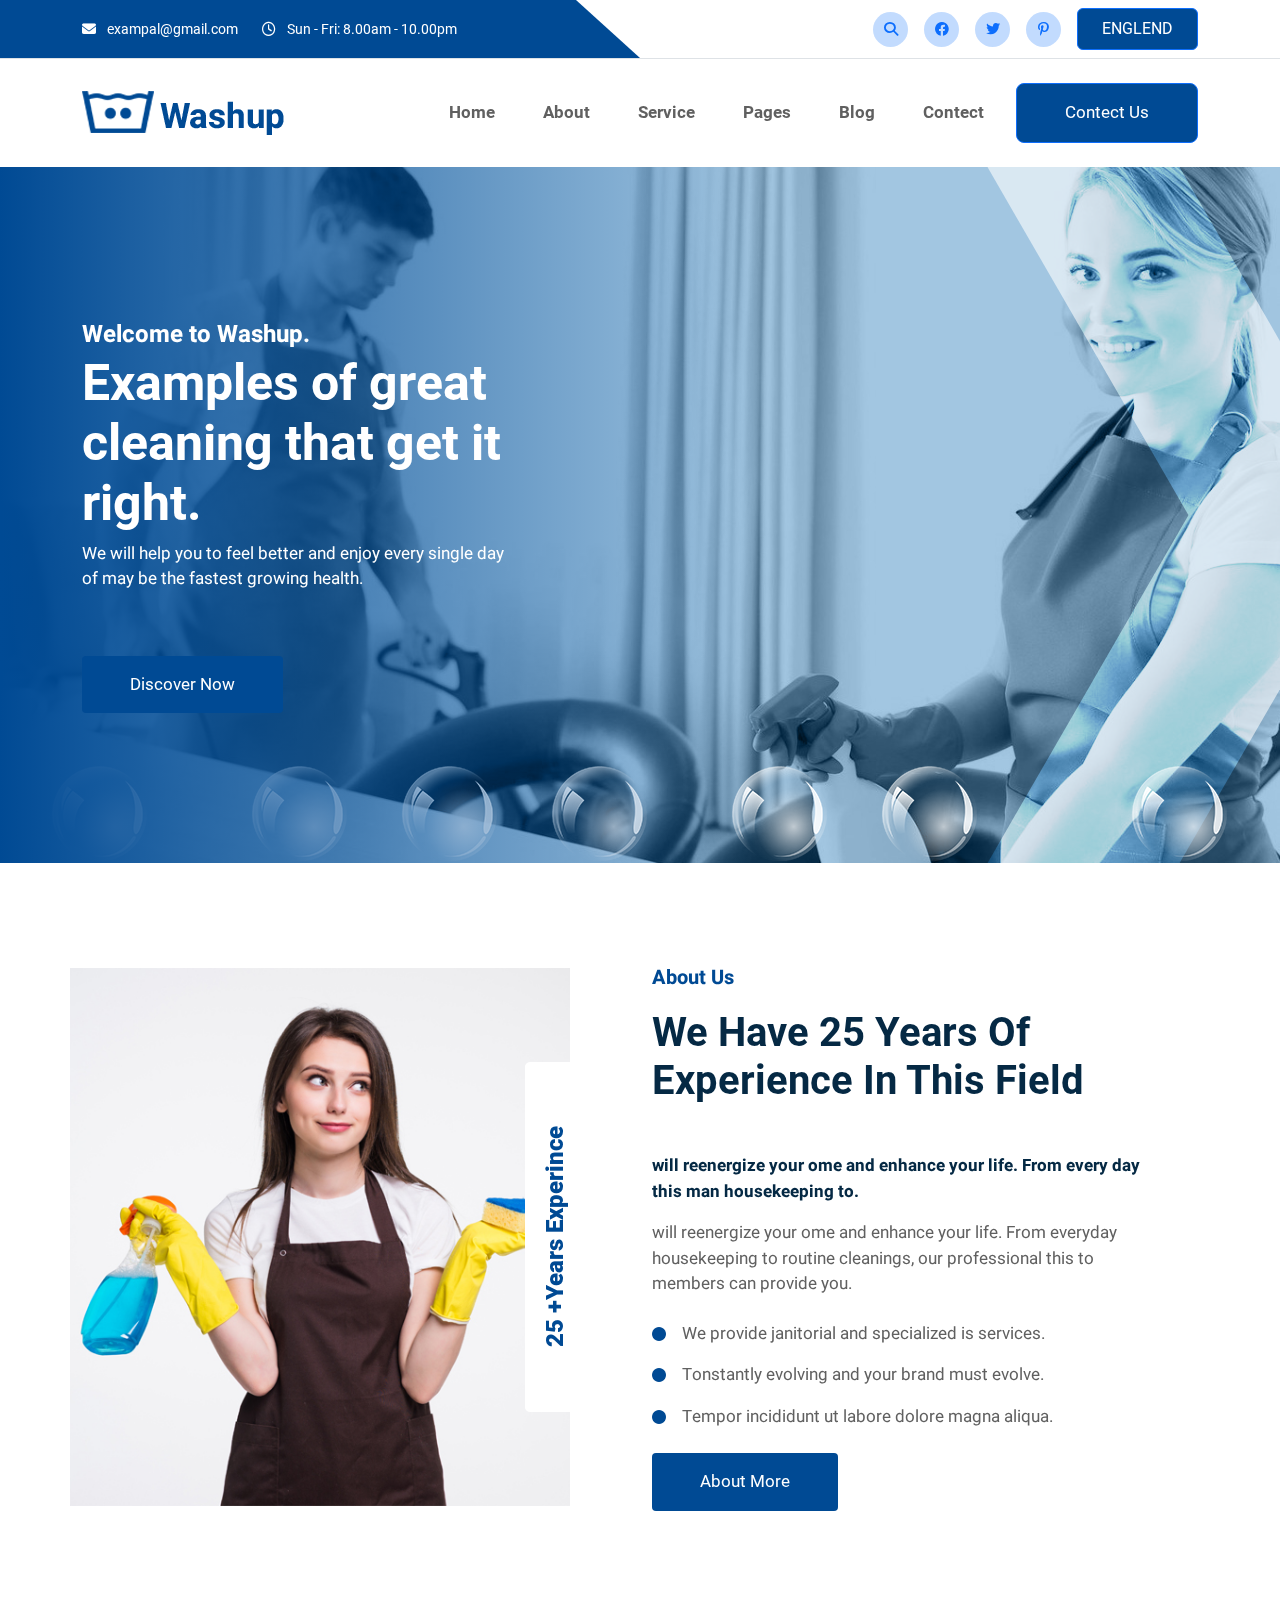
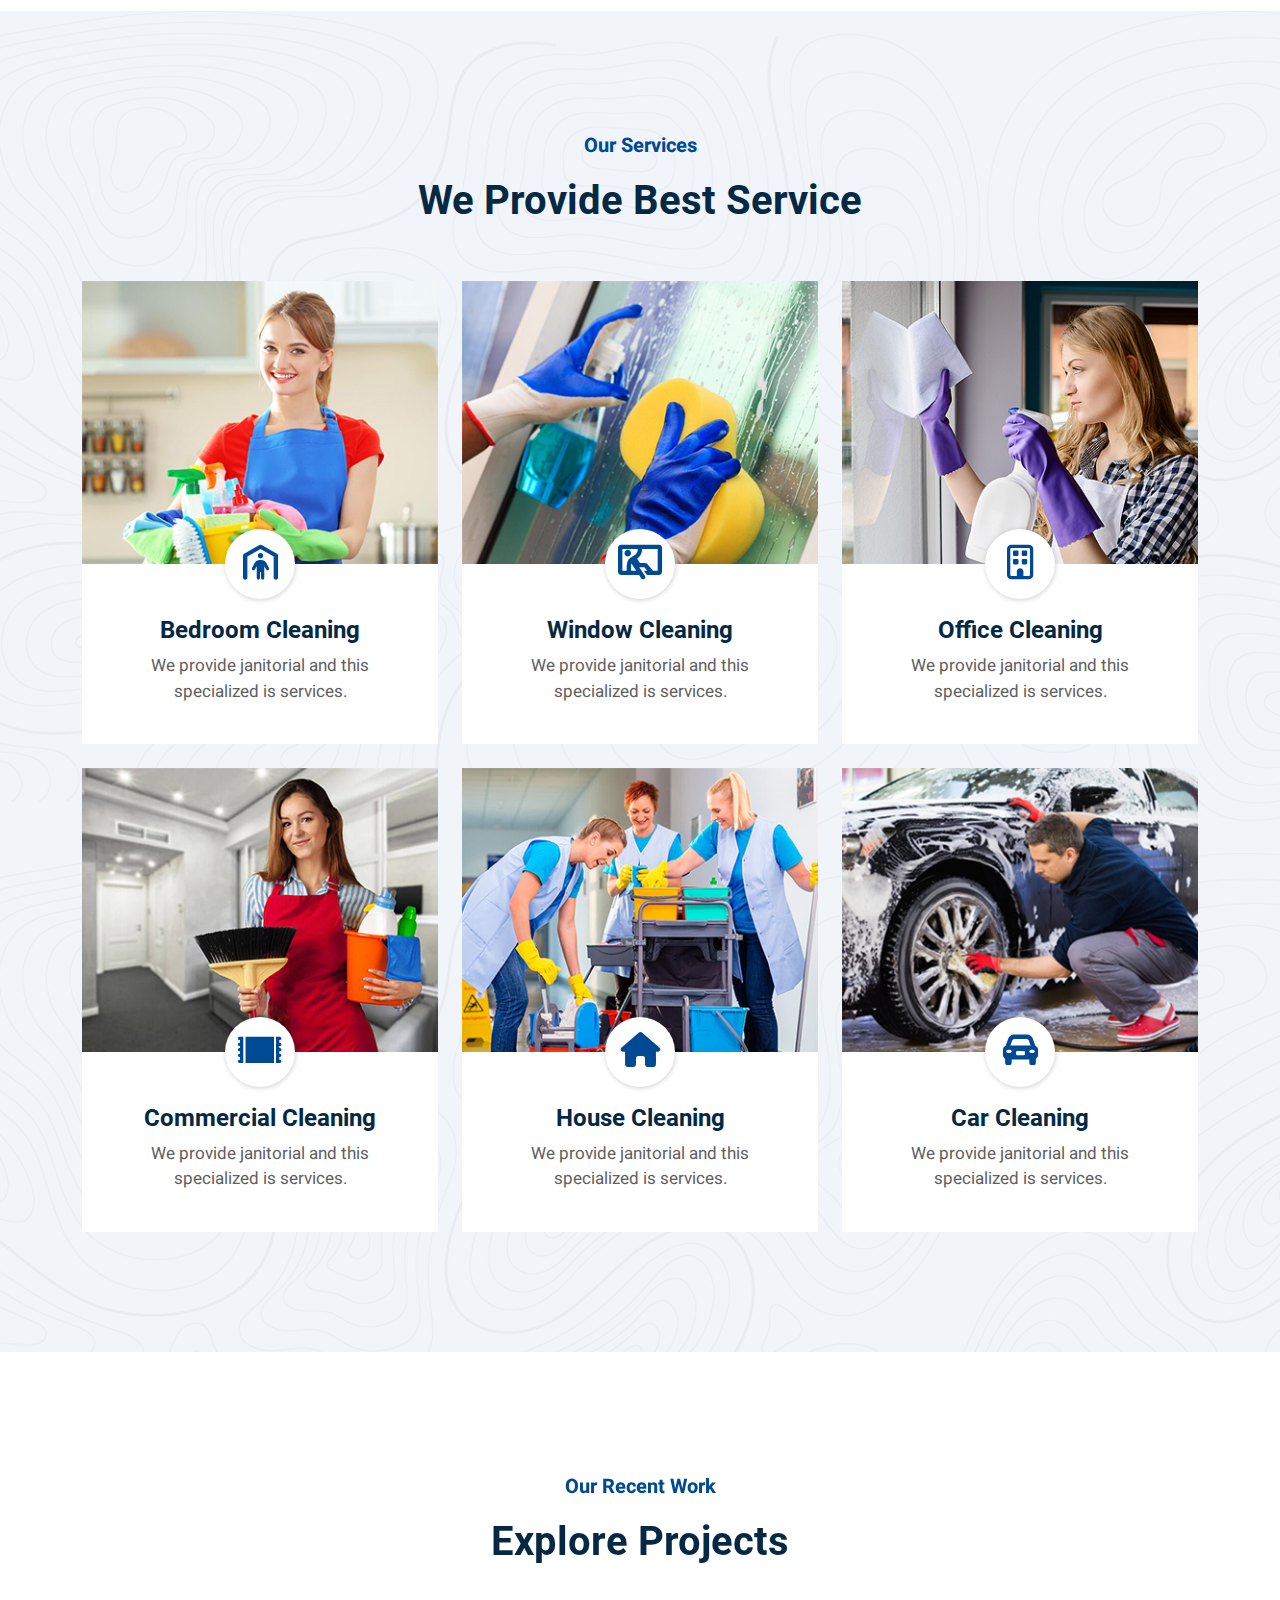
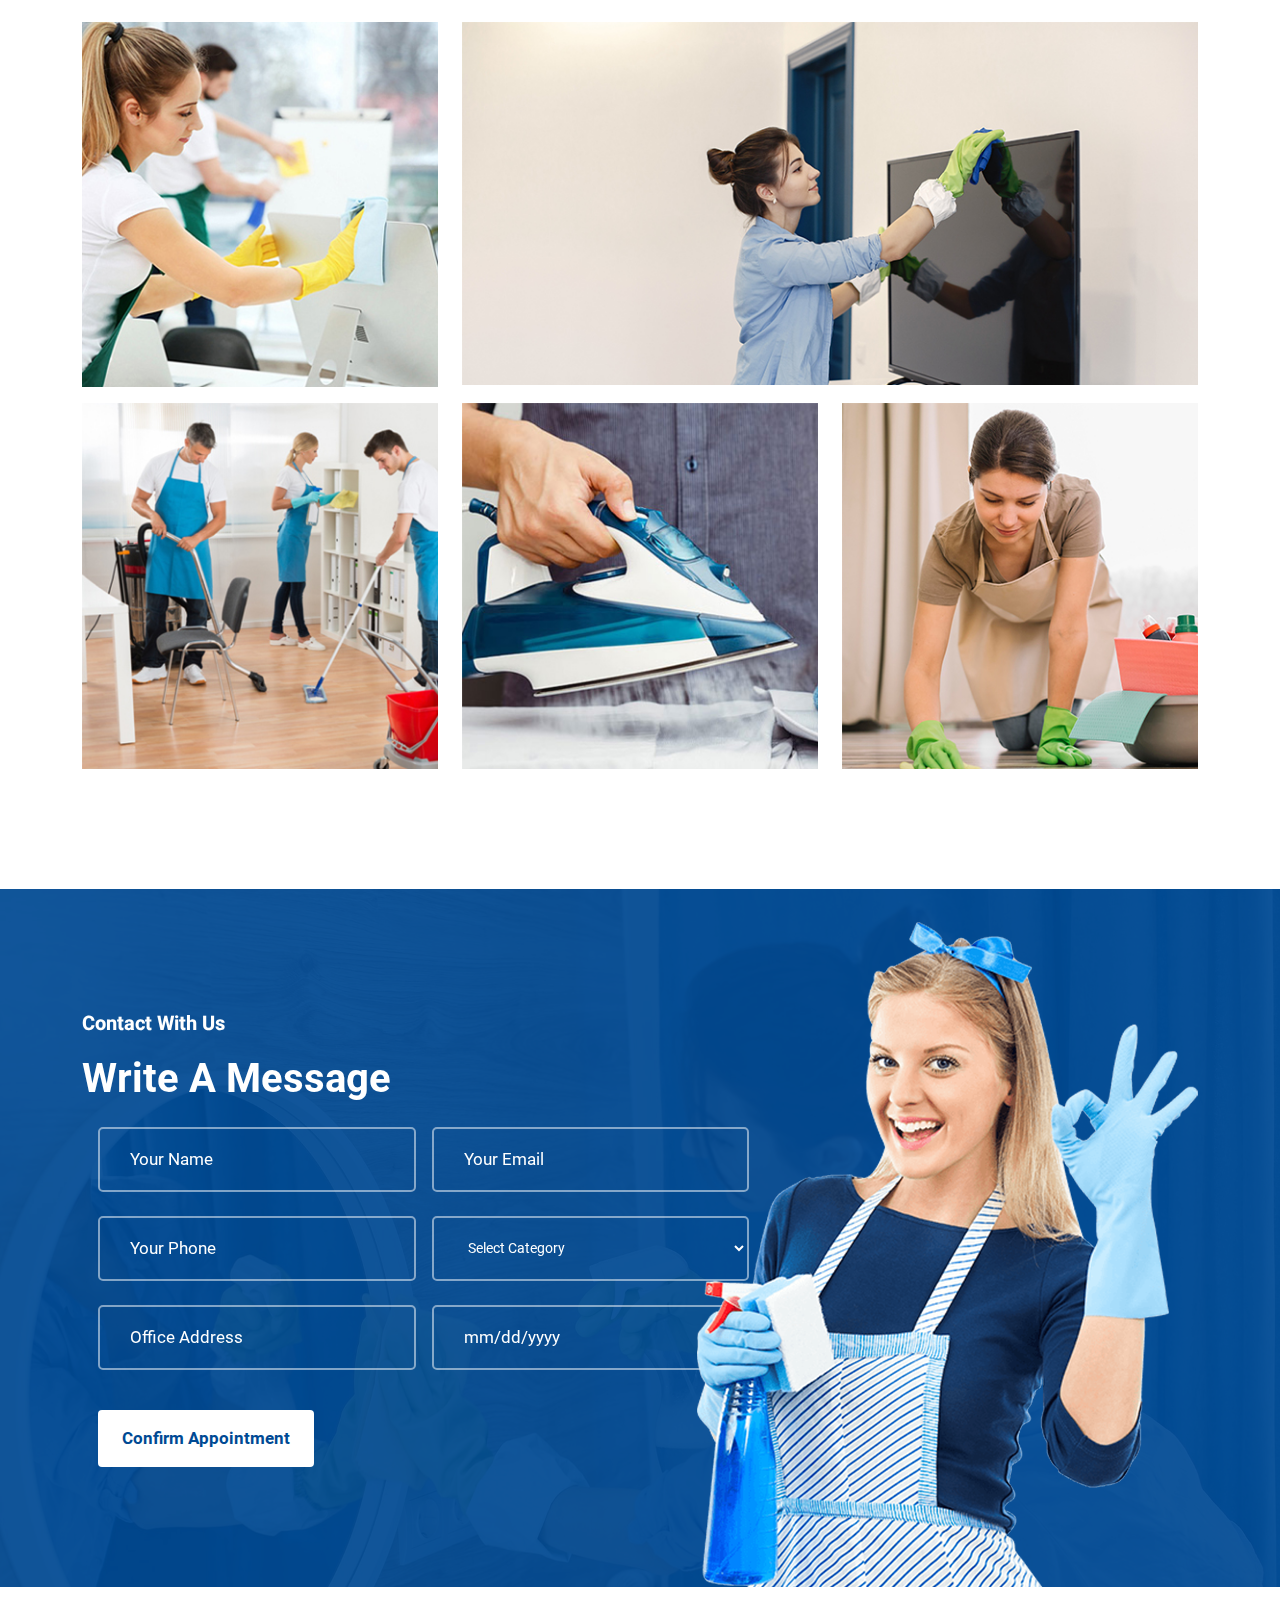
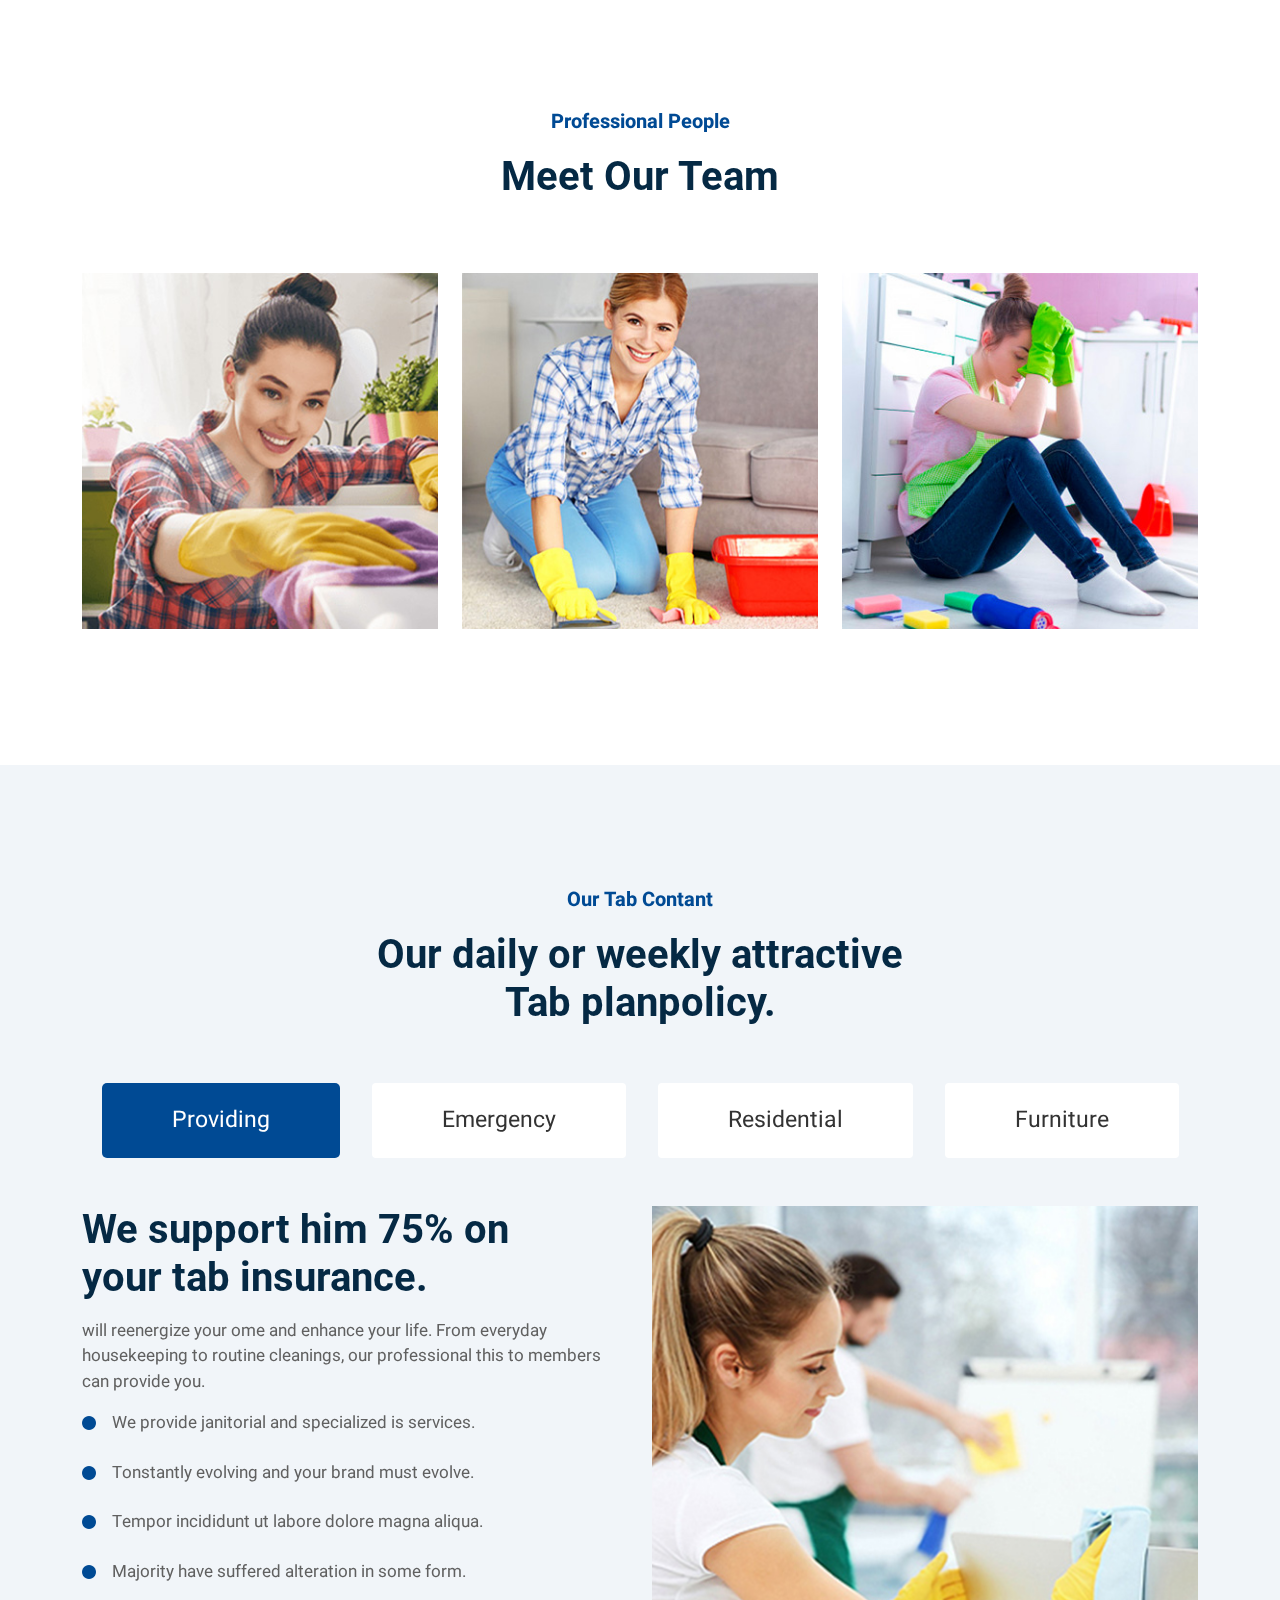
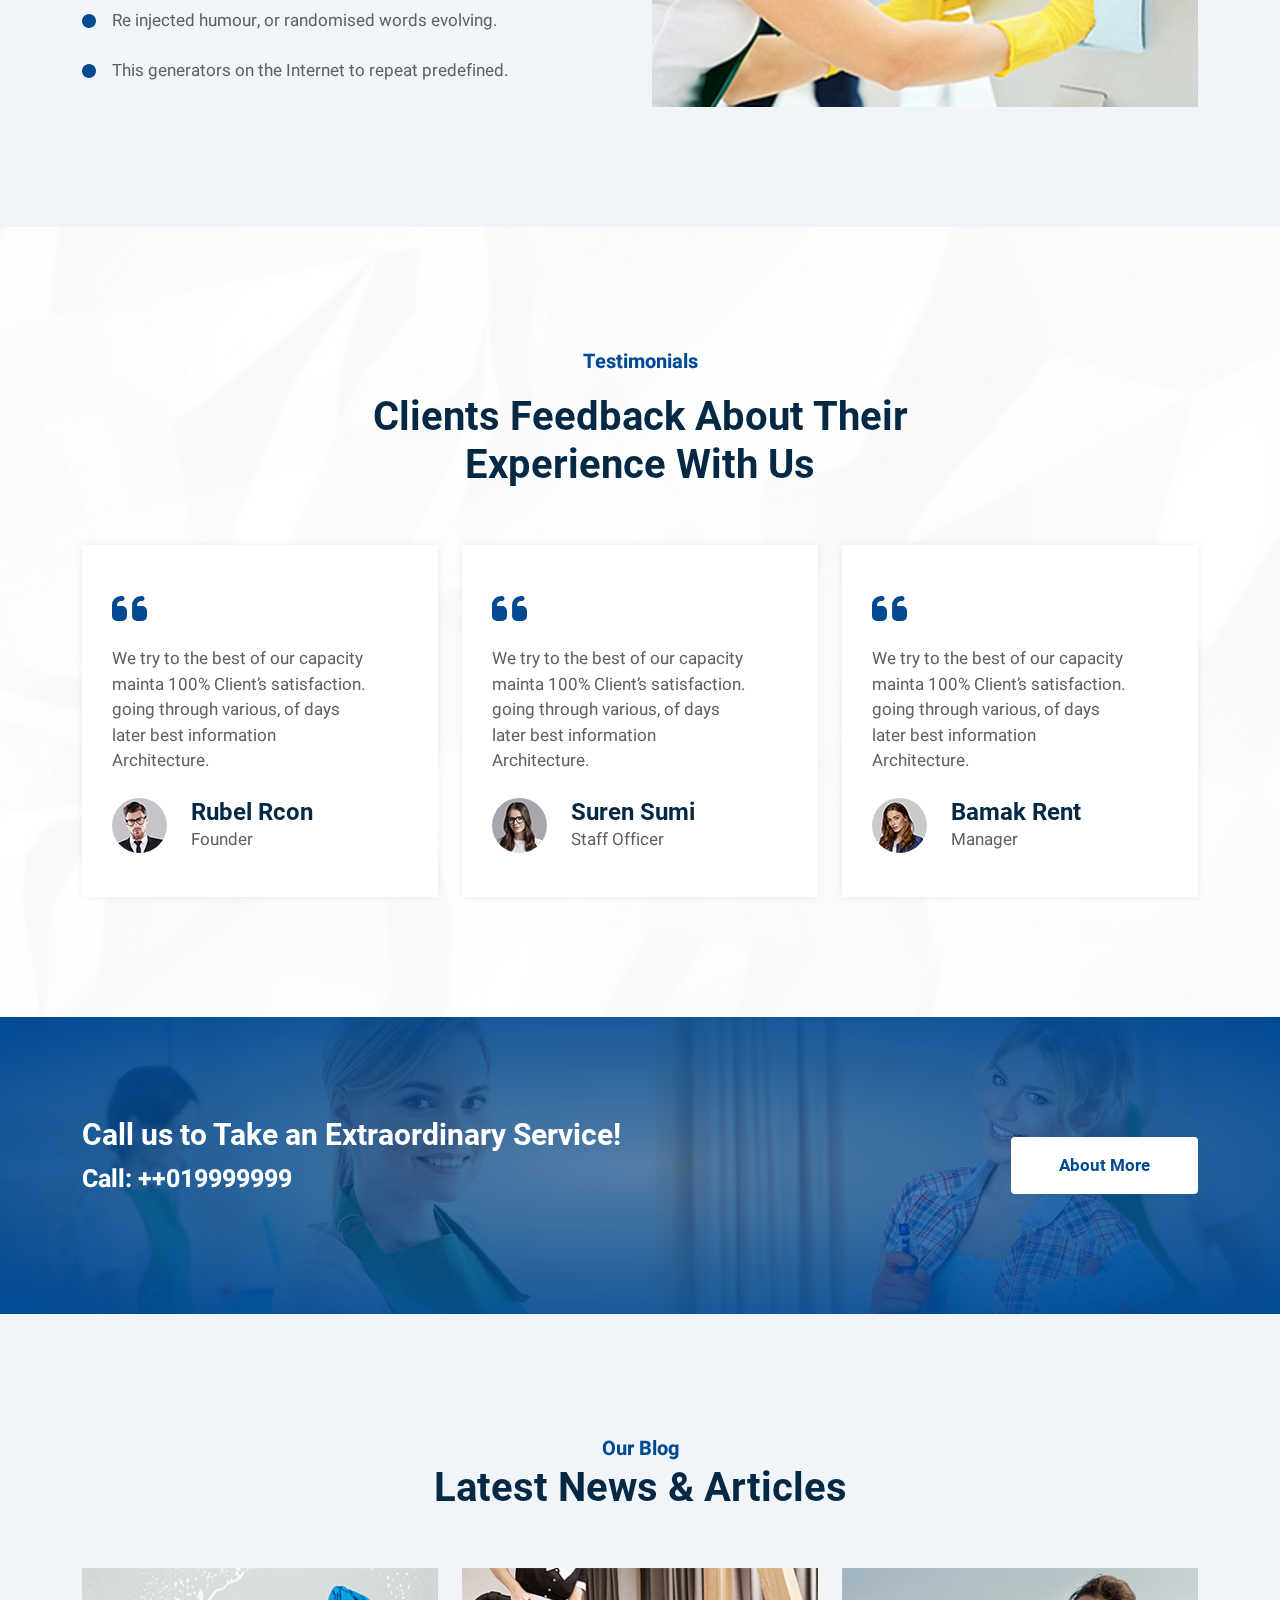
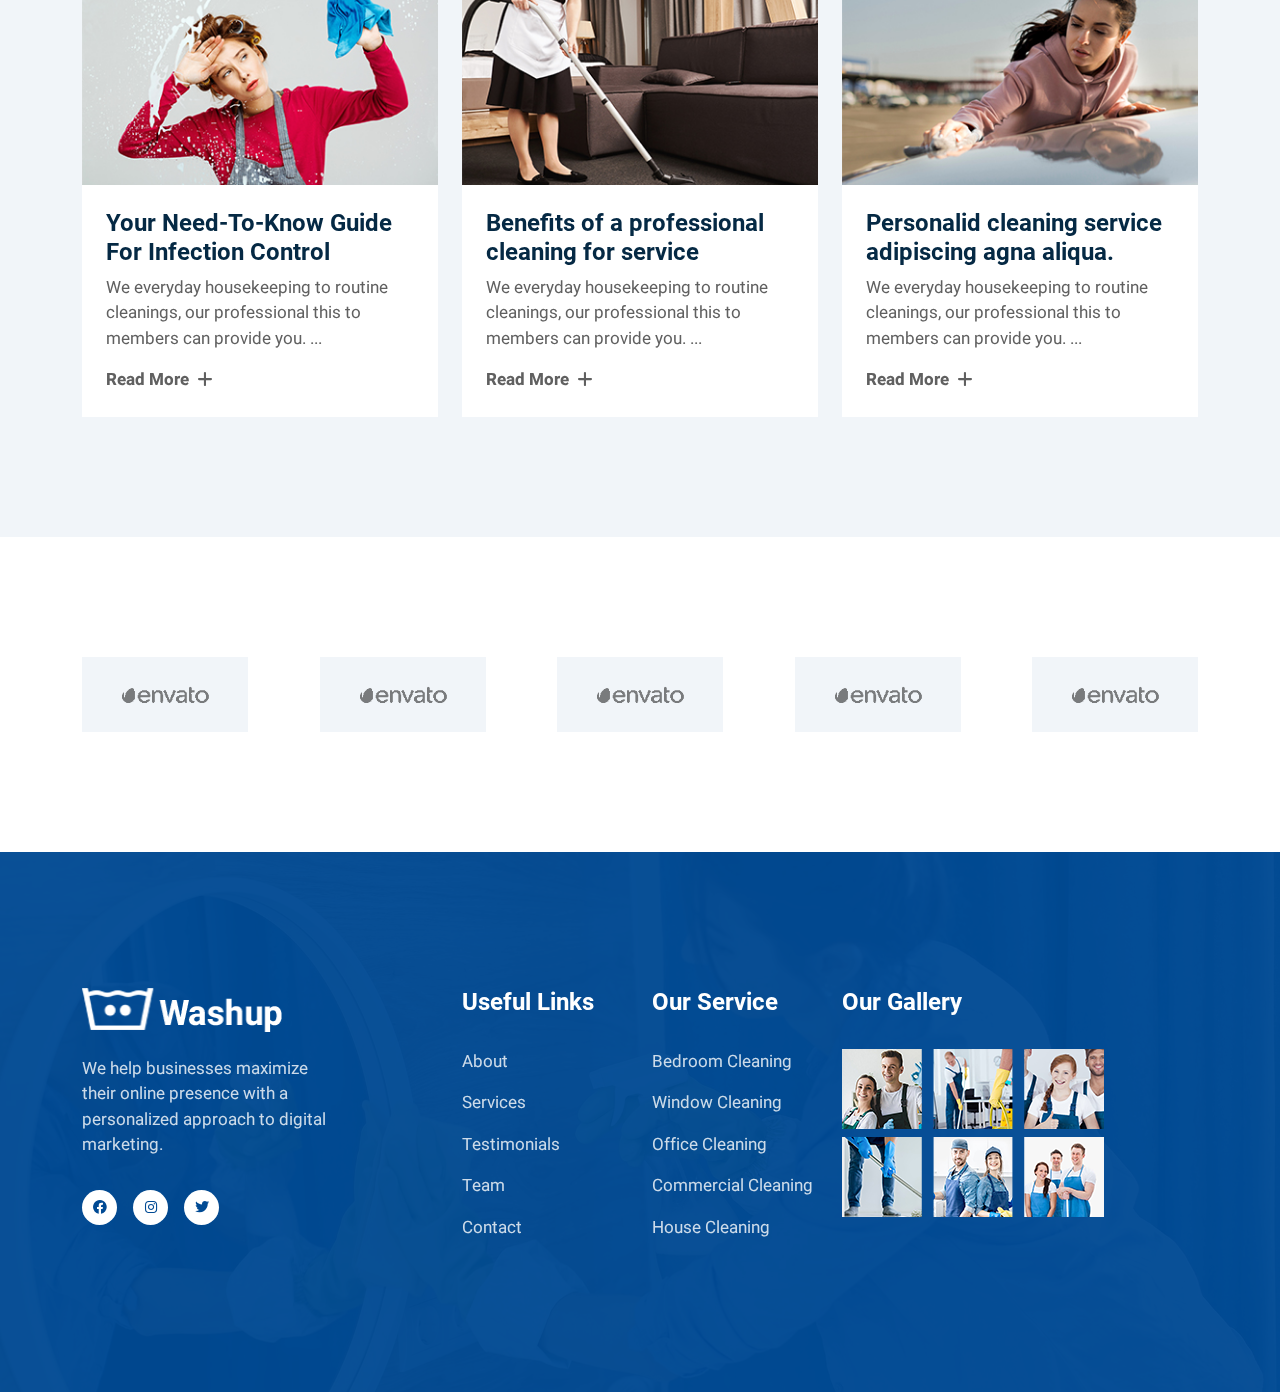
<file: index.html>
<!DOCTYPE html>
<html lang="en">

<head>
  <meta charset="UTF-8">
  <meta name="viewport" content="width=device-width, initial-scale=1.0">
  <title>Washup-joomla 5 cleaning</title>

  <!-- favicon link  -->
  <link rel="shortcut icon" href="assets/img/favicon.png" type="image/x-icon">

  <!-- icons link  -->
  <link rel="stylesheet" href="assets/css/all.min.css">

  <!-- fonts link  -->
  <link rel="stylesheet" href="assets/css/fonts.css">

  <!-- bootstrap link  -->
  <link rel="stylesheet" href="assets/css/bootstrap.min.css">

  <!-- custom css link  -->
  <link rel="stylesheet" href="assets/css/style.css">
</head>

<body>

  <!-- navigartion start -->
  <nav class="py-2 position-relative border-bottom">
    <div class="container">
      <div class="row row-cols-1 row-cols-lg-2 align-items-center">
        <div class="info py-2 py-lg-0 ">
          <ul class="d-flex text-primary justify-content-center justify-content-lg-start">
            <li class="pe-4">
              <i class="fa-solid fa-envelope pe-2"></i>
              <a href="#" class="text-primary">
                exampal@gmail.com
              </a>
            </li>
            <li>
              <i class="fa-regular fa-clock pe-2"></i>
              <span>Sun - Fri: 8.00am - 10.00pm</span>
            </li>
          </ul>
        </div>
        <div class="social-icon py-2 py-lg-0">
          <ul class="d-flex align-items-center justify-content-center justify-content-lg-end">
            <li class="pe-3" style="height: 35px; height: 35px;">
              <a href="#" class=" position-relative bg-primary bg-opacity-25 rounded-circle text-center overflow-hidden"
                style="line-height: 35px; width: 35px; height: 35px; display: inline-block;"><i
                  class="fa-solid fa-magnifying-glass" style="transition: all 0.5s;"></i></a>
            </li>
            <li class="pe-3" style="height: 35px; height: 35px;">
              <a href="#" class=" position-relative bg-primary bg-opacity-25 rounded-circle text-center overflow-hidden"
                style="line-height: 35px; width: 35px; height: 35px; display: inline-block;"><i
                  class="fa-brands fa-facebook" style="transition: all 0.5s;"></i></a>
            </li>
            <li class="pe-3" style="height: 35px; height: 35px;">
              <a href="#" class=" position-relative bg-primary bg-opacity-25 rounded-circle text-center overflow-hidden"
                style="line-height: 35px; width: 35px; height: 35px; display: inline-block;"><i
                  class="fa-brands fa-twitter" style="transition: all 0.5s;"></i></a>
            </li>
            <li class="pe-3" style="height: 35px; height: 35px;">
              <a href="#" class=" position-relative bg-primary bg-opacity-25 rounded-circle text-center overflow-hidden"
                style="line-height: 35px; width: 35px; height: 35px; display: inline-block;"><i
                  class="fa-brands fa-pinterest-p" style="transition: all 0.5s;"></i></a>
            </li>
            <li>
              <div class="btn btn-primary px-4 py-2">ENGLEND</div>
            </li>
          </ul>
        </div>
      </div>
    </div>
  </nav>
  <!-- navigartion end -->

  <!-- header start  -->
  <nav class="navbar navbar-expand-lg bg-white py-4">
    <div class="container">
      <a class="navbar-brand" href="#">
        <img src="assets/img/logo-1.png" width="202px">
      </a>
      <button class="navbar-toggler" type="button" data-bs-toggle="collapse" data-bs-target="#navbarSupportedContent"
        aria-controls="navbarSupportedContent" aria-expanded="false" aria-label="Toggle navigation">
        <span class="navbar-toggler-icon"></span>
      </button>
      <div class="collapse navbar-collapse" id="navbarSupportedContent">
        <ul class="navbar-nav ms-auto mb-2 mb-lg-0 align-items-center">
          <li class="nav-item pe-3">
            <a class="nav-link text-dark fw-bold fs-17 position-relative mx-2 " href="index.html">Home</a>
            <div class="drop-down">
              <ul class="position-absolute bg-white"
                style="width: 240px; box-shadow: 0px 0px 65px 0px rgba(0, 0, 0, 0.1); top: 70px; visibility: hidden; opacity: 0; transition: all 0.5s;">
                <li class="py-2 px-4 border-bottom" style="transition: all 0.5s;">
                  <a href="#" class="text-dark fw-semibold fs-16 heebo">Home One</a>
                </li>
                <li class="py-2 px-4 border-bottom" style="transition: all 0.5s;">
                  <a href="#" class="text-dark fw-semibold fs-16 heebo">Home Two</a>
                </li>
                <li class="py-2 px-4 border-bottom" style="transition: all 0.5s;">
                  <a href="#" class="text-dark fw-semibold fs-16 heebo">Home Three</a>
                </li>
                <li class="py-2 px-4 border-bottom" style="transition: all 0.5s;">
                  <a href="#" class="text-dark fw-semibold fs-16 heebo">Home Onepage</a>
                </li>
                <li class="py-2 px-4" style="transition: all 0.5s;">
                  <a href="#" class="text-dark fw-semibold fs-16 heebo">Header Styles</a>
                </li>
              </ul>
            </div>
          </li>
          <li class="nav-item pe-3 ">
            <a class="nav-link text-dark fw-bold fs-17 position-relative mx-2" href="about.html">About</a>
          </li>
          <li class="nav-item pe-3">
            <a class="nav-link text-dark fw-bold fs-17 position-relative mx-2" href="service.html">Service</a>
            <div class="drop-down">
              <ul class="position-absolute bg-white"
                style="width: 240px; box-shadow: 0px 0px 65px 0px rgba(0, 0, 0, 0.1); top: 70px; visibility: hidden; opacity: 0; transition: all 0.5s;">
                <li class="py-2 px-4 border-bottom" style="transition: all 0.5s;">
                  <a href="service.html" class="text-dark fw-semibold fs-16 heebo">Service 01</a>
                </li>
                <li class="py-2 px-4 border-bottom" style="transition: all 0.5s;">
                  <a href="#" class="text-dark fw-semibold fs-16 heebo">Service 02</a>
                </li>
                <li class="py-2 px-4 border-bottom" style="transition: all 0.5s;">
                  <a href="#" class="text-dark fw-semibold fs-16 heebo">Bedroom Cleaning</a>
                </li>
                <li class="py-2 px-4 border-bottom" style="transition: all 0.5s;">
                  <a href="#" class="text-dark fw-semibold fs-16 heebo">Window Cleaning</a>
                </li>
                <li class="py-2 px-4 border-bottom" style="transition: all 0.5s;">
                  <a href="#" class="text-dark fw-semibold fs-16 heebo">Office Cleaning</a>
                </li>
                <li class="py-2 px-4 border-bottom" style="transition: all 0.5s;">
                  <a href="#" class="text-dark fw-semibold fs-16 heebo">Commercial Cleaning</a>
                </li>
                <li class="py-2 px-4 border-bottom" style="transition: all 0.5s;">
                  <a href="#" class="text-dark fw-semibold fs-16 heebo">House Cleaning</a>
                </li>
                <li class="py-2 px-4" style="transition: all 0.5s;">
                  <a href="#" class="text-dark fw-semibold fs-16 heebo">Car Cleaning</a>
                </li>
              </ul>
            </div>
          </li>
          <li class="nav-item pe-3">
            <a class="nav-link text-dark fw-bold fs-17 position-relative mx-2" href="page.html">Pages</a>
            <div class="drop-down">
              <ul class="position-absolute bg-white"
                style="width: 240px; box-shadow: 0px 0px 65px 0px rgba(0, 0, 0, 0.1); top: 70px; visibility: hidden; opacity: 0; transition: all 0.5s;">
                <li class="py-2 px-4 border-bottom" style="transition: all 0.5s;">
                  <a href="#" class="text-dark fw-semibold fs-16 heebo">Team</a>
                </li>
                <li class="py-2 px-4 border-bottom" style="transition: all 0.5s;">
                  <a href="#" class="text-dark fw-semibold fs-16 heebo">Team Details</a>
                </li>
                <li class="py-2 px-4 border-bottom" style="transition: all 0.5s;">
                  <a href="page.html" class="text-dark fw-semibold fs-16 heebo">Projects</a>
                </li>
                <li class="py-2 px-4 border-bottom" style="transition: all 0.5s;">
                  <a href="#" class="text-dark fw-semibold fs-16 heebo">Projects Details</a>
                </li>
                <li class="py-2 px-4 border-bottom"  style="transition: all 0.5s;">
                  <a href="#" class="text-dark fw-semibold fs-16 heebo">Pricing</a>
                </li>
                <li class="py-2 px-4 border-bottom" style="transition: all 0.5s;">
                  <a href="#" class="text-dark fw-semibold fs-16 heebo">Testimonial</a>
                </li>
                <li class="py-2 px-4 border-bottom" style="transition: all 0.5s;">
                  <a href="#" class="text-dark fw-semibold fs-16 heebo">Gallery 01</a>
                </li>
                <li class="py-2 px-4 border-bottom" style="transition: all 0.5s;">
                  <a href="#" class="text-dark fw-semibold fs-16 heebo">Gallery 02</a>
                </li>
                <li class="py-2 px-4 border-bottom" style="transition: all 0.5s;">
                  <a href="#" class="text-dark fw-semibold fs-16 heebo">Gallery Details</a>
                </li>
                <li class="py-2 px-4 border-bottom" style="transition: all 0.5s;">
                  <a href="#" class="text-dark fw-semibold fs-16 heebo">Client</a>
                </li>
                <li class="py-2 px-4 border-bottom" style="transition: all 0.5s;">
                  <a href="#" class="text-dark fw-semibold fs-16 heebo">Faq</a>
                </li>
                <li class="py-2 px-4" style="transition: all 0.5s;">
                  <a href="#" class="text-dark fw-semibold fs-16 heebo">404 Error</a>
                </li>
              </ul>
            </div>
          </li>
          <li class="nav-item pe-3 ">
            <a class="nav-link text-dark fw-bold fs-17 position-relative mx-2" href="#">Blog</a>
            <div class="drop-down">
              <ul class="position-absolute bg-white"
                style="width: 240px; box-shadow: 0px 0px 65px 0px rgba(0, 0, 0, 0.1); top: 70px; visibility: hidden; opacity: 0; transition: all 0.5s;">
                <li class="py-2 px-4 border-bottom" style="transition: all 0.5s;">
                  <a href="#" class="text-dark fw-semibold fs-16 heebo">Blog</a>
                </li>
                <li class="py-2 px-4 border-bottom" style="transition: all 0.5s;">
                  <a href="#" class="text-dark fw-semibold fs-16 heebo">Blog Grid</a>
                </li>
                <li class="py-2 px-4 border-bottom" style="transition: all 0.5s;">
                  <a href="#" class="text-dark fw-semibold fs-16 heebo">Blog List</a>
                </li>
                <li class="py-2 px-4 border-bottom" style="transition: all 0.5s;">
                  <a href="#" class="text-dark fw-semibold fs-16 heebo">Home Onepage</a>
                </li>
                <li class="py-2 px-4" style="transition: all 0.5s;">
                  <a href="#" class="text-dark fw-semibold fs-16 heebo">Blog Standard</a>
                </li>
              </ul>
            </div>
          </li>
          <li class="nav-item pe-3">
            <a class="nav-link text-dark fw-bold fs-17 position-relative mx-2" href="contect.html">Contect</a>
          </li>
          <li>
            <div class="btn btn-lg btn-primary px-4 py-2 fs-17 px-5 py-3">Contect Us</div>
          </li>
        </ul>
      </div>
    </div>
  </nav>
  <!-- header end -->

  <!-- banner start  -->
  <section class="banner position-relative"
    style="background-image: url(assets/img/main-slider-v1-img3.jpg); background-position:left; background-repeat: no-repeat; overflow: hidden; background-size: cover; background-blend-mode: luminosity;">
    <div class="container">
      <div class="row row-cols-1 row-cols-lg-2">
        <div class="banner-content">
          <span class="fs-24 heebo fw-bold">Welcome to Washup.</span>
          <h1 class="fs-50 roboto fw-bold">Examples of great cleaning that get it right.</h1>
          <p class="fs-17 heebo fw-normal">We will help you to feel better and enjoy every single day of may be the
            fastest growing health.</p>
          <a href="#">
            <div class="btn btn-primary btn-sm border-0 px-5 py-3 fs-17 roboto mt-5">Discover Now</div>
          </a>
        </div>
      </div>
    </div>
    <div class="top-shap"></div>
    <div class="bottom-shap"></div>
    <div class="bb">
      <div class="b1 position-absolute" style="bottom:0px; left: 50px;">
        <img src="assets/img/buble.png" style="width: px" alt="">
      </div>
      <div class="b2 position-absolute" style="bottom:0px; left: 250px;">
        <img src="assets/img/buble.png" style="width: px;" alt="">
      </div>
      <div class="b3 position-absolute" style="bottom:0px; left: 400px;">
        <img src="assets/img/buble.png" style="width: px;" alt="">
      </div>
      <div class="b4 position-absolute" style="bottom:0px; left: 550px;">
        <img src="assets/img/buble.png" style="width: px;" alt="">
      </div>
      <div class="b5 position-absolute" style="bottom:0px; right: 300px;">
        <img src="assets/img/buble.png" style="width: px;" alt="">
      </div>
      <div class="b6 position-absolute" style="bottom:0px; right: 50px;">
        <img src="assets/img/buble.png" style="width: px;" alt="">
      </div>
      <div class="b7 position-absolute" style="bottom:0px; right: 450px;">
        <img src="assets/img/buble.png" style="width: px;" alt="">
      </div>
    </div>
  </section>
  <!-- banner end -->

  <!-- about start  -->
  <section class="about" style="padding: 100px 0;">
    <div class="container">
      <div class="row row-cols-1 row-cols-lg-2 align-items-center justify-content-between">
        <div class="about-img overflow-hidden py-3 py-lg-0 p-0 position-relative" style="width: 500px;">
          <img src="assets/img/about-v1-img1.jpg" style="width: 500px; transition: all 0.5s;" alt="">
        </div>
        <div class="about-content py-3 py-lg-0">
          <span class="fs-20 heebo text-primary fw-bold">About Us</span>
          <h2 class="fs-40 fw-bold text-secondery mt-3 mb-5">We Have 25 Years Of <br>
            Experience In This Field</h2>
          <p class="fs-17 heebo text-secondery fw-bold">will reenergize your ome and enhance your life. From every day
            <br> this man housekeeping to.
          </p>
          <p class="fs-17 heebo text-dark fw-normal">will reenergize your ome and enhance your life. From everyday <br>
            housekeeping to routine cleanings, our
            professional this to <br> members can provide you.</p>
          <ul>
            <li class="py-2 fs-17 heebo text-dark">
              <i class="fa-solid fa-circle text-primary fs-14 me-3"></i>We provide janitorial and specialized is
              services.
            </li>
            <li class="py-2 fs-17 heebo text-dark">
              <i class="fa-solid fa-circle text-primary fs-14 me-3"></i>Tonstantly evolving and your brand must evolve.
            </li>
            <li class="py-2 fs-17 heebo text-dark">
              <i class="fa-solid fa-circle text-primary fs-14 me-3"></i>Tempor incididunt ut labore dolore magna aliqua.
            </li>
          </ul>
          <a href="#">
            <div class="btn btn-primary btn-sm border-0 px-5 py-3 fs-17 roboto mt-3">About More</div>
          </a>
        </div>
      </div>
    </div>
  </section>
  <!-- about end -->

  <!-- Service start  -->
  <section class="service position-relative" style="padding: 120px 0; background-color: #f1f5f9; ">
    <div class="service-bg"
      style=" background-image: url(assets/img/services-v1-pattern.png);background-repeat: repeat; mix-blend-mode: luminosity; opacity: 0.04;top: 0; left: 0; position: absolute; width: 100%; height: 100%;">
    </div>
    <div class="container">
      <div class="row">
        <div class="tilte text-center">
          <span class="fs-20 heebo text-primary fw-bold">Our Services</span>
          <h2 class="fs-40 fw-bold text-secondery pb-5 pt-3">We Provide Best Service</h2>
        </div>
      </div>
      <div class="row row-cols-1 row-cols-md-2 row-cols-lg-3">
        <div class="service-content overflow-hidden position-relative mb-4">
          <div class="service-img position-relative ">
            <img src="assets/img/services-v1-img1.jpg" style="width: 100%;" alt="">
          </div>
          <div class="service-details position-relative text-center bg-white pb-4" style="padding-top: 52px;">
            <h3 class="fs-24 fw-bold "><a href="#" class="text-secondery" style="transition: all0.5s;">Bedroom
                Cleaning</a></h3>
            <p class="fs-17 heebo text-dark fw-normal">We provide janitorial and this <br>
              specialized is services.</p>
            <div class="icon">
              <span class="d-inline-block"><i class="fa-solid fa-person-shelter position-relative"></i></span>
            </div>
          </div>
        </div>
        <div class="service-content overflow-hidden position-relative mb-4">
          <div class="service-img position-relative ">
            <img src="assets/img/services-v1-img2.jpg" style="width: 100%;" alt="">
          </div>
          <div class="service-details position-relative text-center bg-white pb-4" style="padding-top: 52px;">
            <h3 class="fs-24 fw-bold "><a href="#" class="text-secondery" style="transition: all0.5s;">Window
                Cleaning</a></h3>
            <p class="fs-17 heebo text-dark fw-normal">We provide janitorial and this <br>
              specialized is services.</p>
            <div class="icon">
              <span class="d-inline-block"><i class="fa-solid fa-person-through-window"></i></span>
            </div>
          </div>
        </div>
        <div class="service-content overflow-hidden position-relative mb-4">
          <div class="service-img position-relative ">
            <img src="assets/img/services-v1-img3.jpg" style="width: 100%;" alt="">
          </div>
          <div class="service-details position-relative text-center bg-white pb-4" style="padding-top: 52px;">
            <h3 class="fs-24 fw-bold "><a href="#" class="text-secondery" style="transition: all0.5s;">Office
                Cleaning</a></h3>
            <p class="fs-17 heebo text-dark fw-normal">We provide janitorial and this <br>
              specialized is services.</p>
            <div class="icon">
              <span class="d-inline-block"><i class="fa-regular fa-building"></i></span>
            </div>
          </div>
        </div>
        <div class="service-content overflow-hidden position-relative mb-4 mb-lg-0">
          <div class="service-img position-relative ">
            <img src="assets/img/services-v1-img4.jpg" style="width: 100%;" alt="">
          </div>
          <div class="service-details position-relative text-center bg-white pb-4" style="padding-top: 52px;">
            <h3 class="fs-24 fw-bold "><a href="#" class="text-secondery" style="transition: all0.5s;">Commercial
                Cleaning</a></h3>
            <p class="fs-17 heebo text-dark fw-normal">We provide janitorial and this <br>
              specialized is services.</p>
            <div class="icon">
              <span class="d-inline-block"><i class="fa-solid fa-rug"></i></span>
            </div>
          </div>
        </div>
        <div class="service-content overflow-hidden position-relative mb-4 mb-lg-0">
          <div class="service-img position-relative ">
            <img src="assets/img/services-v1-img5.jpg" style="width: 100%;" alt="">
          </div>
          <div class="service-details position-relative text-center bg-white pb-4" style="padding-top: 52px;">
            <h3 class="fs-24 fw-bold "><a href="#" class="text-secondery" style="transition: all0.5s;">House
                Cleaning</a></h3>
            <p class="fs-17 heebo text-dark fw-normal">We provide janitorial and this <br>
              specialized is services.</p>
            <div class="icon">
              <span class="d-inline-block"><i class="fa-solid fa-house"></i></span>
            </div>
          </div>
        </div>
        <div class="service-content overflow-hidden position-relative mb-4 mb-lg-0">
          <div class="service-img position-relative ">
            <img src="assets/img/services-v1-img6.jpg" style="width: 100%;" alt="">
          </div>
          <div class="service-details position-relative text-center bg-white pb-4" style="padding-top: 52px;">
            <h3 class="fs-24 fw-bold "><a href="#" class="text-secondery" style="transition: all0.5s;">Car Cleaning</a>
            </h3>
            <p class="fs-17 heebo text-dark fw-normal">We provide janitorial and this <br>
              specialized is services.</p>
            <div class="icon">
              <span class="d-inline-block"><i class="fa-solid fa-car-rear"></i></span>
            </div>
          </div>
        </div>
      </div>
    </div>
  </section>
  <!-- Service end -->

  <!-- Project start  -->
  <section class="project" style="padding: 120px 0;">
    <div class="container">
      <div class="row">
        <div class="tilte text-center">
          <span class="fs-20 heebo text-primary fw-bold">Our Recent Work</span>
          <h2 class="fs-40 fw-bold text-secondery pb-5  pt-3">Explore Projects</h2>
        </div>
      </div>
      <div class="row">
        <div class="col-12 col-md-6 col-lg-4">
          <div class="project-img mb-3 overflow-hidden position-relative" style="transition: all 0.5s;">
            <img src="assets/img/projects-v1-img1.jpg" alt="">
            <div class="bg-box"></div>
            <div class="project-icon"><i class="fa-solid fa-plus"></i></div>
          </div>
        </div>
        <div class="col-12  col-lg-8">
          <div class="project-img mb-3 overflow-hidden position-relative" style="transition: all 0.5s;">
            <img src="assets/img/projects-v1-img2.jpg" alt="">
            <div class="bg-box"></div>
            <div class="project-icon"><i class="fa-solid fa-plus"></i></div>
          </div>
        </div>
        <div class="col-12 col-md-6 col-lg-4">
          <div class="project-img pb-3 pb-lg-0 overflow-hidden position-relative" style="transition: all 0.5s;">
            <img src="assets/img/projects-v1-img3.jpg" alt="">
            <div class="bg-box"></div>
            <div class="project-icon"><i class="fa-solid fa-plus"></i></div>
          </div>
        </div>
        <div class="col-12 col-md-6 col-lg-4">
          <div class="project-img pb-3 pb-lg-0 overflow-hidden position-relative" style="transition: all 0.5s;">
            <img src="assets/img/projects-v1-img4.jpg" alt="">
            <div class="bg-box"></div>
            <div class="project-icon"><i class="fa-solid fa-plus"></i></div>
          </div>
        </div>
        <div class="col-12 col-md-6 col-lg-4 order-1">
          <div class="project-img pb-3 pb-lg-0 overflow-hidden position-relative" style="transition: all 0.5s;">
            <img src="assets/img/projects-v1-img5.jpg" alt="">
            <div class="bg-box"></div>
            <div class="project-icon"><i class="fa-solid fa-plus"></i></div>
          </div>
        </div>
      </div>
    </div>
    </div>
  </section>
  <!-- Project end -->

  <!-- application start -->
  <section class="application position-relative"
    style="padding: 120px 0; background-image: url(assets/img/contact-v1-bg\ \(1\).jpg); background-size: cover; z-index: 2;">
    <div class="application-bg"
      style="position: absolute; background-color: RGBA(0, 74, 148, 0.93); top: 0; left: 0; width: 100%; height: 100%; z-index:-1;">
    </div>
    <div class="container">
      <div class="row">
        <div class="application-details">
          <span class="text-white fs-20 heebo text-white fw-bold">Contact With Us</span>
          <h2 class="fs-40 text-white fw-bold mt-3 mb-4">Write A Message </h2>
          <form action="">
            <div class="col-12 col-xl-7 mx-md-3 d-md-flex">
              <input type="text" class="fs-17 text-white mx-0  mb-4" placeholder="Your Name"
                style="background: RGBA(0, 0, 0, 0);color: #FFFFFF!important;border: 2px solid rgba(255, 255, 255, .5); border-radius: 5px;padding-right: 20px!important;padding-left: 30px!important;height: 65px; width: 100%;">

              <input type="text" class="fs-17 text-white mx-0 ms-3 mb-4" placeholder="Your Email" required
                style="background: RGBA(0, 0, 0, 0);color: #FFFFFF!important;border: 2px solid rgba(255, 255, 255, .5); border-radius: 5px; padding-right: 20px!important;padding-left: 30px!important;height: 65px; width: 100%;">
            </div>
            <div class="col-12 col-xl-7 mx-md-3 d-md-flex">
              <input type="text" class="fs-17 text-white mx-0  mb-4" placeholder="Your Phone"
                style="background: RGBA(0, 0, 0, 0);color: #FFFFFF!important;border: 2px solid rgba(255, 255, 255, .5); border-radius: 5px;padding-right: 20px!important;padding-left: 30px!important;height: 65px; width: 100%;">

              <select name="" id="" class="mb-4 ms-3"
                style="background: RGBA(0, 0, 0, 0);color: #FFFFFF!important;border: 2px solid rgba(255, 255, 255, .5); border-radius: 5px;padding-right: 20px!important;padding-left: 30px!important;height: 65px; width: 100%;">
                <option value="">Select Category</option>
                <option value="Bedroom Cleaning">Bedroom Cleaning</option>
                <option value="Window Cleaning">Window Cleaning</option>
                <option value="Office Cleaning">Office Cleaning</option>
                <option value="Commercial Cleaning">Commercial Cleaning</option>
                <option value="House Cleaning">House Cleaning</option>
                <option value="Car Cleaning">Car Cleaning</option>
              </select>
            </div>
            <div class="col-12 col-xl-7 mx-md-3 d-md-flex">
              <input type="text" class="fs-17 text-white mx-0  mb-4" placeholder="Office Address" required="required"
                style="background: RGBA(0, 0, 0, 0);color: #FFFFFF!important;border: 2px solid rgba(255, 255, 255, .5); border-radius: 5px;padding-right: 20px!important;padding-left: 30px!important;height: 65px; width: 100%;">

              <input type="date" class="fs-17 text-white mx-0 ms-3  mb-4" placeholder="Your Email"
                style="background: RGBA(0, 0, 0, 0);color: #FFFFFF!important;border: 2px solid rgba(255, 255, 255, .5); border-radius: 5px; padding-right: 20px!important;padding-left: 30px!important;height: 65px; width: 100%;">
            </div>
            <button type="submit" class="bg-white text-primary border-0 px-4 fw-bold py-3 fs-17 roboto mt-3 ms-3 rounded-1">
              Confirm Appointment
            </button>
          </form>
        </div>
      </div>
    </div>
    <div class="application-img">
      <img src="assets/img/contact-v1-img1.png" alt="">
    </div>
  </section>
  <!-- application start -->

  <!-- Team start  -->
  <section class="team" style="padding: 120px 0;">
    <div class="container">
      <div class="row">
        <div class="tilte text-center">
          <span class="fs-20 heebo text-primary fw-bold">Professional People</span>
          <h2 class="fs-40 fw-bold text-secondery pb-5  pt-3">Meet Our Team</h2>
        </div>
      </div>
      <div class="row justify-content-center">
        <div class="col-12 col-md-6 col-lg-4 py-3">
          <div class="team-img overflow-hidden position-relative p-0">
            <img src="assets/img/team-v1-img1.jpg" alt="">
            <div class="team-content">
              <div class="content text-center">
                <h2 class="fs-24 fw-semibold text-white text-uppercase" style="letter-spacing: 0.015em;">Christine Rose
                </h2>
                <p class="fs-17 heebo text-white">Founder</p>
                <div class="team-icon">
                  <ul class="d-flex align-items-center justify-content-center">
                    <li class="pe-3" style="height: 35px;">
                      <a href="#"
                        class="text-primary position-relative bg-white rounded-circle text-center overflow-hidden"
                        style="line-height: 35px; width: 35px; height: 35px; display: inline-block; transition: all 0.5s;"><i
                          class=" fa-brands fa-facebook"></i></a>
                    </li>
                    <li class="pe-3" style="height: 35px;">
                      <a href="#"
                        class="text-primary position-relative bg-white rounded-circle text-center overflow-hidden"
                        style="line-height: 35px; width: 35px; height: 35px; display: inline-block; transition: all 0.5s;"><i
                          class=" fa-brands fa-twitter"></i></a>
                    </li>
                    <li class="pe-3" style="height: 35px; ">
                      <a href="#"
                        class="text-primary position-relative bg-white rounded-circle text-center overflow-hidden"
                        style="line-height: 35px; width: 35px; height: 35px; display: inline-block; transition: all 0.5s;"><i
                          class=" fa-brands fa-pinterest-p"></i></a>
                    </li>
                  </ul>
                </div>
              </div>
            </div>
          </div>
        </div>
        <div class="col-12 col-md-6 col-lg-4 py-3">
          <div class="team-img overflow-hidden position-relative p-0">
            <img src="assets/img/team-v1-img2.jpg" alt="">
            <div class="team-content">
              <div class="content text-center">
                <h2 class="fs-24 fw-semibold text-white text-uppercase" style="letter-spacing: 0.015em;">Christine Rose
                </h2>
                <p class="fs-17 heebo text-white">Founder</p>
                <div class="team-icon">
                  <ul class="d-flex align-items-center justify-content-center">
                    <li class="pe-3" style="height: 35px;">
                      <a href="#"
                        class="text-primary position-relative bg-white rounded-circle text-center overflow-hidden"
                        style="line-height: 35px; width: 35px; height: 35px; display: inline-block; transition: all 0.5s;"><i
                          class=" fa-brands fa-facebook"></i></a>
                    </li>
                    <li class="pe-3" style="height: 35px;">
                      <a href="#"
                        class="text-primary position-relative bg-white rounded-circle text-center overflow-hidden"
                        style="line-height: 35px; width: 35px; height: 35px; display: inline-block; transition: all 0.5s;"><i
                          class=" fa-brands fa-twitter"></i></a>
                    </li>
                    <li class="pe-3" style="height: 35px; ">
                      <a href="#"
                        class="text-primary position-relative bg-white rounded-circle text-center overflow-hidden"
                        style="line-height: 35px; width: 35px; height: 35px; display: inline-block; transition: all 0.5s;"><i
                          class=" fa-brands fa-pinterest-p"></i></a>
                    </li>
                  </ul>
                </div>
              </div>
            </div>
          </div>
        </div>
        <div class="col-12 col-md-6 col-lg-4 py-3">
          <div class="team-img overflow-hidden position-relative p-0">
            <img src="assets/img/team-v1-img3.jpg" alt="">
            <div class="team-content">
              <div class="content text-center">
                <h2 class="fs-24 fw-semibold text-white text-uppercase" style="letter-spacing: 0.015em;">Christine Rose
                </h2>
                <p class="fs-17 heebo text-white">Founder</p>
                <div class="team-icon">
                  <ul class="d-flex align-items-center justify-content-center">
                    <li class="pe-3" style="height: 35px;">
                      <a href="#"
                        class="text-primary position-relative bg-white rounded-circle text-center overflow-hidden"
                        style="line-height: 35px; width: 35px; height: 35px; display: inline-block; transition: all 0.5s;"><i
                          class=" fa-brands fa-facebook"></i></a>
                    </li>
                    <li class="pe-3" style="height: 35px;">
                      <a href="#"
                        class="text-primary position-relative bg-white rounded-circle text-center overflow-hidden"
                        style="line-height: 35px; width: 35px; height: 35px; display: inline-block; transition: all 0.5s;"><i
                          class=" fa-brands fa-twitter"></i></a>
                    </li>
                    <li class="pe-3" style="height: 35px; ">
                      <a href="#"
                        class="text-primary position-relative bg-white rounded-circle text-center overflow-hidden"
                        style="line-height: 35px; width: 35px; height: 35px; display: inline-block; transition: all 0.5s;"><i
                          class=" fa-brands fa-pinterest-p"></i></a>
                    </li>
                  </ul>
                </div>
              </div>
            </div>
          </div>
        </div>
      </div>
    </div>
  </section>
  <!-- Team end -->

  <!-- Contant start  -->
  <section class="Contect" style="padding: 120px 0; background-color: #f1f5f9;">
    <div class="container">
      <div class="row">
        <div class="tilte text-center">
          <span class="fs-20 heebo text-primary fw-bold">Our Tab Contant</span>
          <h2 class="fs-40 fw-bold text-secondery pb-5  pt-3">Our daily or weekly attractive <br>
            Tab planpolicy.</h2>
        </div>
      </div>
      <ul class=" mb-5 d-flex flex-wrap justify-content-center" id="pills-tab" role="tablist">
        <li class="nav-item mx-3 rounded-1" role="presentation">
          <button class="nav-link active fs-23 heebo fw-normal text-white"
            style="background-color: #004a94; border: none; padding: 20px 70px; border-radius: 5px;" id="pills-home-tab"
            data-bs-toggle="pill" data-bs-target="#pills-home" type="button" role="tab" aria-controls="pills-home"
            aria-selected="true">Providing</button>
        </li>
        <li class="nav-item bg-white mx-3 rounded-1" style="padding: 20px 70px;" role="presentation">
          <button class="nav-link fs-23 heebo fw-normal"
            style="color: #333333; background-color: transparent; border: none;" id="pills-profile-tab"
            data-bs-toggle="pill" data-bs-target="#pills-profile" type="button" role="tab" aria-controls="pills-profile"
            aria-selected="false">Emergency</button>
        </li>
        <li class="nav-item bg-white mx-3 rounded-1" style="padding: 20px 70px;" role="presentation">
          <button class="nav-link fs-23 heebo fw-normal"
            style="color: #333333; background-color: transparent; border: none;" id="pills-contact-tab"
            data-bs-toggle="pill" data-bs-target="#pills-contact" type="button" role="tab" aria-controls="pills-contact"
            aria-selected="false">Residential</button>
        </li>
        <li class="nav-item bg-white mx-3 rounded-1" style="padding: 20px 70px;" role="presentation">
          <button class="nav-link fs-23 heebo fw-normal"
            style="color: #333333; background-color: transparent; border: none;" id="pills-contact1-tab"
            data-bs-toggle="pill" data-bs-target="#pills-contact1" type="button" role="tab"
            aria-controls="pills-contact" aria-selected="false">Furniture</button>
        </li>

      </ul>
      <div class="tab-content" id="pills-tabContent">
        <div class="tab-pane fade show active" id="pills-home" role="tabpanel" aria-labelledby="pills-home-tab"
          tabindex="0">
          <div class="row row-cols-1 row-cols-md-2">
            <div class="contect-details">
              <h2 class="fs-40 fw-bold text-secondery mb-3">We support him 75% on <br>
                your tab insurance.</h2>
              <p class="fs-17 heebo text-dark fw-normal mb-3">will reenergize your ome and enhance your life. From
                everyday
                <br>
                housekeeping to routine cleanings, our
                professional this to members <br> can provide you.
              </p>
              <ul>
                <li class="pb-4 fs-17 heebo text-dark">
                  <i class="fa-solid fa-circle text-primary fs-14 me-3"></i>We provide janitorial and specialized is
                  services.
                </li>
                <li class="pb-4 fs-17 heebo text-dark">
                  <i class="fa-solid fa-circle text-primary fs-14 me-3"></i>Tonstantly evolving and your brand must
                  evolve.
                </li>
                <li class="pb-4 fs-17 heebo text-dark">
                  <i class="fa-solid fa-circle text-primary fs-14 me-3"></i>Tempor incididunt ut labore dolore magna
                  aliqua.
                </li>
                <li class="pb-4 fs-17 heebo text-dark">
                  <i class="fa-solid fa-circle text-primary fs-14 me-3"></i>Majority have suffered alteration in some
                  form.
                </li>
                <li class="pb-4 fs-17 heebo text-dark">
                  <i class="fa-solid fa-circle text-primary fs-14 me-3"></i>Re injected humour, or randomised words
                  evolving.
                </li>
                <li class="pb-4 fs-17 heebo text-dark">
                  <i class="fa-solid fa-circle text-primary fs-14 me-3"></i>This generators on the Internet to repeat
                  predefined.
                </li>
              </ul>
            </div>
            <div class="contect-img overflow-hidden" style="width: 570px;">
              <img src="assets/img/tab-v1-img.jpg" alt="">
            </div>
          </div>
        </div>
        <div class="tab-pane fade" id="pills-profile" role="tabpanel" aria-labelledby="pills-profile-tab" tabindex="0">
          <div class="row row-cols-1 row-cols-md-2">
            <div class="contect-details">
              <h2 class="fs-40 fw-bold text-secondery mb-3">We support him 75% on <br>
                your tab insurance.</h2>
              <p class="fs-17 heebo text-dark fw-normal mb-3">will reenergize your ome and enhance your life. From
                everyday
                <br>
                housekeeping to routine cleanings, our
                professional this to members <br> can provide you.
              </p>
              <ul>
                <li class="pb-4 fs-17 heebo text-dark">
                  <i class="fa-solid fa-circle text-primary fs-14 me-3"></i>We provide janitorial and specialized is
                  services.
                </li>
                <li class="pb-4 fs-17 heebo text-dark">
                  <i class="fa-solid fa-circle text-primary fs-14 me-3"></i>Tonstantly evolving and your brand must
                  evolve.
                </li>
                <li class="pb-4 fs-17 heebo text-dark">
                  <i class="fa-solid fa-circle text-primary fs-14 me-3"></i>Tempor incididunt ut labore dolore magna
                  aliqua.
                </li>
                <li class="pb-4 fs-17 heebo text-dark">
                  <i class="fa-solid fa-circle text-primary fs-14 me-3"></i>Majority have suffered alteration in some
                  form.
                </li>
                <li class="pb-4 fs-17 heebo text-dark">
                  <i class="fa-solid fa-circle text-primary fs-14 me-3"></i>Re injected humour, or randomised words
                  evolving.
                </li>
                <li class="pb-4 fs-17 heebo text-dark">
                  <i class="fa-solid fa-circle text-primary fs-14 me-3"></i>This generators on the Internet to repeat
                  predefined.
                </li>
              </ul>
            </div>
            <div class="contect-img overflow-hidden" style="width: 570px;">
              <img src="assets/img/blog-v1-img1.jpg" alt="">
            </div>
          </div>
        </div>
        <div class="tab-pane fade" id="pills-contact" role="tabpanel" aria-labelledby="pills-contact-tab" tabindex="0">
          <div class="row row-cols-1 row-cols-md-2">
            <div class="contect-details">
              <h2 class="fs-40 fw-bold text-secondery mb-3">We support him 75% on <br>
                your tab insurance.</h2>
              <p class="fs-17 heebo text-dark fw-normal mb-3">will reenergize your ome and enhance your life. From
                everyday
                <br>
                housekeeping to routine cleanings, our
                professional this to members <br> can provide you.
              </p>
              <ul>
                <li class="pb-4 fs-17 heebo text-dark">
                  <i class="fa-solid fa-circle text-primary fs-14 me-3"></i>We provide janitorial and specialized is
                  services.
                </li>
                <li class="pb-4 fs-17 heebo text-dark">
                  <i class="fa-solid fa-circle text-primary fs-14 me-3"></i>Tonstantly evolving and your brand must
                  evolve.
                </li>
                <li class="pb-4 fs-17 heebo text-dark">
                  <i class="fa-solid fa-circle text-primary fs-14 me-3"></i>Tempor incididunt ut labore dolore magna
                  aliqua.
                </li>
                <li class="pb-4 fs-17 heebo text-dark">
                  <i class="fa-solid fa-circle text-primary fs-14 me-3"></i>Majority have suffered alteration in some
                  form.
                </li>
                <li class="pb-4 fs-17 heebo text-dark">
                  <i class="fa-solid fa-circle text-primary fs-14 me-3"></i>Re injected humour, or randomised words
                  evolving.
                </li>
                <li class="pb-4 fs-17 heebo text-dark">
                  <i class="fa-solid fa-circle text-primary fs-14 me-3"></i>This generators on the Internet to repeat
                  predefined.
                </li>
              </ul>
            </div>
            <div class="contect-img overflow-hidden" style="width: 570px;">
              <img src="assets/img/projects-v1-img2.jpg" alt="">
            </div>
          </div>
        </div>
        <div class="tab-pane fade" id="pills-contact1" role="tabpanel" aria-labelledby="pills-contact-tab" tabindex="0">
          <div class="row row-cols-1 row-cols-md-2">
            <div class="contect-details">
              <h2 class="fs-40 fw-bold text-secondery mb-3">We support him 75% on <br>
                your tab insurance.</h2>
              <p class="fs-17 heebo text-dark fw-normal mb-3">will reenergize your ome and enhance your life. From
                everyday
                <br>
                housekeeping to routine cleanings, our
                professional this to members <br> can provide you.
              </p>
              <ul>
                <li class="pb-4 fs-17 heebo text-dark">
                  <i class="fa-solid fa-circle text-primary fs-14 me-3"></i>We provide janitorial and specialized is
                  services.
                </li>
                <li class="pb-4 fs-17 heebo text-dark">
                  <i class="fa-solid fa-circle text-primary fs-14 me-3"></i>Tonstantly evolving and your brand must
                  evolve.
                </li>
                <li class="pb-4 fs-17 heebo text-dark">
                  <i class="fa-solid fa-circle text-primary fs-14 me-3"></i>Tempor incididunt ut labore dolore magna
                  aliqua.
                </li>
                <li class="pb-4 fs-17 heebo text-dark">
                  <i class="fa-solid fa-circle text-primary fs-14 me-3"></i>Majority have suffered alteration in some
                  form.
                </li>
                <li class="pb-4 fs-17 heebo text-dark">
                  <i class="fa-solid fa-circle text-primary fs-14 me-3"></i>Re injected humour, or randomised words
                  evolving.
                </li>
                <li class="pb-4 fs-17 heebo text-dark">
                  <i class="fa-solid fa-circle text-primary fs-14 me-3"></i>This generators on the Internet to repeat
                  predefined.
                </li>
              </ul>
            </div>
            <div class="contect-img overflow-hidden" style="width: 570px;">
              <img src="assets/img/blog-v1-img2.jpg" alt="">
            </div>
          </div>
        </div>

      </div>
  </section>
  <!-- Contant end -->

  <!-- testimonial start  -->
  <section class="testimonial position-relative"
    style="padding: 120px 0; background-image:url(assets/img/testimonials-v1-bg.jpg); background-repeat: no-repeat; background-size: cover;background-position: 50% 50%; z-index: 2;">
    <div class="container">
      <div class="row">
        <div class="tilte text-center">
          <span class="fs-20 heebo text-primary fw-bold">Testimonials</span>
          <h2 class="fs-40 fw-bold text-secondery pb-5  pt-3">Clients Feedback About Their <br>Experience With Us</h2>
        </div>
      </div>
      <div class="row justify-content-center">
        <div class="col-12 py-3 py-lg-0 col-md-6 col-lg-4">
          <div class="testimonial-content position-relative overflow-hidden"
            style="box-shadow: 0px 0px 7px 0px rgb(0, 0, 0, 0.07); background-color: #FFFFFF; z-index: 1; padding: 44px 20px 44px 30px;">
            <div class="quote-icon">
              <i class="fa-solid fa-quote-left fs-40 text-primary" style="transition: all 0.5s;"></i>
            </div>
            <p class="fs-17 heebo text-dark fw-normal pe-5 mt-3 mb-4" style="transition: all 0.5s;">We try to the best
              of
              our capacity mainta 100% Client’s satisfaction. going through various, of days later best information
              Architecture. </p>
            <div class="man-details d-flex">
              <div class="man-img">
                <img src="assets/img/testimonials-v1-img1.png" style="width: 55px; height: 55px;"
                  class="rounded-circle me-4" alt="">
              </div>
              <div class="man-name">
                <h4 class="fs-24 text-secondery fw-bold m-0" style="transition: all 0.5s;">Rubel Rcon</h4>
                <span class="fs-17 heebo text-dark" style="transition: all 0.5s;">Founder</span>
              </div>
            </div>
          </div>
        </div>
        <div class="col-12 py-3 py-lg-0 col-md-6 col-lg-4">
          <div class="testimonial-content position-relative overflow-hidden"
            style="box-shadow: 0px 0px 7px 0px rgb(0, 0, 0, 0.07); background-color: #FFFFFF; z-index: 1; padding: 44px 20px 44px 30px;">
            <div class="quote-icon">
              <i class="fa-solid fa-quote-left fs-40 text-primary" style="transition: all 0.5s;"></i>
            </div>
            <p class="fs-17 heebo text-dark fw-normal pe-5 mt-3 mb-4" style="transition: all 0.5s;">We try to the best
              of
              our capacity mainta 100% Client’s satisfaction. going through various, of days later best information
              Architecture. </p>
            <div class="man-details d-flex">
              <div class="man-img">
                <img src="assets/img/testimonials-v1-img2.png" style="width: 55px; height: 55px;"
                  class="rounded-circle me-4" alt="">
              </div>
              <div class="man-name">
                <h4 class="fs-24 text-secondery fw-bold m-0" style="transition: all 0.5s;">Suren Sumi</h4>
                <span class="fs-17 heebo text-dark" style="transition: all 0.5s;">Staff Officer</span>
              </div>
            </div>
          </div>
        </div>
        <div class="col-12 py-3 py-lg-0 col-md-6 col-lg-4">
          <div class="testimonial-content position-relative overflow-hidden"
            style="box-shadow: 0px 0px 7px 0px rgb(0, 0, 0, 0.07); background-color: #FFFFFF; z-index: 1; padding: 44px 20px 44px 30px;">
            <div class="quote-icon">
              <i class="fa-solid fa-quote-left fs-40 text-primary" style="transition: all 0.5s;"></i>
            </div>
            <p class="fs-17 heebo text-dark fw-normal pe-5 mt-3 mb-4" style="transition: all 0.5s;">We try to the best
              of
              our capacity mainta 100% Client’s satisfaction. going through various, of days later best information
              Architecture. </p>
            <div class="man-details d-flex">
              <div class="man-img">
                <img src="assets/img/testimonials-v1-img3.png" style="width: 55px; height: 55px;"
                  class="rounded-circle me-4" alt="">
              </div>
              <div class="man-name">
                <h4 class="fs-24 text-secondery fw-bold m-0" style="transition: all 0.5s;">Bamak Rent</h4>
                <span class="fs-17 heebo text-dark" style="transition: all 0.5s;">Manager</span>
              </div>
            </div>
          </div>
        </div>
      </div>
    </div>
  </section>
  <!-- testimonial end -->

  <!-- call start  -->
  <section class="call position-relative"
    style="background-image: url(assets/img/cta-v1-bg.jpg); padding: 100px 0; background-repeat: no-repeat; background-size: cover; background-position: 50% 50%; box-shadow: 0 0 0 0 #FFFFFF; z-index: 2;">
    <div class="container">
      <div class="row  align-items-center">
        <div class="col-12 col-md-7">
          <div class="call-content p-0">
            <h2 class="fs-30  fw-bold  text-white ">Call us to Take an Extraordinary Service!</h2>
            <p ><a href="#" class="fs-25 text-white heebo fw-bold">Call: ++019999999</a></p>
          </div>
        </div>
        <div class="col-12 col-md-5 d-flex justify-content-start justify-content-md-end">
          <a href="#">
            <div class="btn bg-white text-primary fw-bold btn-sm border-0 px-5 py-3 fs-17 roboto mt-0">About More</div>
          </a>
        </div>
      </div>
    </div>
  </section>
  <!-- call end -->

  <!-- blog start  -->
  <section class="blog" style="padding: 120px 0; background-color: #f1f5f9;">
    <div class="container">
      <div class="row">
        <div class="tilte text-center">
          <span class="fs-20 heebo text-primary fw-bold">Our Blog</span>
          <h2 class="fs-40 fw-bold text-secondery pb-5">Latest News & Articles</h2>
        </div>
      </div>
      <div class="row row-cols-1 row-cols-md-2 row-cols-lg-3 justify-content-center">
        <div class="blog-content py-3 py-lg-0">
          <div class="blog-img overflow-hidden position-relative">
            <img src="assets/img/blog-v1-img1.jpg" alt="">
          </div>
          <div class="blog-details bg-white p-4">
            <a href="#" style="transition: all 0.5s;">
              <h3 class="fs-24 fw-bold text-secondery">Your Need-To-Know Guide For Infection Control</h3>
            </a>
            <p class="fs-17 heebo text-dark fw-normal">We everyday housekeeping to routine cleanings, our professional
              this to members can provide you. ...</p>
            <a href="#" class="fs-17 heebo text-dark fw-bold" style="transition: all 0.5s;">Read More<i
                class="fa-solid fa-plus ps-2"></i></a>
          </div>
        </div>
        <div class="blog-content py-3 py-lg-0">
          <div class="blog-img overflow-hidden position-relative">
            <img src="assets/img/blog-v1-img2.jpg" alt="">
          </div>
          <div class="blog-details bg-white p-4">
            <a href="#" style="transition: all 0.5s;">
              <h3 class="fs-24 fw-bold text-secondery">Benefits of a professional cleaning for service </h3>
            </a>
            <p class="fs-17 heebo text-dark fw-normal">We everyday housekeeping to routine cleanings, our professional
              this to members can provide you. ...</p>
            <a href="#" class="fs-17 heebo text-dark fw-bold" style="transition: all 0.5s;">Read More<i
                class="fa-solid fa-plus ps-2"></i></a>
          </div>
        </div>
        <div class="blog-content py-3 py-lg-0">
          <div class="blog-img overflow-hidden position-relative">
            <img src="assets/img/blog-v1-img3.jpg" alt="">
          </div>
          <div class="blog-details bg-white p-4">
            <a href="#" style="transition: all 0.5s;">
              <h3 class="fs-24 fw-bold text-secondery">Personalid cleaning service adipiscing agna aliqua.</h3>
            </a>
            <p class="fs-17 heebo text-dark fw-normal">We everyday housekeeping to routine cleanings, our professional
              this to members can provide you. ...</p>
            <a href="#" class="fs-17 heebo text-dark fw-bold" style="transition: all 0.5s;">Read More<i
                class="fa-solid fa-plus ps-2"></i></a>
          </div>
        </div>
      </div>
    </div>
  </section>
  <!-- blog end -->

  <!-- envato start -->
  <section class="envato-logo-main" style="padding: 120px 0;">
    <div class="container">
      <div class="row justify-content-center justify-content-lg-between">
        <div class="col-12 col-sm-6 col-md-4 py-3 py-lg-0 col-lg-2">
          <div class="envato-logo d-flex align-items-center justify-content-center position-relative "
            style="background-color: #f1f5f9;">
            <a href="#" style="background-color: #f1f5f9;"><img src="assets/img/brand-1-1.png"
                style="filter: opacity(50%); transition: all 0.5s; " alt=""></a>
          </div>
        </div>
        <div class="col-12 col-sm-6 col-md-4 py-3 py-lg-0 col-lg-2">
          <div class="envato-logo d-flex align-items-center justify-content-center position-relative "
            style="background-color: #f1f5f9;">
            <a href="#" style="background-color: #f1f5f9;"><img src="assets/img/brand-1-1.png"
                style="filter: opacity(50%); transition: all 0.5s; " alt=""></a>
          </div>
        </div>
        <div class="col-12 col-sm-6 col-md-4 py-3 py-lg-0 col-lg-2">
          <div class="envato-logo d-flex align-items-center justify-content-center position-relative "
            style="background-color: #f1f5f9;">
            <a href="#" style="background-color: #f1f5f9;"><img src="assets/img/brand-1-1.png"
                style="filter: opacity(50%); transition: all 0.5s; " alt=""></a>
          </div>
        </div>
        <div class="col-12 col-sm-6 col-md-4 py-3 py-lg-0 col-lg-2">
          <div class="envato-logo d-flex align-items-center justify-content-center position-relative "
            style="background-color: #f1f5f9;">
            <a href="#" style="background-color: #f1f5f9;"><img src="assets/img/brand-1-1.png"
                style="filter: opacity(50%); transition: all 0.5s; " alt=""></a>
          </div>
        </div>
        <div class="col-12 col-sm-6 col-md-4 py-3 py-lg-0 col-lg-2">
          <div class="envato-logo d-flex align-items-center justify-content-center position-relative "
            style="background-color: #f1f5f9;">
            <a href="#" style="background-color: #f1f5f9;"><img src="assets/img/brand-1-1.png"
                style="filter: opacity(50%); transition: all 0.5s; " alt=""></a>
          </div>
        </div>
      </div>
    </div>
  </section>
  <!-- envato end -->

  <!-- footer stat  -->
  <section class="footer position-relative"
    style="padding: 120px 0;  background-image: url(assets/img/footer-v1-bg.jpg); background-repeat: no-repeat; background-size: cover; background-position: 50%,50%; ">
    <div class="footer-row-overlay"></div>
    <div class="container">
      <div class="row">
        <div class="col-12 py-3 col-md-6 col-lg-4">
          <div class="footer-logo">
            <img src="assets/img/footer-logo1.png" style="width: 200px;" alt="">
          </div>
          <p class="fs-17 heebo fw-normal pt-4 pb-3" style="color: #ffffffcc;">We help businesses maximize <br> their
            online presence with a <br>personalized approach to digital <br> marketing.</p>
          <div class="social-icon">
            <ul class="d-flex align-items-center">
              <li class="pe-3" style="height: 35px;">
                <a href="#" class=" position-relative bg-white rounded-circle text-center overflow-hidden"
                  style="line-height: 35px; width: 35px; height: 35px; display: inline-block;"><i
                    class="text-primary fa-brands fa-facebook"></i></a>
              </li>
              <li class="pe-3" style="height: 35px;">
                <a href="#" class=" position-relative bg-white rounded-circle text-center overflow-hidden"
                  style="line-height: 35px; width: 35px; height: 35px; display: inline-block;"><i
                    class="text-primary fa-brands fa-instagram"></i></a>
              </li>
              <li class="pe-3" style="height: 35px; ">
                <a href="#" class=" position-relative bg-white rounded-circle text-center overflow-hidden"
                  style="line-height: 35px; width: 35px; height: 35px; display: inline-block;"><i
                    class="text-primary fa-brands fa-twitter"></i></a>
              </li>
            </ul>
          </div>
        </div>
        <div class="col-12 py-3 col-md-6 col-lg-2">
          <h4 class="fs-24 text-white fw-bold">Useful Links</h4>
          <ul class="pt-4">
            <li class="pb-3">
              <a href="#" class="fs-17 heebo" style="color: #ffffffcc;">About</a>
            </li>
            <li class="pb-3">
              <a href="#" class="fs-17 heebo" style="color: #ffffffcc;">Services</a>
            </li>
            <li class="pb-3">
              <a href="#" class="fs-17 heebo" style="color: #ffffffcc;">Testimonials</a>
            </li>
            <li class="pb-3">
              <a href="#" class="fs-17 heebo" style="color: #ffffffcc;">Team</a>
            </li>
            <li class="pb-3">
              <a href="#" class="fs-17 heebo" style="color: #ffffffcc;">Contact</a>
            </li>
          </ul>
        </div>
        <div class="col-12 py-3 col-md-6 col-lg-2">
          <h4 class="fs-24 text-white fw-bold">Our Service</h4>
          <ul class="pt-4">
            <li class="pb-3">
              <a href="#" class="fs-17 heebo" style="color: #ffffffcc;">Bedroom Cleaning</a>
            </li>
            <li class="pb-3">
              <a href="#" class="fs-17 heebo" style="color: #ffffffcc;">Window Cleaning</a>
            </li>
            <li class="pb-3">
              <a href="#" class="fs-17 heebo" style="color: #ffffffcc;">Office Cleaning</a>
            </li>
            <li class="pb-3">
              <a href="#" class="fs-17 heebo" style="color: #ffffffcc;">Commercial Cleaning </a>
            </li>
            <li class="pb-3">
              <a href="#" class="fs-17 heebo" style="color: #ffffffcc;">House Cleaning</a>
            </li>
          </ul>
        </div>
        <div class="col-12 py-3 col-md-6 col-lg-4">
          <h4 class="fs-24 text-white fw-bold">Our Gallery</h4>
          <ul class="pt-4 w-100">
            <li>
              <a href="#">
                <img src="assets/img/footer-v1-img1.png" style="width: 80px;" class="me-2 mb-2" alt="">
                <img src="assets/img/footer-v1-img2.png" style="width: 80px;" class="me-2 mb-2" alt="">
                <img src="assets/img/footer-v1-img3.png" style="width: 80px;" class="me-2 mb-2" alt="">
              </a>
            </li>
            <li>
              <a href="#">
                <img src="assets/img/footer-v1-img4.png" style="width: 80px;" class="me-2 mb-2" alt="">
                <img src="assets/img/footer-v1-img5.png" style="width: 80px;" class="me-2 mb-2" alt="">
                <img src="assets/img/footer-v1-img6.png" style="width: 80px;" class="me-2 mb-2" alt="">
              </a>
            </li>
          </ul>
        </div>
      </div>
    </div>
  </section>
  <!-- footer end -->

  <!-- top-btn-strat -->
	<div class="top-btn">
		<a href="#">
			<i class="fa-solid fa-angles-up"></i>
		</a>
	</div>
<!-- top-btn-end -->


  <!-- js  -->

  <script src="assets/js/jquery-3.7.1.min.js"></script>
  <script src="assets/js/bootstrap.bundle.min.js"></script>

  <script>
		$(".top-btn").click(function(){
			$("html,body").animate({
				scrollTop:0
			} ,1000)
		});
		$(window).scroll(function(){
			if($(window).scrollTop()>=200){
				$(".top-btn").fadeIn(1000);
			}
			else{
				$(".top-btn").fadeOut(1000);
			}
		});
	</script>


</body>

</html>
</file>
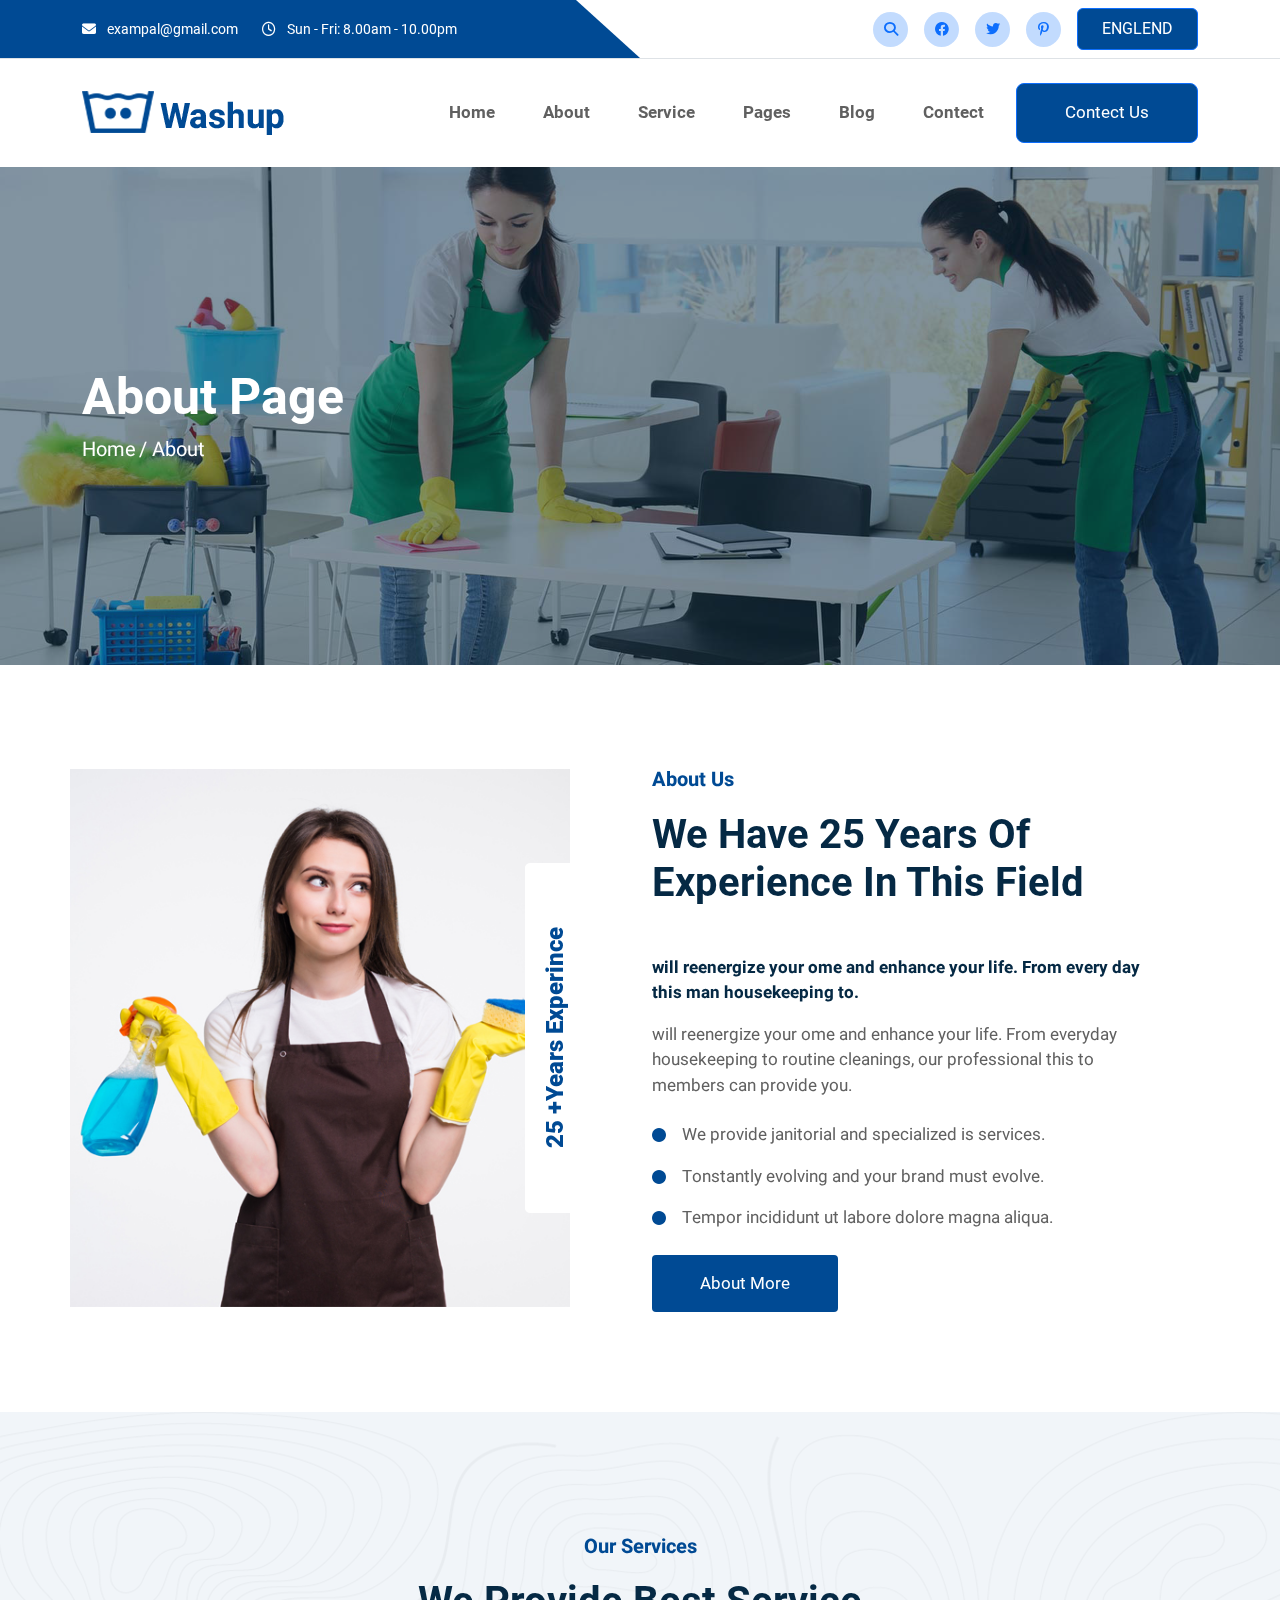
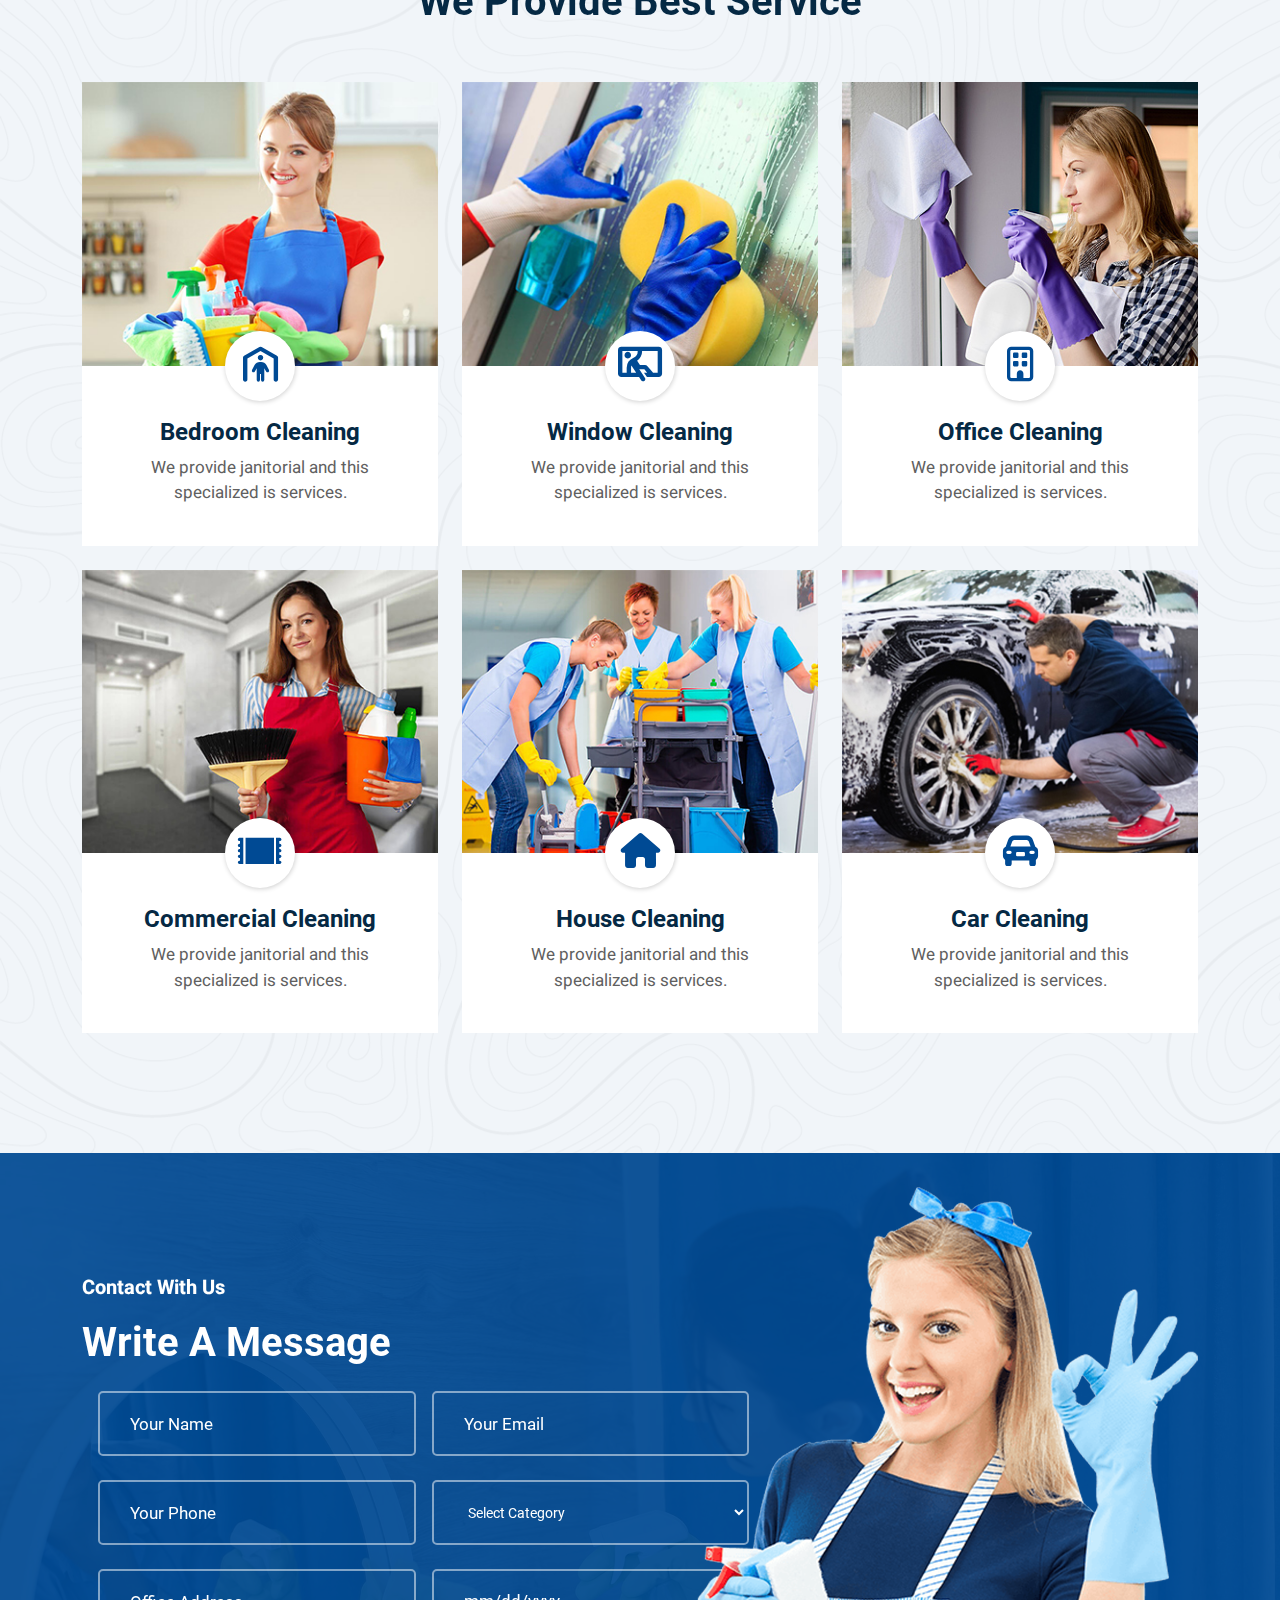
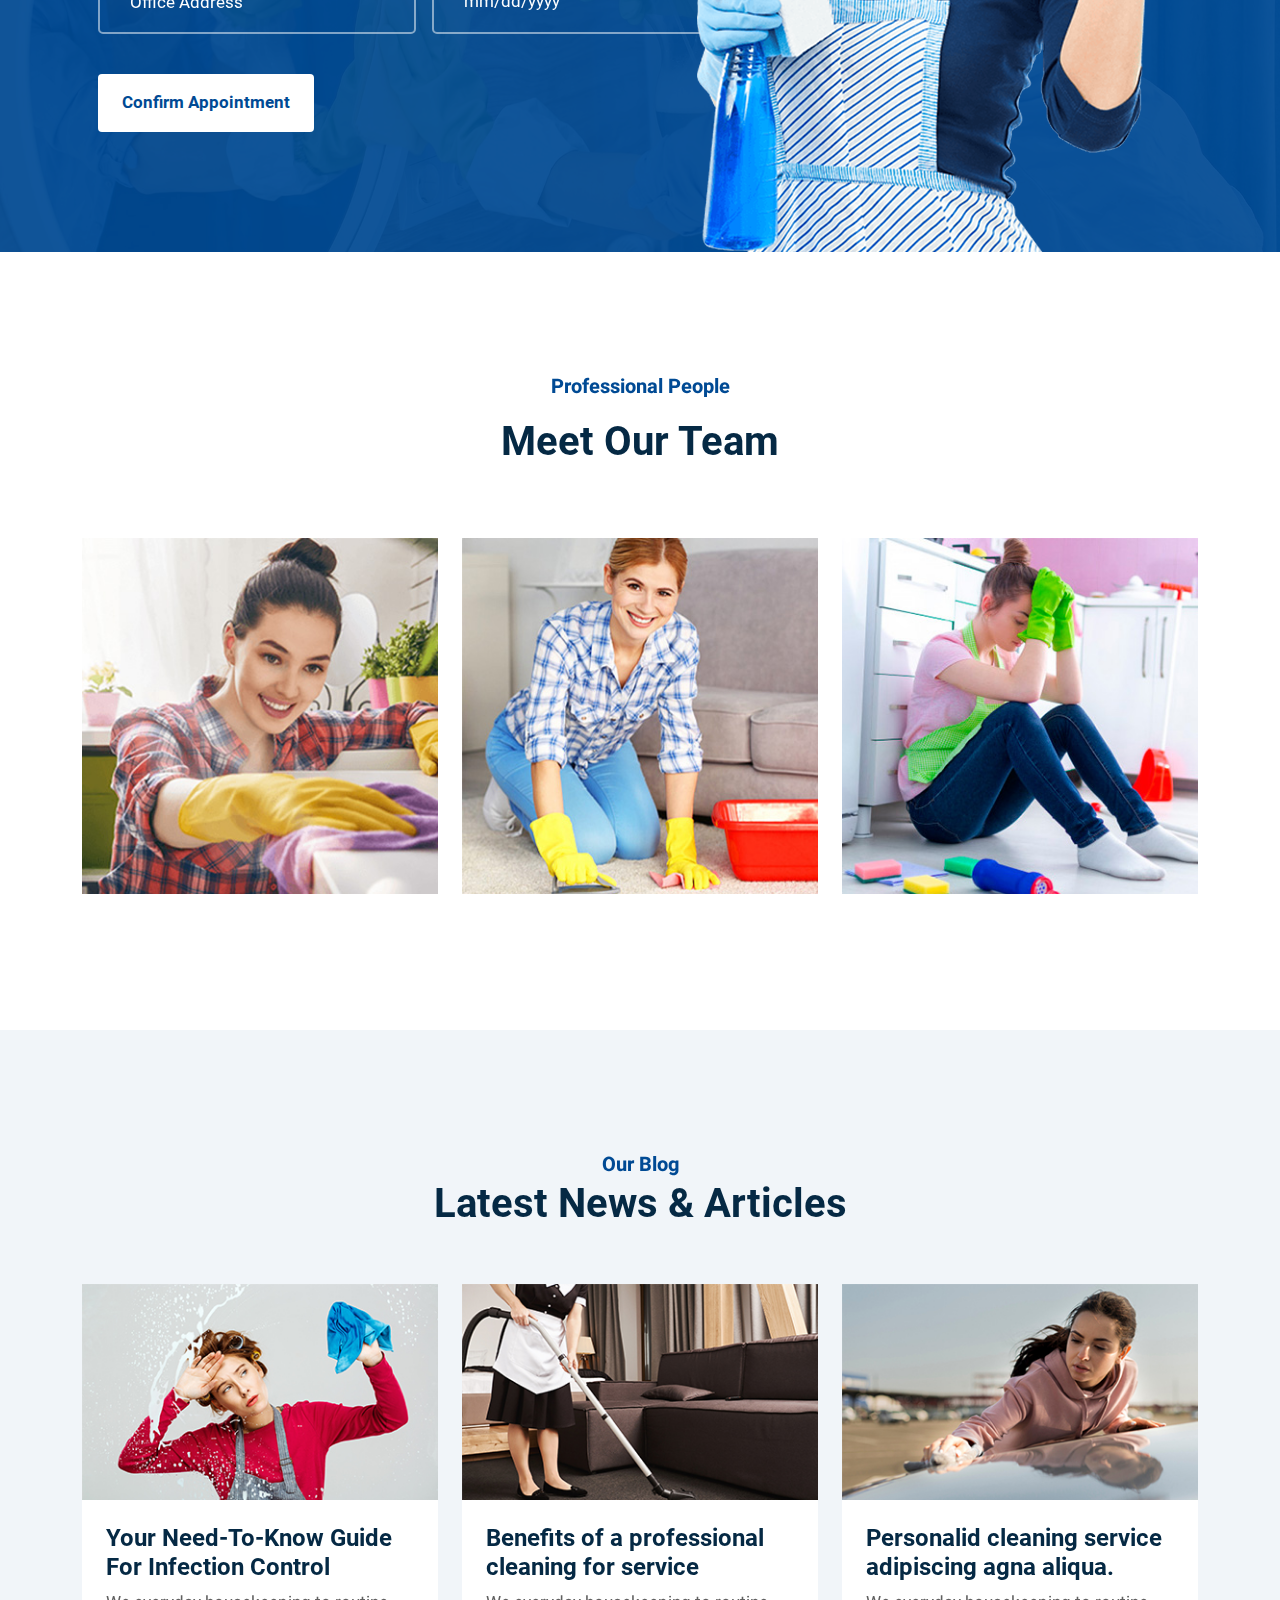
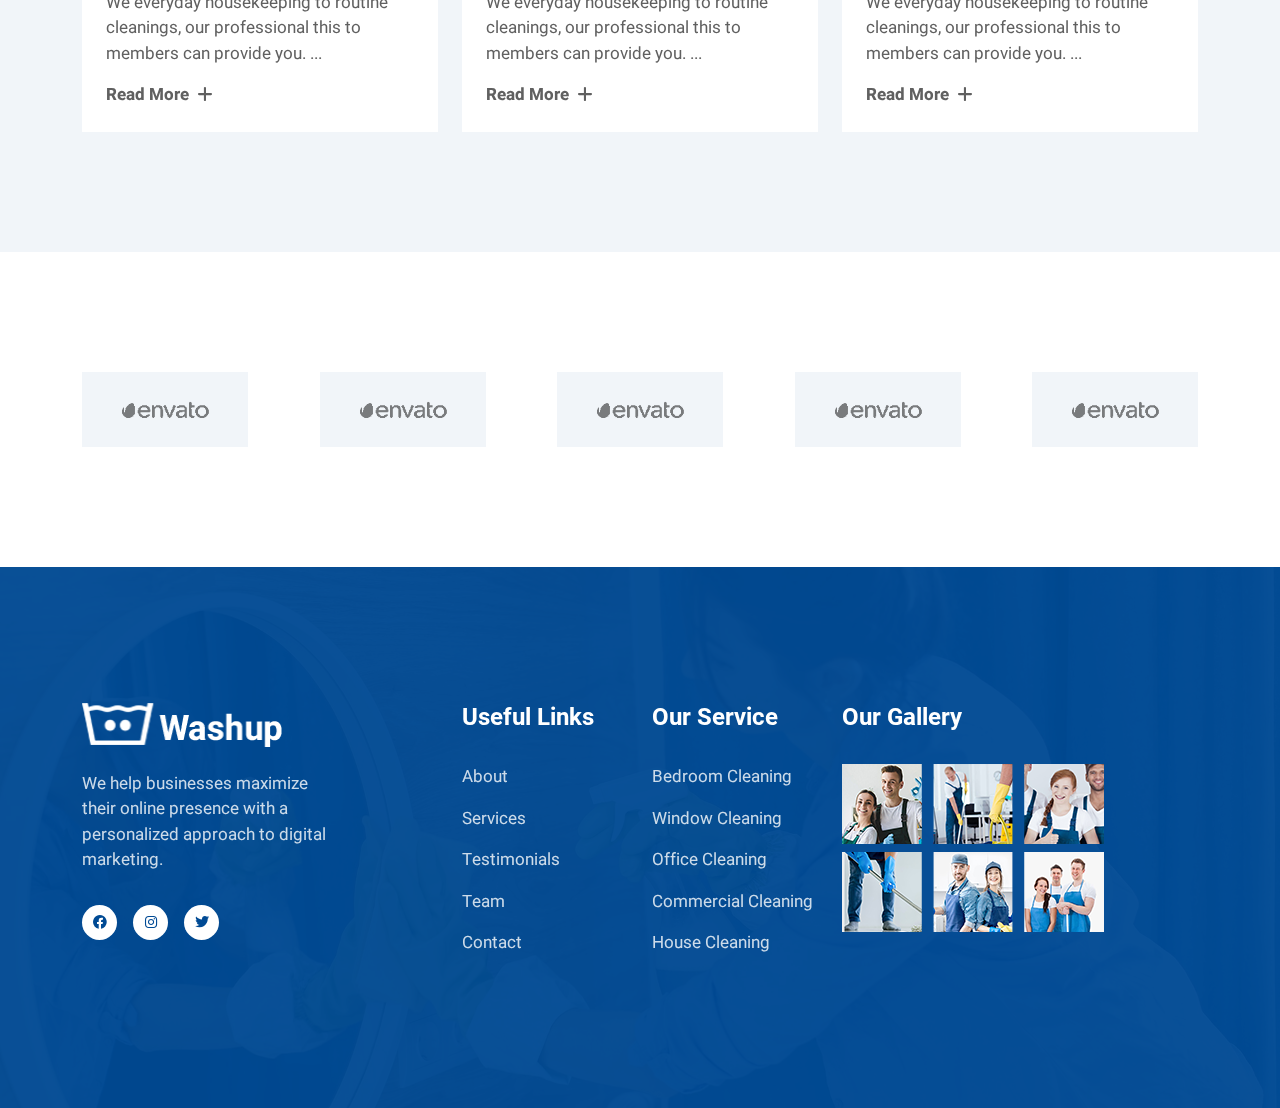
<file: about.html>
<!DOCTYPE html>
<html lang="en">
<head>
    <meta charset="UTF-8">
    <meta name="viewport" content="width=device-width, initial-scale=1.0">
    <title>about-Washup</title>

    <!-- favicon link  -->
  <link rel="shortcut icon" href="assets/img/favicon.png" type="image/x-icon">

  <!-- icons link  -->
  <link rel="stylesheet" href="assets/css/all.min.css">

  <!-- fonts link  -->
  <link rel="stylesheet" href="assets/css/fonts.css">

  <!-- bootstrap link  -->
  <link rel="stylesheet" href="assets/css/bootstrap.min.css">

  <!-- custom css link  -->
  <link rel="stylesheet" href="assets/css/style.css">
</head>
<body>
    
<!-- navigartion start -->
<nav class="py-2 position-relative border-bottom">
    <div class="container">
      <div class="row row-cols-1 row-cols-lg-2 align-items-center">
        <div class="info py-2 py-lg-0 ">
          <ul class="d-flex text-primary justify-content-center justify-content-lg-start">
            <li class="pe-4">
              <i class="fa-solid fa-envelope pe-2"></i>
              <a href="#" class="text-primary">
                exampal@gmail.com
              </a>
            </li>
            <li>
              <i class="fa-regular fa-clock pe-2"></i>
              <span>Sun - Fri: 8.00am - 10.00pm</span>
            </li>
          </ul>
        </div>
        <div class="social-icon py-2 py-lg-0">
          <ul class="d-flex align-items-center justify-content-center justify-content-lg-end">
            <li class="pe-3" style="height: 35px; height: 35px;">
              <a href="#" class=" position-relative bg-primary bg-opacity-25 rounded-circle text-center overflow-hidden"
                style="line-height: 35px; width: 35px; height: 35px; display: inline-block;"><i
                  class="fa-solid fa-magnifying-glass" style="transition: all 0.5s;"></i></a>
            </li>
            <li class="pe-3" style="height: 35px; height: 35px;">
              <a href="#" class=" position-relative bg-primary bg-opacity-25 rounded-circle text-center overflow-hidden"
                style="line-height: 35px; width: 35px; height: 35px; display: inline-block;"><i
                  class="fa-brands fa-facebook" style="transition: all 0.5s;"></i></a>
            </li>
            <li class="pe-3" style="height: 35px; height: 35px;">
              <a href="#" class=" position-relative bg-primary bg-opacity-25 rounded-circle text-center overflow-hidden"
                style="line-height: 35px; width: 35px; height: 35px; display: inline-block;"><i
                  class="fa-brands fa-twitter" style="transition: all 0.5s;"></i></a>
            </li>
            <li class="pe-3" style="height: 35px; height: 35px;">
              <a href="#" class=" position-relative bg-primary bg-opacity-25 rounded-circle text-center overflow-hidden"
                style="line-height: 35px; width: 35px; height: 35px; display: inline-block;"><i
                  class="fa-brands fa-pinterest-p" style="transition: all 0.5s;"></i></a>
            </li>
            <li>
              <div class="btn btn-primary px-4 py-2">ENGLEND</div>
            </li>
          </ul>
        </div>
      </div>
    </div>
  </nav>
  <!-- navigartion end -->

  <!-- header start  -->
  <nav class="navbar navbar-expand-lg bg-white py-4">
    <div class="container">
      <a class="navbar-brand" href="#">
        <img src="assets/img/logo-1.png" width="202px">
      </a>
      <button class="navbar-toggler" type="button" data-bs-toggle="collapse" data-bs-target="#navbarSupportedContent"
        aria-controls="navbarSupportedContent" aria-expanded="false" aria-label="Toggle navigation">
        <span class="navbar-toggler-icon"></span>
      </button>
      <div class="collapse navbar-collapse" id="navbarSupportedContent">
        <ul class="navbar-nav ms-auto mb-2 mb-lg-0 align-items-center">
          <li class="nav-item pe-3">
            <a class="nav-link text-dark fw-bold fs-17 position-relative mx-2 " href="index.html">Home</a>
            <div class="drop-down">
              <ul class="position-absolute bg-white"
                style="width: 240px; box-shadow: 0px 0px 65px 0px rgba(0, 0, 0, 0.1); top: 70px; visibility: hidden; opacity: 0; transition: all 0.5s;">
                <li class="py-2 px-4 border-bottom" style="transition: all 0.5s;">
                  <a href="#" class="text-dark fw-semibold fs-16 heebo">Home One</a>
                </li>
                <li class="py-2 px-4 border-bottom" style="transition: all 0.5s;">
                  <a href="#" class="text-dark fw-semibold fs-16 heebo">Home Two</a>
                </li>
                <li class="py-2 px-4 border-bottom" style="transition: all 0.5s;">
                  <a href="#" class="text-dark fw-semibold fs-16 heebo">Home Three</a>
                </li>
                <li class="py-2 px-4 border-bottom" style="transition: all 0.5s;">
                  <a href="#" class="text-dark fw-semibold fs-16 heebo">Home Onepage</a>
                </li>
                <li class="py-2 px-4" style="transition: all 0.5s;">
                  <a href="#" class="text-dark fw-semibold fs-16 heebo">Header Styles</a>
                </li>
              </ul>
            </div>
          </li>
          <li class="nav-item pe-3 ">
            <a class="nav-link text-dark fw-bold fs-17 position-relative mx-2" href="about.html">About</a>
          </li>
          <li class="nav-item pe-3">
            <a class="nav-link text-dark fw-bold fs-17 position-relative mx-2" href="service.html">Service</a>
            <div class="drop-down">
              <ul class="position-absolute bg-white"
                style="width: 240px; box-shadow: 0px 0px 65px 0px rgba(0, 0, 0, 0.1); top: 70px; visibility: hidden; opacity: 0; transition: all 0.5s;">
                <li class="py-2 px-4 border-bottom" style="transition: all 0.5s;">
                  <a href="service.html" class="text-dark fw-semibold fs-16 heebo">Service 01</a>
                </li>
                <li class="py-2 px-4 border-bottom" style="transition: all 0.5s;">
                  <a href="#" class="text-dark fw-semibold fs-16 heebo">Service 02</a>
                </li>
                <li class="py-2 px-4 border-bottom" style="transition: all 0.5s;">
                  <a href="#" class="text-dark fw-semibold fs-16 heebo">Bedroom Cleaning</a>
                </li>
                <li class="py-2 px-4 border-bottom" style="transition: all 0.5s;">
                  <a href="#" class="text-dark fw-semibold fs-16 heebo">Window Cleaning</a>
                </li>
                <li class="py-2 px-4 border-bottom" style="transition: all 0.5s;">
                  <a href="#" class="text-dark fw-semibold fs-16 heebo">Office Cleaning</a>
                </li>
                <li class="py-2 px-4 border-bottom" style="transition: all 0.5s;">
                  <a href="#" class="text-dark fw-semibold fs-16 heebo">Commercial Cleaning</a>
                </li>
                <li class="py-2 px-4 border-bottom" style="transition: all 0.5s;">
                  <a href="#" class="text-dark fw-semibold fs-16 heebo">House Cleaning</a>
                </li>
                <li class="py-2 px-4" style="transition: all 0.5s;">
                  <a href="#" class="text-dark fw-semibold fs-16 heebo">Car Cleaning</a>
                </li>
              </ul>
            </div>
          </li>
          <li class="nav-item pe-3">
            <a class="nav-link text-dark fw-bold fs-17 position-relative mx-2" href="page.html">Pages</a>
            <div class="drop-down">
              <ul class="position-absolute bg-white"
                style="width: 240px; box-shadow: 0px 0px 65px 0px rgba(0, 0, 0, 0.1); top: 70px; visibility: hidden; opacity: 0; transition: all 0.5s;">
                <li class="py-2 px-4 border-bottom" style="transition: all 0.5s;">
                  <a href="#" class="text-dark fw-semibold fs-16 heebo">Team</a>
                </li>
                <li class="py-2 px-4 border-bottom" style="transition: all 0.5s;">
                  <a href="#" class="text-dark fw-semibold fs-16 heebo">Team Details</a>
                </li>
                <li class="py-2 px-4 border-bottom" style="transition: all 0.5s;">
                  <a href="page.html" class="text-dark fw-semibold fs-16 heebo">Projects</a>
                </li>
                <li class="py-2 px-4 border-bottom" style="transition: all 0.5s;">
                  <a href="#" class="text-dark fw-semibold fs-16 heebo">Projects Details</a>
                </li>
                <li class="py-2 px-4 border-bottom"  style="transition: all 0.5s;">
                  <a href="#" class="text-dark fw-semibold fs-16 heebo">Pricing</a>
                </li>
                <li class="py-2 px-4 border-bottom" style="transition: all 0.5s;">
                  <a href="#" class="text-dark fw-semibold fs-16 heebo">Testimonial</a>
                </li>
                <li class="py-2 px-4 border-bottom" style="transition: all 0.5s;">
                  <a href="#" class="text-dark fw-semibold fs-16 heebo">Gallery 01</a>
                </li>
                <li class="py-2 px-4 border-bottom" style="transition: all 0.5s;">
                  <a href="#" class="text-dark fw-semibold fs-16 heebo">Gallery 02</a>
                </li>
                <li class="py-2 px-4 border-bottom" style="transition: all 0.5s;">
                  <a href="#" class="text-dark fw-semibold fs-16 heebo">Gallery Details</a>
                </li>
                <li class="py-2 px-4 border-bottom" style="transition: all 0.5s;">
                  <a href="#" class="text-dark fw-semibold fs-16 heebo">Client</a>
                </li>
                <li class="py-2 px-4 border-bottom" style="transition: all 0.5s;">
                  <a href="#" class="text-dark fw-semibold fs-16 heebo">Faq</a>
                </li>
                <li class="py-2 px-4" style="transition: all 0.5s;">
                  <a href="#" class="text-dark fw-semibold fs-16 heebo">404 Error</a>
                </li>
              </ul>
            </div>
          </li>
          <li class="nav-item pe-3 ">
            <a class="nav-link text-dark fw-bold fs-17 position-relative mx-2" href="#">Blog</a>
            <div class="drop-down">
              <ul class="position-absolute bg-white"
                style="width: 240px; box-shadow: 0px 0px 65px 0px rgba(0, 0, 0, 0.1); top: 70px; visibility: hidden; opacity: 0; transition: all 0.5s;">
                <li class="py-2 px-4 border-bottom" style="transition: all 0.5s;">
                  <a href="#" class="text-dark fw-semibold fs-16 heebo">Blog</a>
                </li>
                <li class="py-2 px-4 border-bottom" style="transition: all 0.5s;">
                  <a href="#" class="text-dark fw-semibold fs-16 heebo">Blog Grid</a>
                </li>
                <li class="py-2 px-4 border-bottom" style="transition: all 0.5s;">
                  <a href="#" class="text-dark fw-semibold fs-16 heebo">Blog List</a>
                </li>
                <li class="py-2 px-4 border-bottom" style="transition: all 0.5s;">
                  <a href="#" class="text-dark fw-semibold fs-16 heebo">Home Onepage</a>
                </li>
                <li class="py-2 px-4" style="transition: all 0.5s;">
                  <a href="#" class="text-dark fw-semibold fs-16 heebo">Blog Standard</a>
                </li>
              </ul>
            </div>
          </li>
          <li class="nav-item pe-3">
            <a class="nav-link text-dark fw-bold fs-17 position-relative mx-2" href="contect.html">Contect</a>
          </li>
          <li>
            <div class="btn btn-lg btn-primary px-4 py-2 fs-17 px-5 py-3">Contect Us</div>
          </li>
        </ul>
      </div>
    </div>
  </nav>
  <!-- header end -->

   <!-- banner start  -->
   <section class="banner2 position-relative"
   style="background-image: url(assets/img/page-header-img1.jpg); background-position:left; background-repeat: no-repeat; background-size: cover; overflow: hidden; background-blend-mode: luminosity; padding: 200px 0;">
   <div class="after" style="background-color: rgba(5, 41, 68, .5); position: absolute; top: 0;
   left: 0; width: 100%; height: 100%;"></div>
   <div class="container">
     <div class="row row-cols-1 row-cols-lg-2">
       <div class="banner-content">
         <h1 class="fs-50 roboto fw-bold text-white">About Page</h1>
         <a href="index.html" class="fs-20 heebo text-white">Home</a>
         <span class="fs-20 heebo text-white">/ About</span>
       </div>
     </div>
   </div>
 </section>
 <!-- banner end -->

 <!-- about start  -->
 <section class="about" style="padding: 100px 0;">
    <div class="container">
      <div class="row row-cols-1 row-cols-lg-2 align-items-center justify-content-between">
        <div class="about-img overflow-hidden py-3 py-lg-0 p-0 position-relative" style="width: 500px;">
          <img src="assets/img/about-v1-img1.jpg" style="width: 500px; transition: all 0.5s;" alt="">
        </div>
        <div class="about-content py-3 py-lg-0">
          <span class="fs-20 heebo text-primary fw-bold">About Us</span>
          <h2 class="fs-40 fw-bold text-secondery mt-3 mb-5">We Have 25 Years Of <br>
            Experience In This Field</h2>
          <p class="fs-17 heebo text-secondery fw-bold">will reenergize your ome and enhance your life. From every day
            <br> this man housekeeping to.
          </p>
          <p class="fs-17 heebo text-dark fw-normal">will reenergize your ome and enhance your life. From everyday <br>
            housekeeping to routine cleanings, our
            professional this to <br> members can provide you.</p>
          <ul>
            <li class="py-2 fs-17 heebo text-dark">
              <i class="fa-solid fa-circle text-primary fs-14 me-3"></i>We provide janitorial and specialized is
              services.
            </li>
            <li class="py-2 fs-17 heebo text-dark">
              <i class="fa-solid fa-circle text-primary fs-14 me-3"></i>Tonstantly evolving and your brand must evolve.
            </li>
            <li class="py-2 fs-17 heebo text-dark">
              <i class="fa-solid fa-circle text-primary fs-14 me-3"></i>Tempor incididunt ut labore dolore magna aliqua.
            </li>
          </ul>
          <a href="#">
            <div class="btn btn-primary btn-sm border-0 px-5 py-3 fs-17 roboto mt-3">About More</div>
          </a>
        </div>
      </div>
    </div>
  </section>
  <!-- about end -->

  <!-- Service start  -->
  <section class="service position-relative" style="padding: 120px 0; background-color: #f1f5f9; ">
    <div class="service-bg"
      style=" background-image: url(assets/img/services-v1-pattern.png);background-repeat: repeat; mix-blend-mode: luminosity; opacity: 0.04;top: 0; left: 0; position: absolute; width: 100%; height: 100%;">
    </div>
    <div class="container">
      <div class="row">
        <div class="tilte text-center">
          <span class="fs-20 heebo text-primary fw-bold">Our Services</span>
          <h2 class="fs-40 fw-bold text-secondery pb-5 pt-3">We Provide Best Service</h2>
        </div>
      </div>
      <div class="row row-cols-1 row-cols-md-2 row-cols-lg-3">
        <div class="service-content overflow-hidden position-relative mb-4">
          <div class="service-img position-relative ">
            <img src="assets/img/services-v1-img1.jpg" style="width: 100%;" alt="">
          </div>
          <div class="service-details position-relative text-center bg-white pb-4" style="padding-top: 52px;">
            <h3 class="fs-24 fw-bold "><a href="#" class="text-secondery" style="transition: all0.5s;">Bedroom
                Cleaning</a></h3>
            <p class="fs-17 heebo text-dark fw-normal">We provide janitorial and this <br>
              specialized is services.</p>
            <div class="icon">
              <span class="d-inline-block"><i class="fa-solid fa-person-shelter position-relative"></i></span>
            </div>
          </div>
        </div>
        <div class="service-content overflow-hidden position-relative mb-4">
          <div class="service-img position-relative ">
            <img src="assets/img/services-v1-img2.jpg" style="width: 100%;" alt="">
          </div>
          <div class="service-details position-relative text-center bg-white pb-4" style="padding-top: 52px;">
            <h3 class="fs-24 fw-bold "><a href="#" class="text-secondery" style="transition: all0.5s;">Window
                Cleaning</a></h3>
            <p class="fs-17 heebo text-dark fw-normal">We provide janitorial and this <br>
              specialized is services.</p>
            <div class="icon">
              <span class="d-inline-block"><i class="fa-solid fa-person-through-window"></i></span>
            </div>
          </div>
        </div>
        <div class="service-content overflow-hidden position-relative mb-4">
          <div class="service-img position-relative ">
            <img src="assets/img/services-v1-img3.jpg" style="width: 100%;" alt="">
          </div>
          <div class="service-details position-relative text-center bg-white pb-4" style="padding-top: 52px;">
            <h3 class="fs-24 fw-bold "><a href="#" class="text-secondery" style="transition: all0.5s;">Office
                Cleaning</a></h3>
            <p class="fs-17 heebo text-dark fw-normal">We provide janitorial and this <br>
              specialized is services.</p>
            <div class="icon">
              <span class="d-inline-block"><i class="fa-regular fa-building"></i></span>
            </div>
          </div>
        </div>
        <div class="service-content overflow-hidden position-relative mb-4 mb-lg-0">
          <div class="service-img position-relative ">
            <img src="assets/img/services-v1-img4.jpg" style="width: 100%;" alt="">
          </div>
          <div class="service-details position-relative text-center bg-white pb-4" style="padding-top: 52px;">
            <h3 class="fs-24 fw-bold "><a href="#" class="text-secondery" style="transition: all0.5s;">Commercial
                Cleaning</a></h3>
            <p class="fs-17 heebo text-dark fw-normal">We provide janitorial and this <br>
              specialized is services.</p>
            <div class="icon">
              <span class="d-inline-block"><i class="fa-solid fa-rug"></i></span>
            </div>
          </div>
        </div>
        <div class="service-content overflow-hidden position-relative mb-4 mb-lg-0">
          <div class="service-img position-relative ">
            <img src="assets/img/services-v1-img5.jpg" style="width: 100%;" alt="">
          </div>
          <div class="service-details position-relative text-center bg-white pb-4" style="padding-top: 52px;">
            <h3 class="fs-24 fw-bold "><a href="#" class="text-secondery" style="transition: all0.5s;">House
                Cleaning</a></h3>
            <p class="fs-17 heebo text-dark fw-normal">We provide janitorial and this <br>
              specialized is services.</p>
            <div class="icon">
              <span class="d-inline-block"><i class="fa-solid fa-house"></i></span>
            </div>
          </div>
        </div>
        <div class="service-content overflow-hidden position-relative mb-4 mb-lg-0">
          <div class="service-img position-relative ">
            <img src="assets/img/services-v1-img6.jpg" style="width: 100%;" alt="">
          </div>
          <div class="service-details position-relative text-center bg-white pb-4" style="padding-top: 52px;">
            <h3 class="fs-24 fw-bold "><a href="#" class="text-secondery" style="transition: all0.5s;">Car Cleaning</a>
            </h3>
            <p class="fs-17 heebo text-dark fw-normal">We provide janitorial and this <br>
              specialized is services.</p>
            <div class="icon">
              <span class="d-inline-block"><i class="fa-solid fa-car-rear"></i></span>
            </div>
          </div>
        </div>
      </div>
    </div>
  </section>
  <!-- Service end -->

  <!-- application start -->
  <section class="application position-relative"
    style="padding: 120px 0; background-image: url(assets/img/contact-v1-bg\ \(1\).jpg); background-size: cover; z-index: 2;">
    <div class="application-bg"
      style="position: absolute; background-color: RGBA(0, 74, 148, 0.93); top: 0; left: 0; width: 100%; height: 100%; z-index:-1;">
    </div>
    <div class="container">
      <div class="row">
        <div class="application-details">
          <span class="text-white fs-20 heebo text-white fw-bold">Contact With Us</span>
          <h2 class="fs-40 text-white fw-bold mt-3 mb-4">Write A Message </h2>
          <form action="">
            <div class="col-12 col-xl-7 mx-md-3 d-md-flex">
              <input type="text" class="fs-17 text-white mx-0  mb-4" placeholder="Your Name"
                style="background: RGBA(0, 0, 0, 0);color: #FFFFFF!important;border: 2px solid rgba(255, 255, 255, .5); border-radius: 5px;padding-right: 20px!important;padding-left: 30px!important;height: 65px; width: 100%;">

              <input type="text" class="fs-17 text-white mx-0 ms-3 mb-4" placeholder="Your Email" required
                style="background: RGBA(0, 0, 0, 0);color: #FFFFFF!important;border: 2px solid rgba(255, 255, 255, .5); border-radius: 5px; padding-right: 20px!important;padding-left: 30px!important;height: 65px; width: 100%;">
            </div>
            <div class="col-12 col-xl-7 mx-md-3 d-md-flex">
              <input type="text" class="fs-17 text-white mx-0  mb-4" placeholder="Your Phone"
                style="background: RGBA(0, 0, 0, 0);color: #FFFFFF!important;border: 2px solid rgba(255, 255, 255, .5); border-radius: 5px;padding-right: 20px!important;padding-left: 30px!important;height: 65px; width: 100%;">

              <select name="" id="" class="mb-4 ms-3"
                style="background: RGBA(0, 0, 0, 0);color: #FFFFFF!important;border: 2px solid rgba(255, 255, 255, .5); border-radius: 5px;padding-right: 20px!important;padding-left: 30px!important;height: 65px; width: 100%;">
                <option value="">Select Category</option>
                <option value="Bedroom Cleaning">Bedroom Cleaning</option>
                <option value="Window Cleaning">Window Cleaning</option>
                <option value="Office Cleaning">Office Cleaning</option>
                <option value="Commercial Cleaning">Commercial Cleaning</option>
                <option value="House Cleaning">House Cleaning</option>
                <option value="Car Cleaning">Car Cleaning</option>
              </select>
            </div>
            <div class="col-12 col-xl-7 mx-md-3 d-md-flex">
              <input type="text" class="fs-17 text-white mx-0  mb-4" placeholder="Office Address" required="required"
                style="background: RGBA(0, 0, 0, 0);color: #FFFFFF!important;border: 2px solid rgba(255, 255, 255, .5); border-radius: 5px;padding-right: 20px!important;padding-left: 30px!important;height: 65px; width: 100%;">

              <input type="date" class="fs-17 text-white mx-0 ms-3  mb-4" placeholder="Your Email"
                style="background: RGBA(0, 0, 0, 0);color: #FFFFFF!important;border: 2px solid rgba(255, 255, 255, .5); border-radius: 5px; padding-right: 20px!important;padding-left: 30px!important;height: 65px; width: 100%;">
            </div>
            <button type="submit" class="bg-white text-primary border-0 px-4 fw-bold py-3 fs-17 roboto mt-3 ms-3 rounded-1">
              Confirm Appointment
            </button>
          </form>
        </div>
      </div>
    </div>
    <div class="application-img">
      <img src="assets/img/contact-v1-img1.png" alt="">
    </div>
  </section>
  <!-- application start -->

  <!-- Team start  -->
  <section class="team" style="padding: 120px 0;">
    <div class="container">
      <div class="row">
        <div class="tilte text-center">
          <span class="fs-20 heebo text-primary fw-bold">Professional People</span>
          <h2 class="fs-40 fw-bold text-secondery pb-5  pt-3">Meet Our Team</h2>
        </div>
      </div>
      <div class="row justify-content-center">
        <div class="col-12 col-md-6 col-lg-4 py-3">
          <div class="team-img overflow-hidden position-relative p-0">
            <img src="assets/img/team-v1-img1.jpg" alt="">
            <div class="team-content">
              <div class="content text-center">
                <h2 class="fs-24 fw-semibold text-white text-uppercase" style="letter-spacing: 0.015em;">Christine Rose
                </h2>
                <p class="fs-17 heebo text-white">Founder</p>
                <div class="team-icon">
                  <ul class="d-flex align-items-center justify-content-center">
                    <li class="pe-3" style="height: 35px;">
                      <a href="#"
                        class="text-primary position-relative bg-white rounded-circle text-center overflow-hidden"
                        style="line-height: 35px; width: 35px; height: 35px; display: inline-block; transition: all 0.5s;"><i
                          class=" fa-brands fa-facebook"></i></a>
                    </li>
                    <li class="pe-3" style="height: 35px;">
                      <a href="#"
                        class="text-primary position-relative bg-white rounded-circle text-center overflow-hidden"
                        style="line-height: 35px; width: 35px; height: 35px; display: inline-block; transition: all 0.5s;"><i
                          class=" fa-brands fa-twitter"></i></a>
                    </li>
                    <li class="pe-3" style="height: 35px; ">
                      <a href="#"
                        class="text-primary position-relative bg-white rounded-circle text-center overflow-hidden"
                        style="line-height: 35px; width: 35px; height: 35px; display: inline-block; transition: all 0.5s;"><i
                          class=" fa-brands fa-pinterest-p"></i></a>
                    </li>
                  </ul>
                </div>
              </div>
            </div>
          </div>
        </div>
        <div class="col-12 col-md-6 col-lg-4 py-3">
          <div class="team-img overflow-hidden position-relative p-0">
            <img src="assets/img/team-v1-img2.jpg" alt="">
            <div class="team-content">
              <div class="content text-center">
                <h2 class="fs-24 fw-semibold text-white text-uppercase" style="letter-spacing: 0.015em;">Christine Rose
                </h2>
                <p class="fs-17 heebo text-white">Founder</p>
                <div class="team-icon">
                  <ul class="d-flex align-items-center justify-content-center">
                    <li class="pe-3" style="height: 35px;">
                      <a href="#"
                        class="text-primary position-relative bg-white rounded-circle text-center overflow-hidden"
                        style="line-height: 35px; width: 35px; height: 35px; display: inline-block; transition: all 0.5s;"><i
                          class=" fa-brands fa-facebook"></i></a>
                    </li>
                    <li class="pe-3" style="height: 35px;">
                      <a href="#"
                        class="text-primary position-relative bg-white rounded-circle text-center overflow-hidden"
                        style="line-height: 35px; width: 35px; height: 35px; display: inline-block; transition: all 0.5s;"><i
                          class=" fa-brands fa-twitter"></i></a>
                    </li>
                    <li class="pe-3" style="height: 35px; ">
                      <a href="#"
                        class="text-primary position-relative bg-white rounded-circle text-center overflow-hidden"
                        style="line-height: 35px; width: 35px; height: 35px; display: inline-block; transition: all 0.5s;"><i
                          class=" fa-brands fa-pinterest-p"></i></a>
                    </li>
                  </ul>
                </div>
              </div>
            </div>
          </div>
        </div>
        <div class="col-12 col-md-6 col-lg-4 py-3">
          <div class="team-img overflow-hidden position-relative p-0">
            <img src="assets/img/team-v1-img3.jpg" alt="">
            <div class="team-content">
              <div class="content text-center">
                <h2 class="fs-24 fw-semibold text-white text-uppercase" style="letter-spacing: 0.015em;">Christine Rose
                </h2>
                <p class="fs-17 heebo text-white">Founder</p>
                <div class="team-icon">
                  <ul class="d-flex align-items-center justify-content-center">
                    <li class="pe-3" style="height: 35px;">
                      <a href="#"
                        class="text-primary position-relative bg-white rounded-circle text-center overflow-hidden"
                        style="line-height: 35px; width: 35px; height: 35px; display: inline-block; transition: all 0.5s;"><i
                          class=" fa-brands fa-facebook"></i></a>
                    </li>
                    <li class="pe-3" style="height: 35px;">
                      <a href="#"
                        class="text-primary position-relative bg-white rounded-circle text-center overflow-hidden"
                        style="line-height: 35px; width: 35px; height: 35px; display: inline-block; transition: all 0.5s;"><i
                          class=" fa-brands fa-twitter"></i></a>
                    </li>
                    <li class="pe-3" style="height: 35px; ">
                      <a href="#"
                        class="text-primary position-relative bg-white rounded-circle text-center overflow-hidden"
                        style="line-height: 35px; width: 35px; height: 35px; display: inline-block; transition: all 0.5s;"><i
                          class=" fa-brands fa-pinterest-p"></i></a>
                    </li>
                  </ul>
                </div>
              </div>
            </div>
          </div>
        </div>
      </div>
    </div>
  </section>
  <!-- Team end -->

  <!-- blog start  -->
  <section class="blog" style="padding: 120px 0; background-color: #f1f5f9;">
    <div class="container">
      <div class="row">
        <div class="tilte text-center">
          <span class="fs-20 heebo text-primary fw-bold">Our Blog</span>
          <h2 class="fs-40 fw-bold text-secondery pb-5">Latest News & Articles</h2>
        </div>
      </div>
      <div class="row row-cols-1 row-cols-md-2 row-cols-lg-3 justify-content-center">
        <div class="blog-content py-3 py-lg-0">
          <div class="blog-img overflow-hidden position-relative">
            <img src="assets/img/blog-v1-img1.jpg" alt="">
          </div>
          <div class="blog-details bg-white p-4">
            <a href="#" style="transition: all 0.5s;">
              <h3 class="fs-24 fw-bold text-secondery">Your Need-To-Know Guide For Infection Control</h3>
            </a>
            <p class="fs-17 heebo text-dark fw-normal">We everyday housekeeping to routine cleanings, our professional
              this to members can provide you. ...</p>
            <a href="#" class="fs-17 heebo text-dark fw-bold" style="transition: all 0.5s;">Read More<i
                class="fa-solid fa-plus ps-2"></i></a>
          </div>
        </div>
        <div class="blog-content py-3 py-lg-0">
          <div class="blog-img overflow-hidden position-relative">
            <img src="assets/img/blog-v1-img2.jpg" alt="">
          </div>
          <div class="blog-details bg-white p-4">
            <a href="#" style="transition: all 0.5s;">
              <h3 class="fs-24 fw-bold text-secondery">Benefits of a professional cleaning for service </h3>
            </a>
            <p class="fs-17 heebo text-dark fw-normal">We everyday housekeeping to routine cleanings, our professional
              this to members can provide you. ...</p>
            <a href="#" class="fs-17 heebo text-dark fw-bold" style="transition: all 0.5s;">Read More<i
                class="fa-solid fa-plus ps-2"></i></a>
          </div>
        </div>
        <div class="blog-content py-3 py-lg-0">
          <div class="blog-img overflow-hidden position-relative">
            <img src="assets/img/blog-v1-img3.jpg" alt="">
          </div>
          <div class="blog-details bg-white p-4">
            <a href="#" style="transition: all 0.5s;">
              <h3 class="fs-24 fw-bold text-secondery">Personalid cleaning service adipiscing agna aliqua.</h3>
            </a>
            <p class="fs-17 heebo text-dark fw-normal">We everyday housekeeping to routine cleanings, our professional
              this to members can provide you. ...</p>
            <a href="#" class="fs-17 heebo text-dark fw-bold" style="transition: all 0.5s;">Read More<i
                class="fa-solid fa-plus ps-2"></i></a>
          </div>
        </div>
      </div>
    </div>
  </section>
  <!-- blog end -->

  <!-- envato start -->
  <section class="envato-logo-main" style="padding: 120px 0;">
    <div class="container">
      <div class="row justify-content-center justify-content-lg-between">
        <div class="col-12 col-sm-6 col-md-4 py-3 py-lg-0 col-lg-2">
          <div class="envato-logo d-flex align-items-center justify-content-center position-relative "
            style="background-color: #f1f5f9;">
            <a href="#" style="background-color: #f1f5f9;"><img src="assets/img/brand-1-1.png"
                style="filter: opacity(50%); transition: all 0.5s; " alt=""></a>
          </div>
        </div>
        <div class="col-12 col-sm-6 col-md-4 py-3 py-lg-0 col-lg-2">
          <div class="envato-logo d-flex align-items-center justify-content-center position-relative "
            style="background-color: #f1f5f9;">
            <a href="#" style="background-color: #f1f5f9;"><img src="assets/img/brand-1-1.png"
                style="filter: opacity(50%); transition: all 0.5s; " alt=""></a>
          </div>
        </div>
        <div class="col-12 col-sm-6 col-md-4 py-3 py-lg-0 col-lg-2">
          <div class="envato-logo d-flex align-items-center justify-content-center position-relative "
            style="background-color: #f1f5f9;">
            <a href="#" style="background-color: #f1f5f9;"><img src="assets/img/brand-1-1.png"
                style="filter: opacity(50%); transition: all 0.5s; " alt=""></a>
          </div>
        </div>
        <div class="col-12 col-sm-6 col-md-4 py-3 py-lg-0 col-lg-2">
          <div class="envato-logo d-flex align-items-center justify-content-center position-relative "
            style="background-color: #f1f5f9;">
            <a href="#" style="background-color: #f1f5f9;"><img src="assets/img/brand-1-1.png"
                style="filter: opacity(50%); transition: all 0.5s; " alt=""></a>
          </div>
        </div>
        <div class="col-12 col-sm-6 col-md-4 py-3 py-lg-0 col-lg-2">
          <div class="envato-logo d-flex align-items-center justify-content-center position-relative "
            style="background-color: #f1f5f9;">
            <a href="#" style="background-color: #f1f5f9;"><img src="assets/img/brand-1-1.png"
                style="filter: opacity(50%); transition: all 0.5s; " alt=""></a>
          </div>
        </div>
      </div>
    </div>
  </section>
  <!-- envato end -->

  <!-- footer stat  -->
  <section class="footer position-relative"
    style="padding: 120px 0;  background-image: url(assets/img/footer-v1-bg.jpg); background-repeat: no-repeat; background-size: cover; background-position: 50%,50%; ">
    <div class="footer-row-overlay"></div>
    <div class="container">
      <div class="row">
        <div class="col-12 py-3 col-md-6 col-lg-4">
          <div class="footer-logo">
            <img src="assets/img/footer-logo1.png" style="width: 200px;" alt="">
          </div>
          <p class="fs-17 heebo fw-normal pt-4 pb-3" style="color: #ffffffcc;">We help businesses maximize <br> their
            online presence with a <br>personalized approach to digital <br> marketing.</p>
          <div class="social-icon">
            <ul class="d-flex align-items-center">
              <li class="pe-3" style="height: 35px;">
                <a href="#" class=" position-relative bg-white rounded-circle text-center overflow-hidden"
                  style="line-height: 35px; width: 35px; height: 35px; display: inline-block;"><i
                    class="text-primary fa-brands fa-facebook"></i></a>
              </li>
              <li class="pe-3" style="height: 35px;">
                <a href="#" class=" position-relative bg-white rounded-circle text-center overflow-hidden"
                  style="line-height: 35px; width: 35px; height: 35px; display: inline-block;"><i
                    class="text-primary fa-brands fa-instagram"></i></a>
              </li>
              <li class="pe-3" style="height: 35px; ">
                <a href="#" class=" position-relative bg-white rounded-circle text-center overflow-hidden"
                  style="line-height: 35px; width: 35px; height: 35px; display: inline-block;"><i
                    class="text-primary fa-brands fa-twitter"></i></a>
              </li>
            </ul>
          </div>
        </div>
        <div class="col-12 py-3 col-md-6 col-lg-2">
          <h4 class="fs-24 text-white fw-bold">Useful Links</h4>
          <ul class="pt-4">
            <li class="pb-3">
              <a href="#" class="fs-17 heebo" style="color: #ffffffcc;">About</a>
            </li>
            <li class="pb-3">
              <a href="#" class="fs-17 heebo" style="color: #ffffffcc;">Services</a>
            </li>
            <li class="pb-3">
              <a href="#" class="fs-17 heebo" style="color: #ffffffcc;">Testimonials</a>
            </li>
            <li class="pb-3">
              <a href="#" class="fs-17 heebo" style="color: #ffffffcc;">Team</a>
            </li>
            <li class="pb-3">
              <a href="#" class="fs-17 heebo" style="color: #ffffffcc;">Contact</a>
            </li>
          </ul>
        </div>
        <div class="col-12 py-3 col-md-6 col-lg-2">
          <h4 class="fs-24 text-white fw-bold">Our Service</h4>
          <ul class="pt-4">
            <li class="pb-3">
              <a href="#" class="fs-17 heebo" style="color: #ffffffcc;">Bedroom Cleaning</a>
            </li>
            <li class="pb-3">
              <a href="#" class="fs-17 heebo" style="color: #ffffffcc;">Window Cleaning</a>
            </li>
            <li class="pb-3">
              <a href="#" class="fs-17 heebo" style="color: #ffffffcc;">Office Cleaning</a>
            </li>
            <li class="pb-3">
              <a href="#" class="fs-17 heebo" style="color: #ffffffcc;">Commercial Cleaning </a>
            </li>
            <li class="pb-3">
              <a href="#" class="fs-17 heebo" style="color: #ffffffcc;">House Cleaning</a>
            </li>
          </ul>
        </div>
        <div class="col-12 py-3 col-md-6 col-lg-4">
          <h4 class="fs-24 text-white fw-bold">Our Gallery</h4>
          <ul class="pt-4 w-100">
            <li>
              <a href="#">
                <img src="assets/img/footer-v1-img1.png" style="width: 80px;" class="me-2 mb-2" alt="">
                <img src="assets/img/footer-v1-img2.png" style="width: 80px;" class="me-2 mb-2" alt="">
                <img src="assets/img/footer-v1-img3.png" style="width: 80px;" class="me-2 mb-2" alt="">
              </a>
            </li>
            <li>
              <a href="#">
                <img src="assets/img/footer-v1-img4.png" style="width: 80px;" class="me-2 mb-2" alt="">
                <img src="assets/img/footer-v1-img5.png" style="width: 80px;" class="me-2 mb-2" alt="">
                <img src="assets/img/footer-v1-img6.png" style="width: 80px;" class="me-2 mb-2" alt="">
              </a>
            </li>
          </ul>
        </div>
      </div>
    </div>
  </section>
  <!-- footer end -->

  <!-- top-btn-strat -->
	<div class="top-btn">
		<a href="#">
			<i class="fa-solid fa-angles-up"></i>
		</a>
	</div>
<!-- top-btn-end -->



<!-- js  -->

<script src="assets/js/jquery-3.7.1.min.js"></script>
<script src="assets/js/bootstrap.bundle.min.js"></script>

<script>
      $(".top-btn").click(function(){
          $("html,body").animate({
              scrollTop:0
          } ,1000)
      });
      $(window).scroll(function(){
          if($(window).scrollTop()>=200){
              $(".top-btn").fadeIn(1000);
          }
          else{
              $(".top-btn").fadeOut(1000);
          }
      });
  </script>

</body>
</html>
</file>
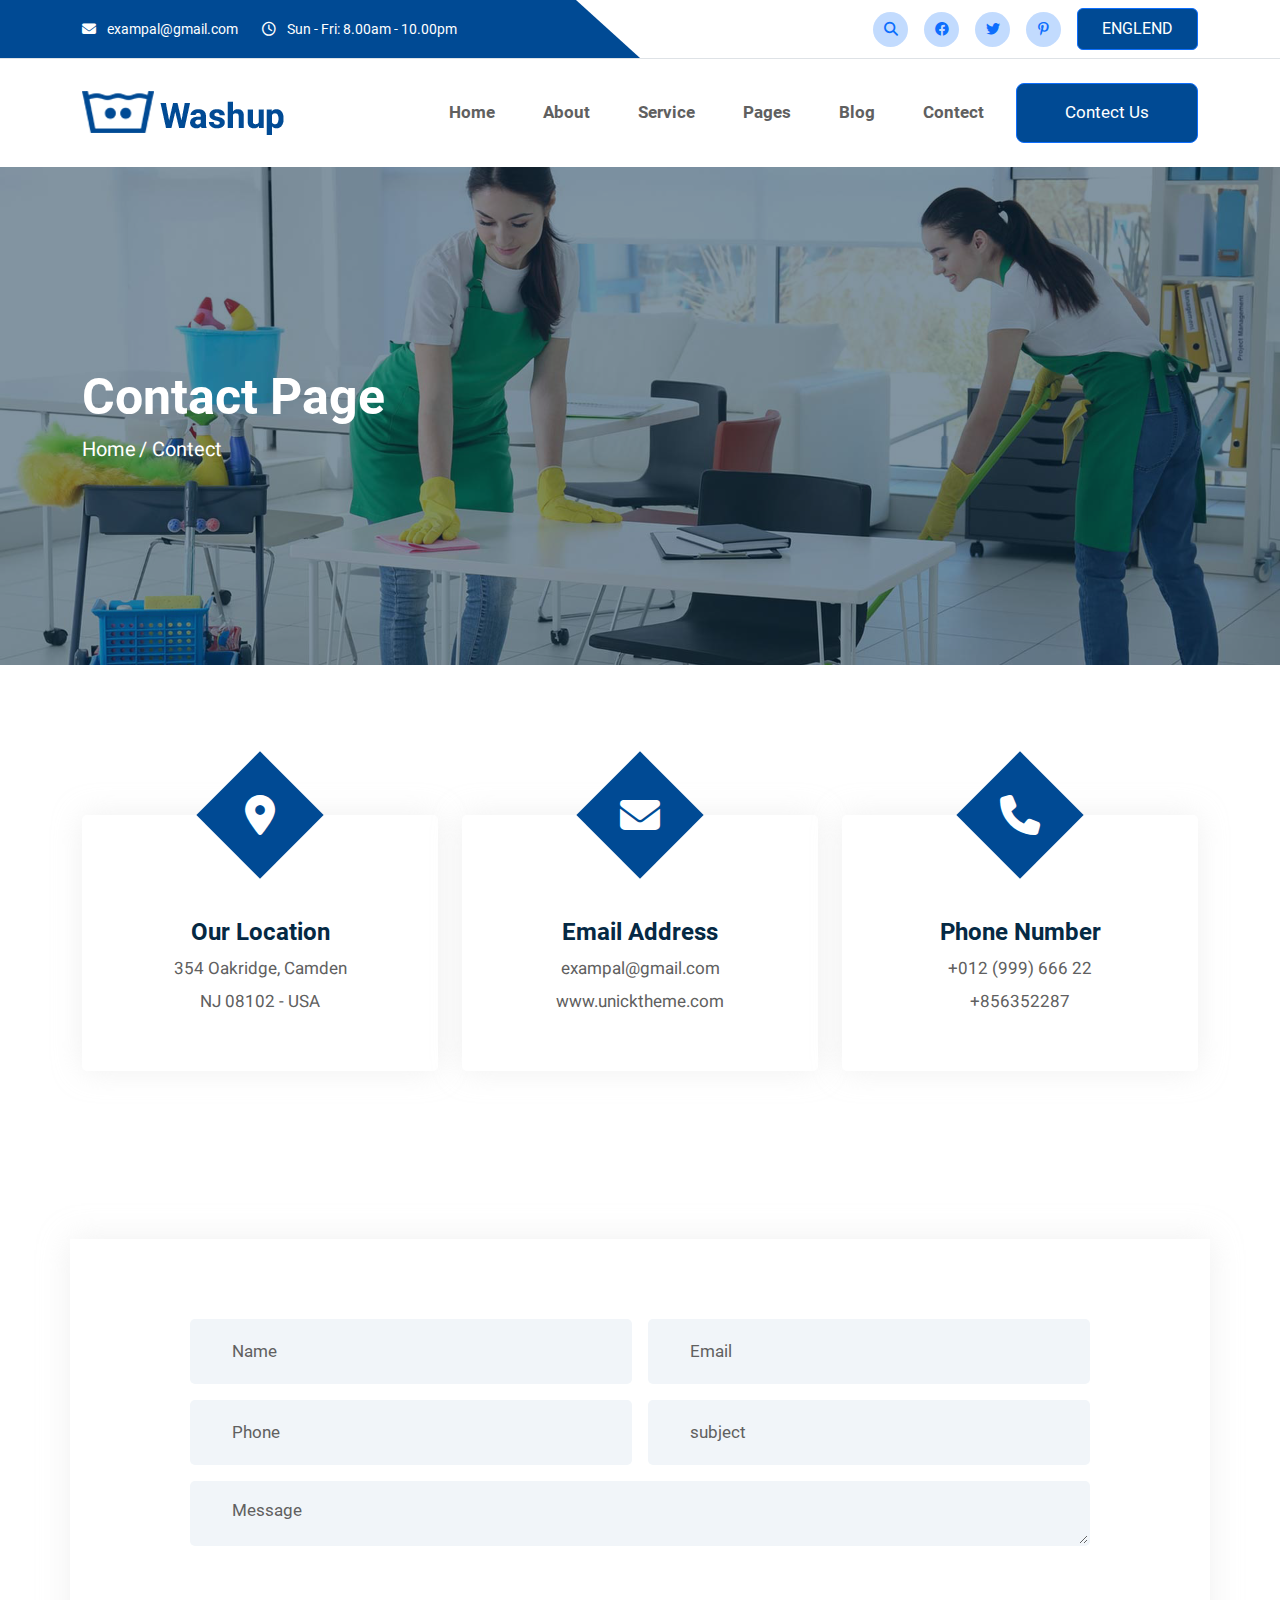
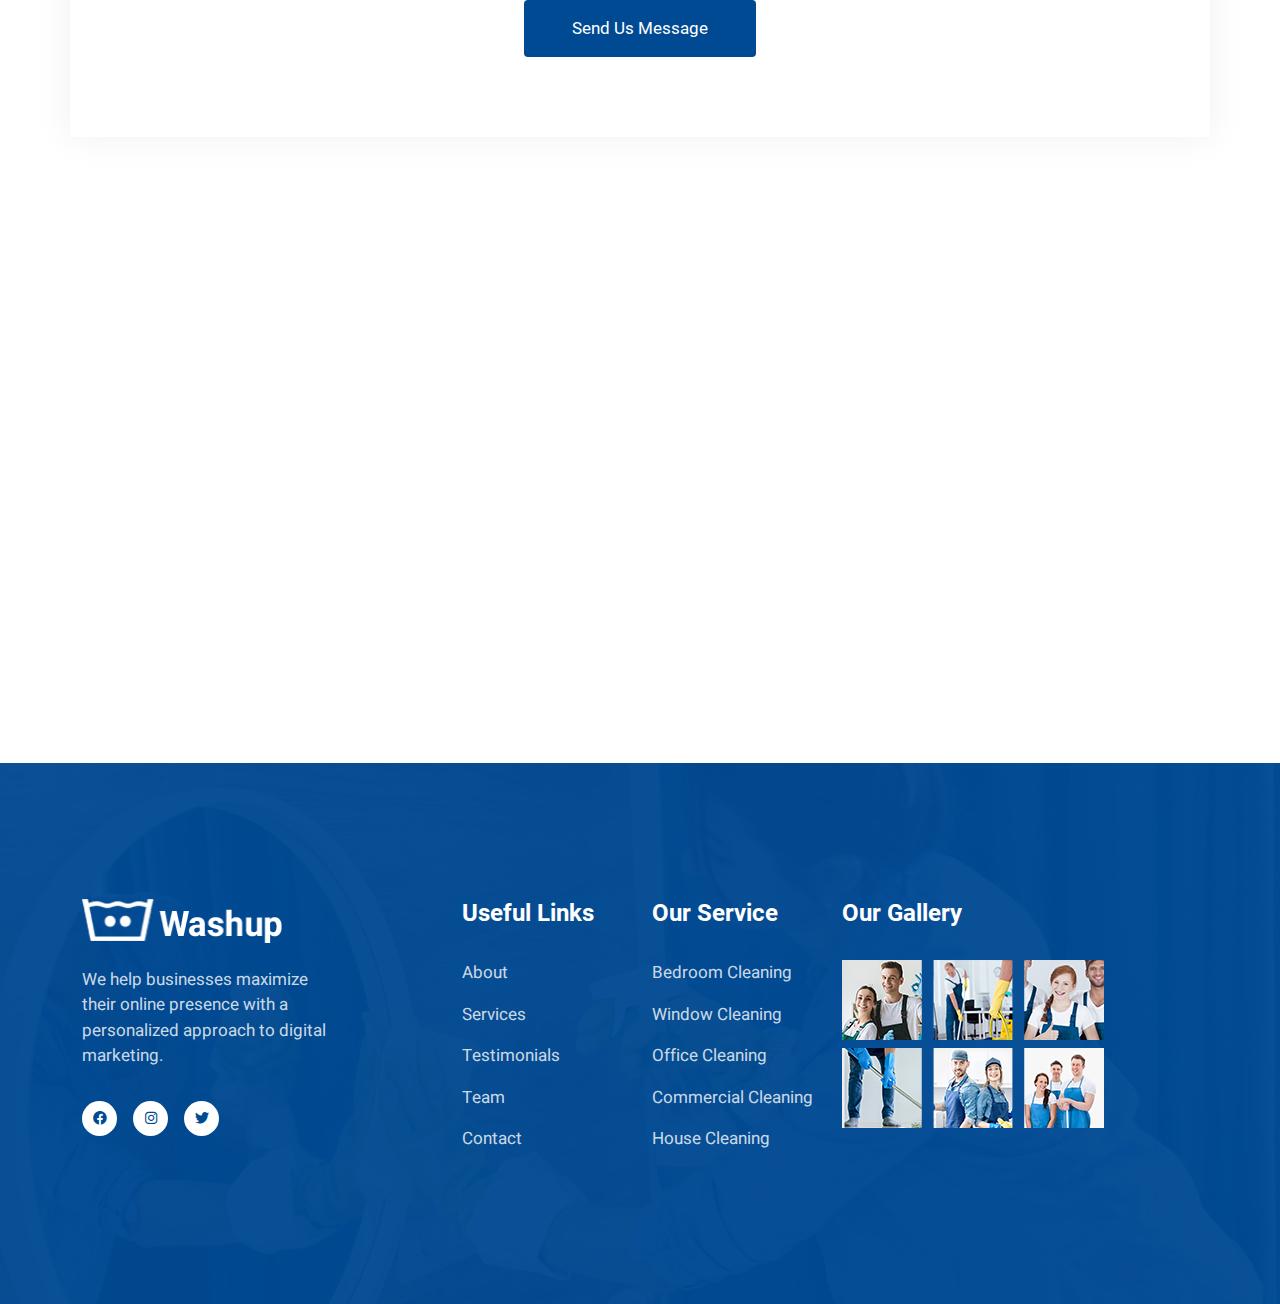
<file: contect.html>
<!DOCTYPE html>
<html lang="en">

<head>
  <meta charset="UTF-8">
  <meta name="viewport" content="width=device-width, initial-scale=1.0">
  <title>Contect-washup</title>

  <!-- favicon link  -->
  <link rel="shortcut icon" href="assets/img/favicon.png" type="image/x-icon">

  <!-- icons link  -->
  <link rel="stylesheet" href="assets/css/all.min.css">

  <!-- fonts link  -->
  <link rel="stylesheet" href="assets/css/fonts.css">

  <!-- bootstrap link  -->
  <link rel="stylesheet" href="assets/css/bootstrap.min.css">

  <!-- custom css link  -->
  <link rel="stylesheet" href="assets/css/style.css">
</head>

<body>

  <!-- navigartion start -->
  <nav class="py-2 position-relative border-bottom">
    <div class="container">
      <div class="row row-cols-1 row-cols-lg-2 align-items-center">
        <div class="info py-2 py-lg-0 ">
          <ul class="d-flex text-primary justify-content-center justify-content-lg-start">
            <li class="pe-4">
              <i class="fa-solid fa-envelope pe-2"></i>
              <a href="#" class="text-primary">
                exampal@gmail.com
              </a>
            </li>
            <li>
              <i class="fa-regular fa-clock pe-2"></i>
              <span>Sun - Fri: 8.00am - 10.00pm</span>
            </li>
          </ul>
        </div>
        <div class="social-icon py-2 py-lg-0">
          <ul class="d-flex align-items-center justify-content-center justify-content-lg-end">
            <li class="pe-3" style="height: 35px; height: 35px;">
              <a href="#" class=" position-relative bg-primary bg-opacity-25 rounded-circle text-center overflow-hidden"
                style="line-height: 35px; width: 35px; height: 35px; display: inline-block;"><i
                  class="fa-solid fa-magnifying-glass" style="transition: all 0.5s;"></i></a>
            </li>
            <li class="pe-3" style="height: 35px; height: 35px;">
              <a href="#" class=" position-relative bg-primary bg-opacity-25 rounded-circle text-center overflow-hidden"
                style="line-height: 35px; width: 35px; height: 35px; display: inline-block;"><i
                  class="fa-brands fa-facebook" style="transition: all 0.5s;"></i></a>
            </li>
            <li class="pe-3" style="height: 35px; height: 35px;">
              <a href="#" class=" position-relative bg-primary bg-opacity-25 rounded-circle text-center overflow-hidden"
                style="line-height: 35px; width: 35px; height: 35px; display: inline-block;"><i
                  class="fa-brands fa-twitter" style="transition: all 0.5s;"></i></a>
            </li>
            <li class="pe-3" style="height: 35px; height: 35px;">
              <a href="#" class=" position-relative bg-primary bg-opacity-25 rounded-circle text-center overflow-hidden"
                style="line-height: 35px; width: 35px; height: 35px; display: inline-block;"><i
                  class="fa-brands fa-pinterest-p" style="transition: all 0.5s;"></i></a>
            </li>
            <li>
              <div class="btn btn-primary px-4 py-2">ENGLEND</div>
            </li>
          </ul>
        </div>
      </div>
    </div>
  </nav>
  <!-- navigartion end -->

  <!-- header start  -->
  <nav class="navbar navbar-expand-lg bg-white py-4">
    <div class="container">
      <a class="navbar-brand" href="#">
        <img src="assets/img/logo-1.png" width="202px">
      </a>
      <button class="navbar-toggler" type="button" data-bs-toggle="collapse" data-bs-target="#navbarSupportedContent"
        aria-controls="navbarSupportedContent" aria-expanded="false" aria-label="Toggle navigation">
        <span class="navbar-toggler-icon"></span>
      </button>
      <div class="collapse navbar-collapse" id="navbarSupportedContent">
        <ul class="navbar-nav ms-auto mb-2 mb-lg-0 align-items-center">
          <li class="nav-item pe-3">
            <a class="nav-link text-dark fw-bold fs-17 position-relative mx-2 " href="index.html">Home</a>
            <div class="drop-down">
              <ul class="position-absolute bg-white"
                style="width: 240px; box-shadow: 0px 0px 65px 0px rgba(0, 0, 0, 0.1); top: 70px; visibility: hidden; opacity: 0; transition: all 0.5s;">
                <li class="py-2 px-4 border-bottom" style="transition: all 0.5s;">
                  <a href="#" class="text-dark fw-semibold fs-16 heebo">Home One</a>
                </li>
                <li class="py-2 px-4 border-bottom" style="transition: all 0.5s;">
                  <a href="#" class="text-dark fw-semibold fs-16 heebo">Home Two</a>
                </li>
                <li class="py-2 px-4 border-bottom" style="transition: all 0.5s;">
                  <a href="#" class="text-dark fw-semibold fs-16 heebo">Home Three</a>
                </li>
                <li class="py-2 px-4 border-bottom" style="transition: all 0.5s;">
                  <a href="#" class="text-dark fw-semibold fs-16 heebo">Home Onepage</a>
                </li>
                <li class="py-2 px-4" style="transition: all 0.5s;">
                  <a href="#" class="text-dark fw-semibold fs-16 heebo">Header Styles</a>
                </li>
              </ul>
            </div>
          </li>
          <li class="nav-item pe-3 ">
            <a class="nav-link text-dark fw-bold fs-17 position-relative mx-2" href="about.html">About</a>
          </li>
          <li class="nav-item pe-3">
            <a class="nav-link text-dark fw-bold fs-17 position-relative mx-2" href="service.html">Service</a>
            <div class="drop-down">
              <ul class="position-absolute bg-white"
                style="width: 240px; box-shadow: 0px 0px 65px 0px rgba(0, 0, 0, 0.1); top: 70px; visibility: hidden; opacity: 0; transition: all 0.5s;">
                <li class="py-2 px-4 border-bottom" style="transition: all 0.5s;">
                  <a href="service.html" class="text-dark fw-semibold fs-16 heebo">Service 01</a>
                </li>
                <li class="py-2 px-4 border-bottom" style="transition: all 0.5s;">
                  <a href="#" class="text-dark fw-semibold fs-16 heebo">Service 02</a>
                </li>
                <li class="py-2 px-4 border-bottom" style="transition: all 0.5s;">
                  <a href="#" class="text-dark fw-semibold fs-16 heebo">Bedroom Cleaning</a>
                </li>
                <li class="py-2 px-4 border-bottom" style="transition: all 0.5s;">
                  <a href="#" class="text-dark fw-semibold fs-16 heebo">Window Cleaning</a>
                </li>
                <li class="py-2 px-4 border-bottom" style="transition: all 0.5s;">
                  <a href="#" class="text-dark fw-semibold fs-16 heebo">Office Cleaning</a>
                </li>
                <li class="py-2 px-4 border-bottom" style="transition: all 0.5s;">
                  <a href="#" class="text-dark fw-semibold fs-16 heebo">Commercial Cleaning</a>
                </li>
                <li class="py-2 px-4 border-bottom" style="transition: all 0.5s;">
                  <a href="#" class="text-dark fw-semibold fs-16 heebo">House Cleaning</a>
                </li>
                <li class="py-2 px-4" style="transition: all 0.5s;">
                  <a href="#" class="text-dark fw-semibold fs-16 heebo">Car Cleaning</a>
                </li>
              </ul>
            </div>
          </li>
          <li class="nav-item pe-3">
            <a class="nav-link text-dark fw-bold fs-17 position-relative mx-2" href="page.html">Pages</a>
            <div class="drop-down">
              <ul class="position-absolute bg-white"
                style="width: 240px; box-shadow: 0px 0px 65px 0px rgba(0, 0, 0, 0.1); top: 70px; visibility: hidden; opacity: 0; transition: all 0.5s;">
                <li class="py-2 px-4 border-bottom" style="transition: all 0.5s;">
                  <a href="#" class="text-dark fw-semibold fs-16 heebo">Team</a>
                </li>
                <li class="py-2 px-4 border-bottom" style="transition: all 0.5s;">
                  <a href="#" class="text-dark fw-semibold fs-16 heebo">Team Details</a>
                </li>
                <li class="py-2 px-4 border-bottom" style="transition: all 0.5s;">
                  <a href="page.html" class="text-dark fw-semibold fs-16 heebo">Projects</a>
                </li>
                <li class="py-2 px-4 border-bottom" style="transition: all 0.5s;">
                  <a href="#" class="text-dark fw-semibold fs-16 heebo">Projects Details</a>
                </li>
                <li class="py-2 px-4 border-bottom" style="transition: all 0.5s;">
                  <a href="#" class="text-dark fw-semibold fs-16 heebo">Pricing</a>
                </li>
                <li class="py-2 px-4 border-bottom" style="transition: all 0.5s;">
                  <a href="#" class="text-dark fw-semibold fs-16 heebo">Testimonial</a>
                </li>
                <li class="py-2 px-4 border-bottom" style="transition: all 0.5s;">
                  <a href="#" class="text-dark fw-semibold fs-16 heebo">Gallery 01</a>
                </li>
                <li class="py-2 px-4 border-bottom" style="transition: all 0.5s;">
                  <a href="#" class="text-dark fw-semibold fs-16 heebo">Gallery 02</a>
                </li>
                <li class="py-2 px-4 border-bottom" style="transition: all 0.5s;">
                  <a href="#" class="text-dark fw-semibold fs-16 heebo">Gallery Details</a>
                </li>
                <li class="py-2 px-4 border-bottom" style="transition: all 0.5s;">
                  <a href="#" class="text-dark fw-semibold fs-16 heebo">Client</a>
                </li>
                <li class="py-2 px-4 border-bottom" style="transition: all 0.5s;">
                  <a href="#" class="text-dark fw-semibold fs-16 heebo">Faq</a>
                </li>
                <li class="py-2 px-4" style="transition: all 0.5s;">
                  <a href="#" class="text-dark fw-semibold fs-16 heebo">404 Error</a>
                </li>
              </ul>
            </div>
          </li>
          <li class="nav-item pe-3 ">
            <a class="nav-link text-dark fw-bold fs-17 position-relative mx-2" href="#">Blog</a>
            <div class="drop-down">
              <ul class="position-absolute bg-white"
                style="width: 240px; box-shadow: 0px 0px 65px 0px rgba(0, 0, 0, 0.1); top: 70px; visibility: hidden; opacity: 0; transition: all 0.5s;">
                <li class="py-2 px-4 border-bottom" style="transition: all 0.5s;">
                  <a href="#" class="text-dark fw-semibold fs-16 heebo">Blog</a>
                </li>
                <li class="py-2 px-4 border-bottom" style="transition: all 0.5s;">
                  <a href="#" class="text-dark fw-semibold fs-16 heebo">Blog Grid</a>
                </li>
                <li class="py-2 px-4 border-bottom" style="transition: all 0.5s;">
                  <a href="#" class="text-dark fw-semibold fs-16 heebo">Blog List</a>
                </li>
                <li class="py-2 px-4 border-bottom" style="transition: all 0.5s;">
                  <a href="#" class="text-dark fw-semibold fs-16 heebo">Home Onepage</a>
                </li>
                <li class="py-2 px-4" style="transition: all 0.5s;">
                  <a href="#" class="text-dark fw-semibold fs-16 heebo">Blog Standard</a>
                </li>
              </ul>
            </div>
          </li>
          <li class="nav-item pe-3">
            <a class="nav-link text-dark fw-bold fs-17 position-relative mx-2" href="contect.html">Contect</a>
          </li>
          <li>
            <div class="btn btn-lg btn-primary px-4 py-2 fs-17 px-5 py-3">Contect Us</div>
          </li>
        </ul>
      </div>
    </div>
  </nav>
  <!-- header end -->

  <!-- banner start  -->
  <section class="banner2 position-relative"
    style="background-image: url(assets/img/page-header-img1.jpg); background-position:left; background-repeat: no-repeat; background-size: cover; overflow: hidden; background-blend-mode: luminosity; padding: 200px 0;">
    <div class="after" style="background-color: rgba(5, 41, 68, .5); position: absolute; top: 0;
   left: 0; width: 100%; height: 100%;"></div>
    <div class="container">
      <div class="row row-cols-1 row-cols-lg-2">
        <div class="banner-content">
          <h1 class="fs-50 roboto fw-bold text-white">Contact Page</h1>
          <a href="index.html" class="fs-20 heebo text-white">Home</a>
          <span class="fs-20 heebo text-white">/ Contect</span>
        </div>
      </div>
    </div>
  </section>
  <!-- banner end -->

  <!-- email start -->
  <section class="email" style="padding: 120px 0; ">
    <div class="container">
      <div class="row">
        <div class="col-12 pb-5 col-md-4">
          <div class="email-details text-center  position-relative"
            style="box-shadow: 0px 0px 30px 0px rgb(234, 234, 234, 0.7);border-radius: 5px; background-color: #fff; padding: 95px 0px 40px 0px; margin-top: 30px;">
            <div class="details position-relative">
              <h2>
                <a href="#" class="fs-24 fw-bold text-secondery">Our Location</a>
              </h2>
              <p class="fs-17 heebo text-dark fw-normal mb-2">354 Oakridge, Camden</p>
              <p class="fs-17 heebo text-dark fw-normal">NJ 08102 - USA</p>
            </div>
            <div class="media position-absolute" style="top:-45px; left: 0; right: 0; margin:auto 0;">
              <div class="media-icon position-relative d-flex align-items-center justify-content-center"
                style="width: 90px; height: 90px; z-index: 1; color: #fff; margin-left: auto; margin-right: auto;">
                <i class="fa-solid fa-location-dot fs-40"></i>
              </div>
            </div>
          </div>
        </div>
        <div class="col-12 pb-5 col-md-4">
          <div class="email-details text-center  position-relative"
            style="box-shadow: 0px 0px 30px 0px rgb(234, 234, 234, 0.7);border-radius: 5px; background-color: #fff; padding: 95px 0px 40px 0px; margin-top: 30px;">
            <div class="details position-relative">
              <h2>
                <a href="#" class="fs-24 fw-bold text-secondery">Email Address</a>
              </h2>
              <p class="mb-2"><a href="#" class="fs-17 heebo text-dark fw-normal">exampal@gmail.com</a></p>
              <p><a href="#" class="fs-17 heebo text-dark fw-normal">www.unicktheme.com</a></p>
            </div>
            <div class="media position-absolute" style="top:-45px; left: 0; right: 0; margin:auto 0;">
              <div class="media-icon position-relative d-flex align-items-center justify-content-center"
                style="width: 90px; height: 90px; z-index: 1; color: #fff; margin-left: auto; margin-right: auto;">
                <i class="fa-solid fa-envelope fs-40"></i>
              </div>
            </div>
          </div>
        </div>
        <div class="col-12 pb-5 col-md-4">
          <div class="email-details text-center  position-relative"
            style="box-shadow: 0px 0px 30px 0px rgb(234, 234, 234, 0.7);border-radius: 5px; background-color: #fff; padding: 95px 0px 40px 0px; margin-top: 30px;">
            <div class="details position-relative">
              <h2>
                <a href="#" class="fs-24 fw-bold text-secondery">Phone Number</a>
              </h2>
              <p class="mb-2"><a href="#" class="fs-17 heebo text-dark fw-normal">+012 (999) 666 22</a></p>
              <p><a href="#" class="fs-17 heebo text-dark fw-normal">+856352287</a></p>
            </div>
            <div class="media position-absolute" style="top:-45px; left: 0; right: 0; margin:auto 0;">
              <div class="media-icon position-relative d-flex align-items-center justify-content-center"
                style="width: 90px; height: 90px; z-index: 1; color: #fff; margin-left: auto; margin-right: auto;">
                <i class="fa-solid fa-phone fs-40"></i>
              </div>
            </div>
          </div>
        </div>
      </div>
    </div>
  </section>
  <!-- email end -->

  <!-- form start  -->
  <section class="form" style="padding-bottom: 120px;">
    <div class="container"> 
      <div class="row">
        <div class="form-details"
          style="background-color: #fff;box-shadow: 0px 0px 30px 0px rgb(234, 234, 234, 0.7); padding: 80px 120px;">
          <form action="">
            <div class="col-12 d-md-flex ">
              <input type="text" placeholder="Name" required="required" class="mb-3 me-3"
                style="color: #606060; font-size: 17px; background: #f1f5f9; border: 2px solid transparent; border-radius: 5px; height: 65px; padding-left: 40px; width: 100%;">
              <input type="email" placeholder="Email" required="required" class="mb-3" style="color: #606060; font-size: 17px; background: #f1f5f9; border: 2px solid transparent; border-radius: 5px; height: 65px; padding-left: 40px; width: 100%;">
            </div>
            <div class="col-12 d-md-flex ">
              <input type="text" placeholder="Phone" class="mb-3 me-3"
                style="color: #606060; font-size: 17px; background: #f1f5f9; border: 2px solid transparent; border-radius: 5px; height: 65px; padding-left: 40px; width: 100%;">
              <input type="text" placeholder="subject" class="mb-3" style="color: #606060; font-size: 17px; background: #f1f5f9; border: 2px solid transparent; border-radius: 5px; height: 65px; padding-left: 40px; width: 100%;">
            </div>
            <div class="col-12">
              <textarea name="message" rows="5"placeholder="Message"
                style="color: #606060; font-size: 17px; background: #f1f5f9; border: 2px solid transparent; border-radius: 5px; height: 65px; width: 100%; padding-left: 40px; padding-top: 15px;"></textarea>
            </div>
            <div class="col-12 d-flex justify-content-center">
              <button type="submit" class="btn-primary text-white btn-sm border-0 px-5 py-3 fs-17 roboto mt-5 rounded-1">
                Send Us Message
              </button>
            </div>
          </form>
        </div>
      </div>
    </div>
  </section>
  <!-- form end -->

  <!-- map start -->
  <section class="map p-0 m-0">
    <iframe src="https://www.google.com/maps/embed?pb=!1m18!1m12!1m3!1d238132.67289491868!2d72.65748610144219!3d21.159440562687813!2m3!1f0!2f0!3f0!3m2!1i1024!2i768!4f13.1!3m3!1m2!1s0x3be04e59411d1563%3A0xfe4558290938b042!2sSurat%2C%20Gujarat!5e0!3m2!1sen!2sin!4v1701520923766!5m2!1sen!2sin" width="100%" height="500" loading="lazy" referrerpolicy="no-referrer-when-downgrade"></iframe>
  </section>
  <!-- map end -->

  <!-- footer stat  -->
  <section class="footer position-relative"
    style="padding: 120px 0;  background-image: url(assets/img/footer-v1-bg.jpg); background-repeat: no-repeat; background-size: cover; background-position: 50%,50%; ">
    <div class="footer-row-overlay"></div>
    <div class="container">
      <div class="row">
        <div class="col-12 py-3 col-md-6 col-lg-4">
          <div class="footer-logo">
            <img src="assets/img/footer-logo1.png" style="width: 200px;" alt="">
          </div>
          <p class="fs-17 heebo fw-normal pt-4 pb-3" style="color: #ffffffcc;">We help businesses maximize <br> their
            online presence with a <br>personalized approach to digital <br> marketing.</p>
          <div class="social-icon">
            <ul class="d-flex align-items-center">
              <li class="pe-3" style="height: 35px;">
                <a href="#" class=" position-relative bg-white rounded-circle text-center overflow-hidden"
                  style="line-height: 35px; width: 35px; height: 35px; display: inline-block;"><i
                    class="text-primary fa-brands fa-facebook"></i></a>
              </li>
              <li class="pe-3" style="height: 35px;">
                <a href="#" class=" position-relative bg-white rounded-circle text-center overflow-hidden"
                  style="line-height: 35px; width: 35px; height: 35px; display: inline-block;"><i
                    class="text-primary fa-brands fa-instagram"></i></a>
              </li>
              <li class="pe-3" style="height: 35px; ">
                <a href="#" class=" position-relative bg-white rounded-circle text-center overflow-hidden"
                  style="line-height: 35px; width: 35px; height: 35px; display: inline-block;"><i
                    class="text-primary fa-brands fa-twitter"></i></a>
              </li>
            </ul>
          </div>
        </div>
        <div class="col-12 py-3 col-md-6 col-lg-2">
          <h4 class="fs-24 text-white fw-bold">Useful Links</h4>
          <ul class="pt-4">
            <li class="pb-3">
              <a href="#" class="fs-17 heebo" style="color: #ffffffcc;">About</a>
            </li>
            <li class="pb-3">
              <a href="#" class="fs-17 heebo" style="color: #ffffffcc;">Services</a>
            </li>
            <li class="pb-3">
              <a href="#" class="fs-17 heebo" style="color: #ffffffcc;">Testimonials</a>
            </li>
            <li class="pb-3">
              <a href="#" class="fs-17 heebo" style="color: #ffffffcc;">Team</a>
            </li>
            <li class="pb-3">
              <a href="#" class="fs-17 heebo" style="color: #ffffffcc;">Contact</a>
            </li>
          </ul>
        </div>
        <div class="col-12 py-3 col-md-6 col-lg-2">
          <h4 class="fs-24 text-white fw-bold">Our Service</h4>
          <ul class="pt-4">
            <li class="pb-3">
              <a href="#" class="fs-17 heebo" style="color: #ffffffcc;">Bedroom Cleaning</a>
            </li>
            <li class="pb-3">
              <a href="#" class="fs-17 heebo" style="color: #ffffffcc;">Window Cleaning</a>
            </li>
            <li class="pb-3">
              <a href="#" class="fs-17 heebo" style="color: #ffffffcc;">Office Cleaning</a>
            </li>
            <li class="pb-3">
              <a href="#" class="fs-17 heebo" style="color: #ffffffcc;">Commercial Cleaning </a>
            </li>
            <li class="pb-3">
              <a href="#" class="fs-17 heebo" style="color: #ffffffcc;">House Cleaning</a>
            </li>
          </ul>
        </div>
        <div class="col-12 py-3 col-md-6 col-lg-4">
          <h4 class="fs-24 text-white fw-bold">Our Gallery</h4>
          <ul class="pt-4 w-100">
            <li>
              <a href="#">
                <img src="assets/img/footer-v1-img1.png" style="width: 80px;" class="me-2 mb-2" alt="">
                <img src="assets/img/footer-v1-img2.png" style="width: 80px;" class="me-2 mb-2" alt="">
                <img src="assets/img/footer-v1-img3.png" style="width: 80px;" class="me-2 mb-2" alt="">
              </a>
            </li>
            <li>
              <a href="#">
                <img src="assets/img/footer-v1-img4.png" style="width: 80px;" class="me-2 mb-2" alt="">
                <img src="assets/img/footer-v1-img5.png" style="width: 80px;" class="me-2 mb-2" alt="">
                <img src="assets/img/footer-v1-img6.png" style="width: 80px;" class="me-2 mb-2" alt="">
              </a>
            </li>
          </ul>
        </div>
      </div>
    </div>
  </section>
  <!-- footer end -->

  <!-- top-btn-strat -->
  <div class="top-btn">
    <a href="#">
      <i class="fa-solid fa-angles-up"></i>
    </a>
  </div>
  <!-- top-btn-end -->



  <!-- js  -->

  <script src="assets/js/jquery-3.7.1.min.js"></script>
  <script src="assets/js/bootstrap.bundle.min.js"></script>

  <script>
    $(".top-btn").click(function () {
      $("html,body").animate({
        scrollTop: 0
      }, 1000)
    });
    $(window).scroll(function () {
      if ($(window).scrollTop() >= 200) {
        $(".top-btn").fadeIn(1000);
      }
      else {
        $(".top-btn").fadeOut(1000);
      }
    });
  </script>

</body>

</html>
</file>
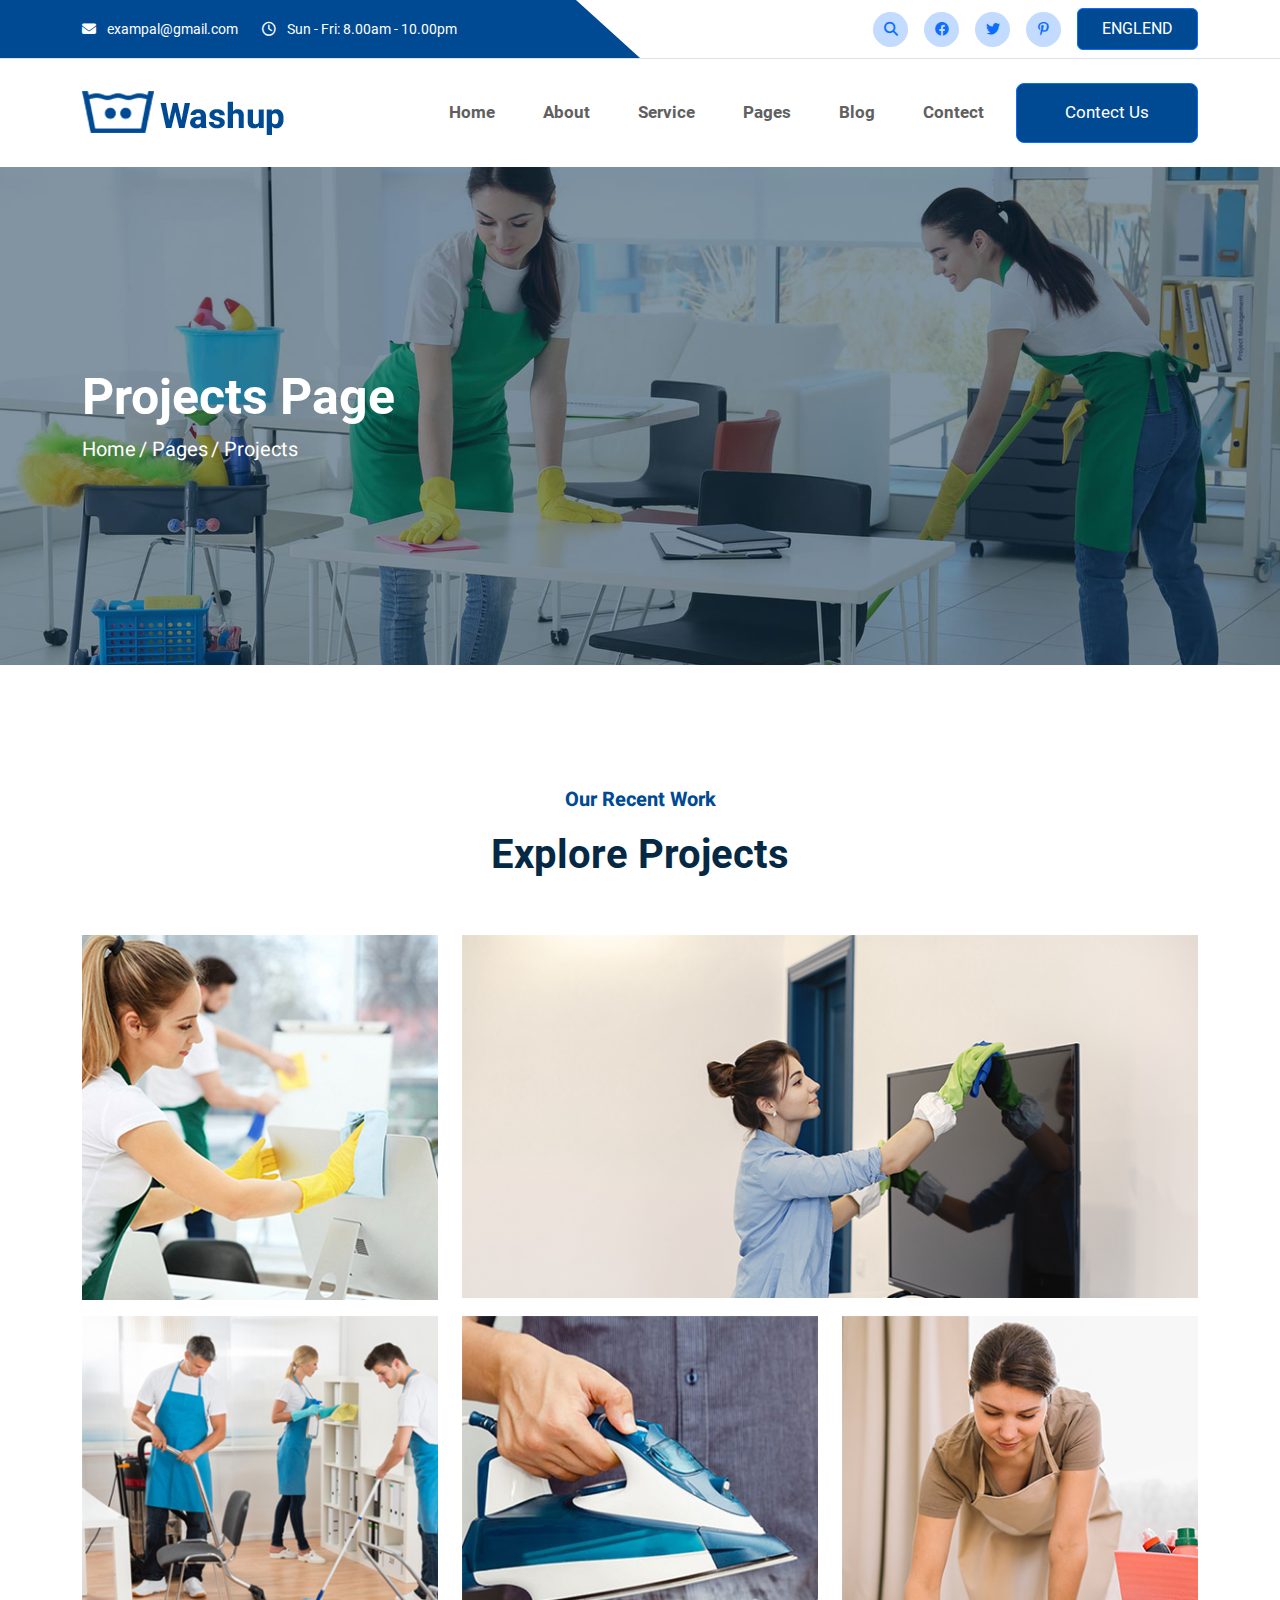
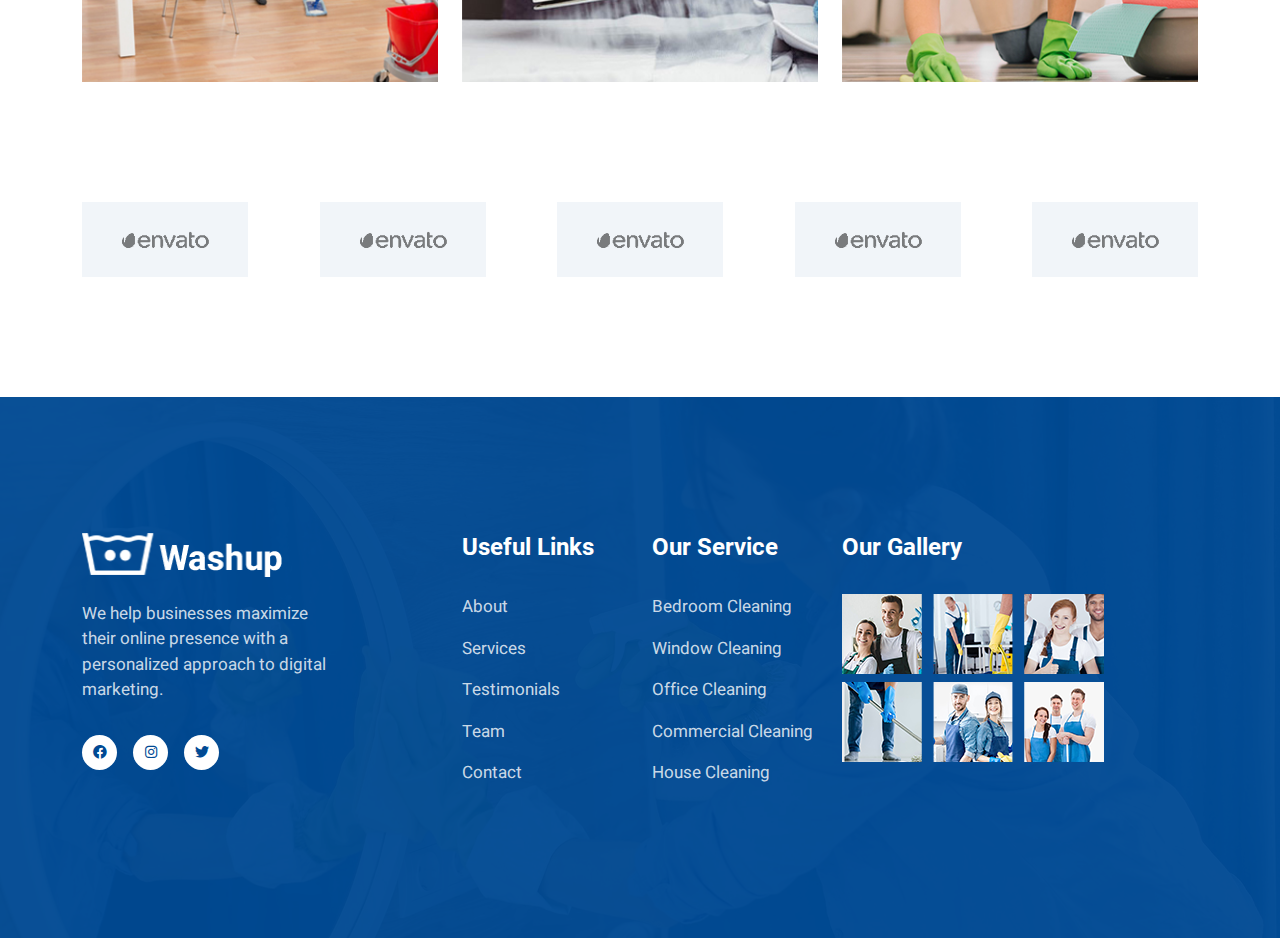
<file: page.html>
<!DOCTYPE html>
<html lang="en">
<head>
    <meta charset="UTF-8">
    <meta name="viewport" content="width=device-width, initial-scale=1.0">
    <title>page-Washup</title>

    <!-- favicon link  -->
  <link rel="shortcut icon" href="assets/img/favicon.png" type="image/x-icon">

  <!-- icons link  -->
  <link rel="stylesheet" href="assets/css/all.min.css">

  <!-- fonts link  -->
  <link rel="stylesheet" href="assets/css/fonts.css">

  <!-- bootstrap link  -->
  <link rel="stylesheet" href="assets/css/bootstrap.min.css">

  <!-- custom css link  -->
  <link rel="stylesheet" href="assets/css/style.css">
</head>
<body>

    <!-- navigartion start -->
<nav class="py-2 position-relative border-bottom">
    <div class="container">
      <div class="row row-cols-1 row-cols-lg-2 align-items-center">
        <div class="info py-2 py-lg-0 ">
          <ul class="d-flex text-primary justify-content-center justify-content-lg-start">
            <li class="pe-4">
              <i class="fa-solid fa-envelope pe-2"></i>
              <a href="#" class="text-primary">
                exampal@gmail.com
              </a>
            </li>
            <li>
              <i class="fa-regular fa-clock pe-2"></i>
              <span>Sun - Fri: 8.00am - 10.00pm</span>
            </li>
          </ul>
        </div>
        <div class="social-icon py-2 py-lg-0">
          <ul class="d-flex align-items-center justify-content-center justify-content-lg-end">
            <li class="pe-3" style="height: 35px; height: 35px;">
              <a href="#" class=" position-relative bg-primary bg-opacity-25 rounded-circle text-center overflow-hidden"
                style="line-height: 35px; width: 35px; height: 35px; display: inline-block;"><i
                  class="fa-solid fa-magnifying-glass" style="transition: all 0.5s;"></i></a>
            </li>
            <li class="pe-3" style="height: 35px; height: 35px;">
              <a href="#" class=" position-relative bg-primary bg-opacity-25 rounded-circle text-center overflow-hidden"
                style="line-height: 35px; width: 35px; height: 35px; display: inline-block;"><i
                  class="fa-brands fa-facebook" style="transition: all 0.5s;"></i></a>
            </li>
            <li class="pe-3" style="height: 35px; height: 35px;">
              <a href="#" class=" position-relative bg-primary bg-opacity-25 rounded-circle text-center overflow-hidden"
                style="line-height: 35px; width: 35px; height: 35px; display: inline-block;"><i
                  class="fa-brands fa-twitter" style="transition: all 0.5s;"></i></a>
            </li>
            <li class="pe-3" style="height: 35px; height: 35px;">
              <a href="#" class=" position-relative bg-primary bg-opacity-25 rounded-circle text-center overflow-hidden"
                style="line-height: 35px; width: 35px; height: 35px; display: inline-block;"><i
                  class="fa-brands fa-pinterest-p" style="transition: all 0.5s;"></i></a>
            </li>
            <li>
              <div class="btn btn-primary px-4 py-2">ENGLEND</div>
            </li>
          </ul>
        </div>
      </div>
    </div>
  </nav>
  <!-- navigartion end -->

  <!-- header start  -->
  <nav class="navbar navbar-expand-lg bg-white py-4">
    <div class="container">
      <a class="navbar-brand" href="#">
        <img src="assets/img/logo-1.png" width="202px">
      </a>
      <button class="navbar-toggler" type="button" data-bs-toggle="collapse" data-bs-target="#navbarSupportedContent"
        aria-controls="navbarSupportedContent" aria-expanded="false" aria-label="Toggle navigation">
        <span class="navbar-toggler-icon"></span>
      </button>
      <div class="collapse navbar-collapse" id="navbarSupportedContent">
        <ul class="navbar-nav ms-auto mb-2 mb-lg-0 align-items-center">
          <li class="nav-item pe-3">
            <a class="nav-link text-dark fw-bold fs-17 position-relative mx-2 " href="index.html">Home</a>
            <div class="drop-down">
              <ul class="position-absolute bg-white"
                style="width: 240px; box-shadow: 0px 0px 65px 0px rgba(0, 0, 0, 0.1); top: 70px; visibility: hidden; opacity: 0; transition: all 0.5s;">
                <li class="py-2 px-4 border-bottom" style="transition: all 0.5s;">
                  <a href="#" class="text-dark fw-semibold fs-16 heebo">Home One</a>
                </li>
                <li class="py-2 px-4 border-bottom" style="transition: all 0.5s;">
                  <a href="#" class="text-dark fw-semibold fs-16 heebo">Home Two</a>
                </li>
                <li class="py-2 px-4 border-bottom" style="transition: all 0.5s;">
                  <a href="#" class="text-dark fw-semibold fs-16 heebo">Home Three</a>
                </li>
                <li class="py-2 px-4 border-bottom" style="transition: all 0.5s;">
                  <a href="#" class="text-dark fw-semibold fs-16 heebo">Home Onepage</a>
                </li>
                <li class="py-2 px-4" style="transition: all 0.5s;">
                  <a href="#" class="text-dark fw-semibold fs-16 heebo">Header Styles</a>
                </li>
              </ul>
            </div>
          </li>
          <li class="nav-item pe-3 ">
            <a class="nav-link text-dark fw-bold fs-17 position-relative mx-2" href="about.html">About</a>
          </li>
          <li class="nav-item pe-3">
            <a class="nav-link text-dark fw-bold fs-17 position-relative mx-2" href="service.html">Service</a>
            <div class="drop-down">
              <ul class="position-absolute bg-white"
                style="width: 240px; box-shadow: 0px 0px 65px 0px rgba(0, 0, 0, 0.1); top: 70px; visibility: hidden; opacity: 0; transition: all 0.5s;">
                <li class="py-2 px-4 border-bottom" style="transition: all 0.5s;">
                  <a href="service.html" class="text-dark fw-semibold fs-16 heebo">Service 01</a>
                </li>
                <li class="py-2 px-4 border-bottom" style="transition: all 0.5s;">
                  <a href="#" class="text-dark fw-semibold fs-16 heebo">Service 02</a>
                </li>
                <li class="py-2 px-4 border-bottom" style="transition: all 0.5s;">
                  <a href="#" class="text-dark fw-semibold fs-16 heebo">Bedroom Cleaning</a>
                </li>
                <li class="py-2 px-4 border-bottom" style="transition: all 0.5s;">
                  <a href="#" class="text-dark fw-semibold fs-16 heebo">Window Cleaning</a>
                </li>
                <li class="py-2 px-4 border-bottom" style="transition: all 0.5s;">
                  <a href="#" class="text-dark fw-semibold fs-16 heebo">Office Cleaning</a>
                </li>
                <li class="py-2 px-4 border-bottom" style="transition: all 0.5s;">
                  <a href="#" class="text-dark fw-semibold fs-16 heebo">Commercial Cleaning</a>
                </li>
                <li class="py-2 px-4 border-bottom" style="transition: all 0.5s;">
                  <a href="#" class="text-dark fw-semibold fs-16 heebo">House Cleaning</a>
                </li>
                <li class="py-2 px-4" style="transition: all 0.5s;">
                  <a href="#" class="text-dark fw-semibold fs-16 heebo">Car Cleaning</a>
                </li>
              </ul>
            </div>
          </li>
          <li class="nav-item pe-3">
            <a class="nav-link text-dark fw-bold fs-17 position-relative mx-2" href="page.html">Pages</a>
            <div class="drop-down">
              <ul class="position-absolute bg-white"
                style="width: 240px; box-shadow: 0px 0px 65px 0px rgba(0, 0, 0, 0.1); top: 70px; visibility: hidden; opacity: 0; transition: all 0.5s;">
                <li class="py-2 px-4 border-bottom" style="transition: all 0.5s;">
                  <a href="#" class="text-dark fw-semibold fs-16 heebo">Team</a>
                </li>
                <li class="py-2 px-4 border-bottom" style="transition: all 0.5s;">
                  <a href="#" class="text-dark fw-semibold fs-16 heebo">Team Details</a>
                </li>
                <li class="py-2 px-4 border-bottom" style="transition: all 0.5s;">
                  <a href="page.html" class="text-dark fw-semibold fs-16 heebo">Projects</a>
                </li>
                <li class="py-2 px-4 border-bottom" style="transition: all 0.5s;">
                  <a href="#" class="text-dark fw-semibold fs-16 heebo">Projects Details</a>
                </li>
                <li class="py-2 px-4 border-bottom"  style="transition: all 0.5s;">
                  <a href="#" class="text-dark fw-semibold fs-16 heebo">Pricing</a>
                </li>
                <li class="py-2 px-4 border-bottom" style="transition: all 0.5s;">
                  <a href="#" class="text-dark fw-semibold fs-16 heebo">Testimonial</a>
                </li>
                <li class="py-2 px-4 border-bottom" style="transition: all 0.5s;">
                  <a href="#" class="text-dark fw-semibold fs-16 heebo">Gallery 01</a>
                </li>
                <li class="py-2 px-4 border-bottom" style="transition: all 0.5s;">
                  <a href="#" class="text-dark fw-semibold fs-16 heebo">Gallery 02</a>
                </li>
                <li class="py-2 px-4 border-bottom" style="transition: all 0.5s;">
                  <a href="#" class="text-dark fw-semibold fs-16 heebo">Gallery Details</a>
                </li>
                <li class="py-2 px-4 border-bottom" style="transition: all 0.5s;">
                  <a href="#" class="text-dark fw-semibold fs-16 heebo">Client</a>
                </li>
                <li class="py-2 px-4 border-bottom" style="transition: all 0.5s;">
                  <a href="#" class="text-dark fw-semibold fs-16 heebo">Faq</a>
                </li>
                <li class="py-2 px-4" style="transition: all 0.5s;">
                  <a href="#" class="text-dark fw-semibold fs-16 heebo">404 Error</a>
                </li>
              </ul>
            </div>
          </li>
          <li class="nav-item pe-3 ">
            <a class="nav-link text-dark fw-bold fs-17 position-relative mx-2" href="#">Blog</a>
            <div class="drop-down">
              <ul class="position-absolute bg-white"
                style="width: 240px; box-shadow: 0px 0px 65px 0px rgba(0, 0, 0, 0.1); top: 70px; visibility: hidden; opacity: 0; transition: all 0.5s;">
                <li class="py-2 px-4 border-bottom" style="transition: all 0.5s;">
                  <a href="#" class="text-dark fw-semibold fs-16 heebo">Blog</a>
                </li>
                <li class="py-2 px-4 border-bottom" style="transition: all 0.5s;">
                  <a href="#" class="text-dark fw-semibold fs-16 heebo">Blog Grid</a>
                </li>
                <li class="py-2 px-4 border-bottom" style="transition: all 0.5s;">
                  <a href="#" class="text-dark fw-semibold fs-16 heebo">Blog List</a>
                </li>
                <li class="py-2 px-4 border-bottom" style="transition: all 0.5s;">
                  <a href="#" class="text-dark fw-semibold fs-16 heebo">Home Onepage</a>
                </li>
                <li class="py-2 px-4" style="transition: all 0.5s;">
                  <a href="#" class="text-dark fw-semibold fs-16 heebo">Blog Standard</a>
                </li>
              </ul>
            </div>
          </li>
          <li class="nav-item pe-3">
            <a class="nav-link text-dark fw-bold fs-17 position-relative mx-2" href="contect.html">Contect</a>
          </li>
          <li>
            <div class="btn btn-lg btn-primary px-4 py-2 fs-17 px-5 py-3">Contect Us</div>
          </li>
        </ul>
      </div>
    </div>
  </nav>
  <!-- header end -->

   <!-- banner start  -->
   <section class="banner2 position-relative"
   style="background-image: url(assets/img/page-header-img1.jpg); background-position:left; background-repeat: no-repeat; background-size: cover; overflow: hidden; background-blend-mode: luminosity; padding: 200px 0;">
   <div class="after" style="background-color: rgba(5, 41, 68, .5); position: absolute; top: 0;
   left: 0; width: 100%; height: 100%;"></div>
   <div class="container">
     <div class="row row-cols-1 row-cols-lg-2">
       <div class="banner-content">
         <h1 class="fs-50 roboto fw-bold text-white">Projects Page</h1>
         <a href="index.html" class="fs-20 heebo text-white">Home</a>
         <a href="service.html" class="fs-20 heebo text-white">/ Pages</a>
         <span class="fs-20 heebo text-white">/ Projects</span>
       </div>
     </div>
   </div>
 </section>
 <!-- banner end -->

  <!-- Project start  -->
  <section class="project" style="padding: 120px 0;">
    <div class="container">
      <div class="row">
        <div class="tilte text-center">
          <span class="fs-20 heebo text-primary fw-bold">Our Recent Work</span>
          <h2 class="fs-40 fw-bold text-secondery pb-5  pt-3">Explore Projects</h2>
        </div>
      </div>
      <div class="row">
        <div class="col-12 col-md-6 col-lg-4">
          <div class="project-img mb-3 overflow-hidden position-relative" style="transition: all 0.5s;">
            <img src="assets/img/projects-v1-img1.jpg" alt="">
            <div class="bg-box"></div>
            <div class="project-icon"><i class="fa-solid fa-plus"></i></div>
          </div>
        </div>
        <div class="col-12  col-lg-8">
          <div class="project-img mb-3 overflow-hidden position-relative" style="transition: all 0.5s;">
            <img src="assets/img/projects-v1-img2.jpg" alt="">
            <div class="bg-box"></div>
            <div class="project-icon"><i class="fa-solid fa-plus"></i></div>
          </div>
        </div>
        <div class="col-12 col-md-6 col-lg-4">
          <div class="project-img pb-3 pb-lg-0 overflow-hidden position-relative" style="transition: all 0.5s;">
            <img src="assets/img/projects-v1-img3.jpg" alt="">
            <div class="bg-box"></div>
            <div class="project-icon"><i class="fa-solid fa-plus"></i></div>
          </div>
        </div>
        <div class="col-12 col-md-6 col-lg-4">
          <div class="project-img pb-3 pb-lg-0 overflow-hidden position-relative" style="transition: all 0.5s;">
            <img src="assets/img/projects-v1-img4.jpg" alt="">
            <div class="bg-box"></div>
            <div class="project-icon"><i class="fa-solid fa-plus"></i></div>
          </div>
        </div>
        <div class="col-12 col-md-6 col-lg-4 order-1">
          <div class="project-img pb-3 pb-lg-0 overflow-hidden position-relative" style="transition: all 0.5s;">
            <img src="assets/img/projects-v1-img5.jpg" alt="">
            <div class="bg-box"></div>
            <div class="project-icon"><i class="fa-solid fa-plus"></i></div>
          </div>
        </div>
      </div>
    </div>
    </div>
  </section>
  <!-- Project end -->

  <!-- envato start -->
  <section class="envato-logo-main" style="padding-bottom: 120px;">
    <div class="container">
      <div class="row justify-content-center justify-content-lg-between">
        <div class="col-12 col-sm-6 col-md-4 py-3 py-lg-0 col-lg-2">
          <div class="envato-logo d-flex align-items-center justify-content-center position-relative "
            style="background-color: #f1f5f9;">
            <a href="#" style="background-color: #f1f5f9;"><img src="assets/img/brand-1-1.png"
                style="filter: opacity(50%); transition: all 0.5s; " alt=""></a>
          </div>
        </div>
        <div class="col-12 col-sm-6 col-md-4 py-3 py-lg-0 col-lg-2">
          <div class="envato-logo d-flex align-items-center justify-content-center position-relative "
            style="background-color: #f1f5f9;">
            <a href="#" style="background-color: #f1f5f9;"><img src="assets/img/brand-1-1.png"
                style="filter: opacity(50%); transition: all 0.5s; " alt=""></a>
          </div>
        </div>
        <div class="col-12 col-sm-6 col-md-4 py-3 py-lg-0 col-lg-2">
          <div class="envato-logo d-flex align-items-center justify-content-center position-relative "
            style="background-color: #f1f5f9;">
            <a href="#" style="background-color: #f1f5f9;"><img src="assets/img/brand-1-1.png"
                style="filter: opacity(50%); transition: all 0.5s; " alt=""></a>
          </div>
        </div>
        <div class="col-12 col-sm-6 col-md-4 py-3 py-lg-0 col-lg-2">
          <div class="envato-logo d-flex align-items-center justify-content-center position-relative "
            style="background-color: #f1f5f9;">
            <a href="#" style="background-color: #f1f5f9;"><img src="assets/img/brand-1-1.png"
                style="filter: opacity(50%); transition: all 0.5s; " alt=""></a>
          </div>
        </div>
        <div class="col-12 col-sm-6 col-md-4 py-3 py-lg-0 col-lg-2">
          <div class="envato-logo d-flex align-items-center justify-content-center position-relative "
            style="background-color: #f1f5f9;">
            <a href="#" style="background-color: #f1f5f9;"><img src="assets/img/brand-1-1.png"
                style="filter: opacity(50%); transition: all 0.5s; " alt=""></a>
          </div>
        </div>
      </div>
    </div>
  </section>
  <!-- envato end -->

  <!-- footer stat  -->
  <section class="footer position-relative"
    style="padding: 120px 0;  background-image: url(assets/img/footer-v1-bg.jpg); background-repeat: no-repeat; background-size: cover; background-position: 50%,50%; ">
    <div class="footer-row-overlay"></div>
    <div class="container">
      <div class="row">
        <div class="col-12 py-3 col-md-6 col-lg-4">
          <div class="footer-logo">
            <img src="assets/img/footer-logo1.png" style="width: 200px;" alt="">
          </div>
          <p class="fs-17 heebo fw-normal pt-4 pb-3" style="color: #ffffffcc;">We help businesses maximize <br> their
            online presence with a <br>personalized approach to digital <br> marketing.</p>
          <div class="social-icon">
            <ul class="d-flex align-items-center">
              <li class="pe-3" style="height: 35px;">
                <a href="#" class=" position-relative bg-white rounded-circle text-center overflow-hidden"
                  style="line-height: 35px; width: 35px; height: 35px; display: inline-block;"><i
                    class="text-primary fa-brands fa-facebook"></i></a>
              </li>
              <li class="pe-3" style="height: 35px;">
                <a href="#" class=" position-relative bg-white rounded-circle text-center overflow-hidden"
                  style="line-height: 35px; width: 35px; height: 35px; display: inline-block;"><i
                    class="text-primary fa-brands fa-instagram"></i></a>
              </li>
              <li class="pe-3" style="height: 35px; ">
                <a href="#" class=" position-relative bg-white rounded-circle text-center overflow-hidden"
                  style="line-height: 35px; width: 35px; height: 35px; display: inline-block;"><i
                    class="text-primary fa-brands fa-twitter"></i></a>
              </li>
            </ul>
          </div>
        </div>
        <div class="col-12 py-3 col-md-6 col-lg-2">
          <h4 class="fs-24 text-white fw-bold">Useful Links</h4>
          <ul class="pt-4">
            <li class="pb-3">
              <a href="#" class="fs-17 heebo" style="color: #ffffffcc;">About</a>
            </li>
            <li class="pb-3">
              <a href="#" class="fs-17 heebo" style="color: #ffffffcc;">Services</a>
            </li>
            <li class="pb-3">
              <a href="#" class="fs-17 heebo" style="color: #ffffffcc;">Testimonials</a>
            </li>
            <li class="pb-3">
              <a href="#" class="fs-17 heebo" style="color: #ffffffcc;">Team</a>
            </li>
            <li class="pb-3">
              <a href="#" class="fs-17 heebo" style="color: #ffffffcc;">Contact</a>
            </li>
          </ul>
        </div>
        <div class="col-12 py-3 col-md-6 col-lg-2">
          <h4 class="fs-24 text-white fw-bold">Our Service</h4>
          <ul class="pt-4">
            <li class="pb-3">
              <a href="#" class="fs-17 heebo" style="color: #ffffffcc;">Bedroom Cleaning</a>
            </li>
            <li class="pb-3">
              <a href="#" class="fs-17 heebo" style="color: #ffffffcc;">Window Cleaning</a>
            </li>
            <li class="pb-3">
              <a href="#" class="fs-17 heebo" style="color: #ffffffcc;">Office Cleaning</a>
            </li>
            <li class="pb-3">
              <a href="#" class="fs-17 heebo" style="color: #ffffffcc;">Commercial Cleaning </a>
            </li>
            <li class="pb-3">
              <a href="#" class="fs-17 heebo" style="color: #ffffffcc;">House Cleaning</a>
            </li>
          </ul>
        </div>
        <div class="col-12 py-3 col-md-6 col-lg-4">
          <h4 class="fs-24 text-white fw-bold">Our Gallery</h4>
          <ul class="pt-4 w-100">
            <li>
              <a href="#">
                <img src="assets/img/footer-v1-img1.png" style="width: 80px;" class="me-2 mb-2" alt="">
                <img src="assets/img/footer-v1-img2.png" style="width: 80px;" class="me-2 mb-2" alt="">
                <img src="assets/img/footer-v1-img3.png" style="width: 80px;" class="me-2 mb-2" alt="">
              </a>
            </li>
            <li>
              <a href="#">
                <img src="assets/img/footer-v1-img4.png" style="width: 80px;" class="me-2 mb-2" alt="">
                <img src="assets/img/footer-v1-img5.png" style="width: 80px;" class="me-2 mb-2" alt="">
                <img src="assets/img/footer-v1-img6.png" style="width: 80px;" class="me-2 mb-2" alt="">
              </a>
            </li>
          </ul>
        </div>
      </div>
    </div>
  </section>
  <!-- footer end -->

  <!-- top-btn-strat -->
	<div class="top-btn">
		<a href="#">
			<i class="fa-solid fa-angles-up"></i>
		</a>
	</div>
<!-- top-btn-end -->



<!-- js  -->

<script src="assets/js/jquery-3.7.1.min.js"></script>
<script src="assets/js/bootstrap.bundle.min.js"></script>

<script>
      $(".top-btn").click(function(){
          $("html,body").animate({
              scrollTop:0
          } ,1000)
      });
      $(window).scroll(function(){
          if($(window).scrollTop()>=200){
              $(".top-btn").fadeIn(1000);
          }
          else{
              $(".top-btn").fadeOut(1000);
          }
      });
  </script>
    
</body>
</html>
</file>
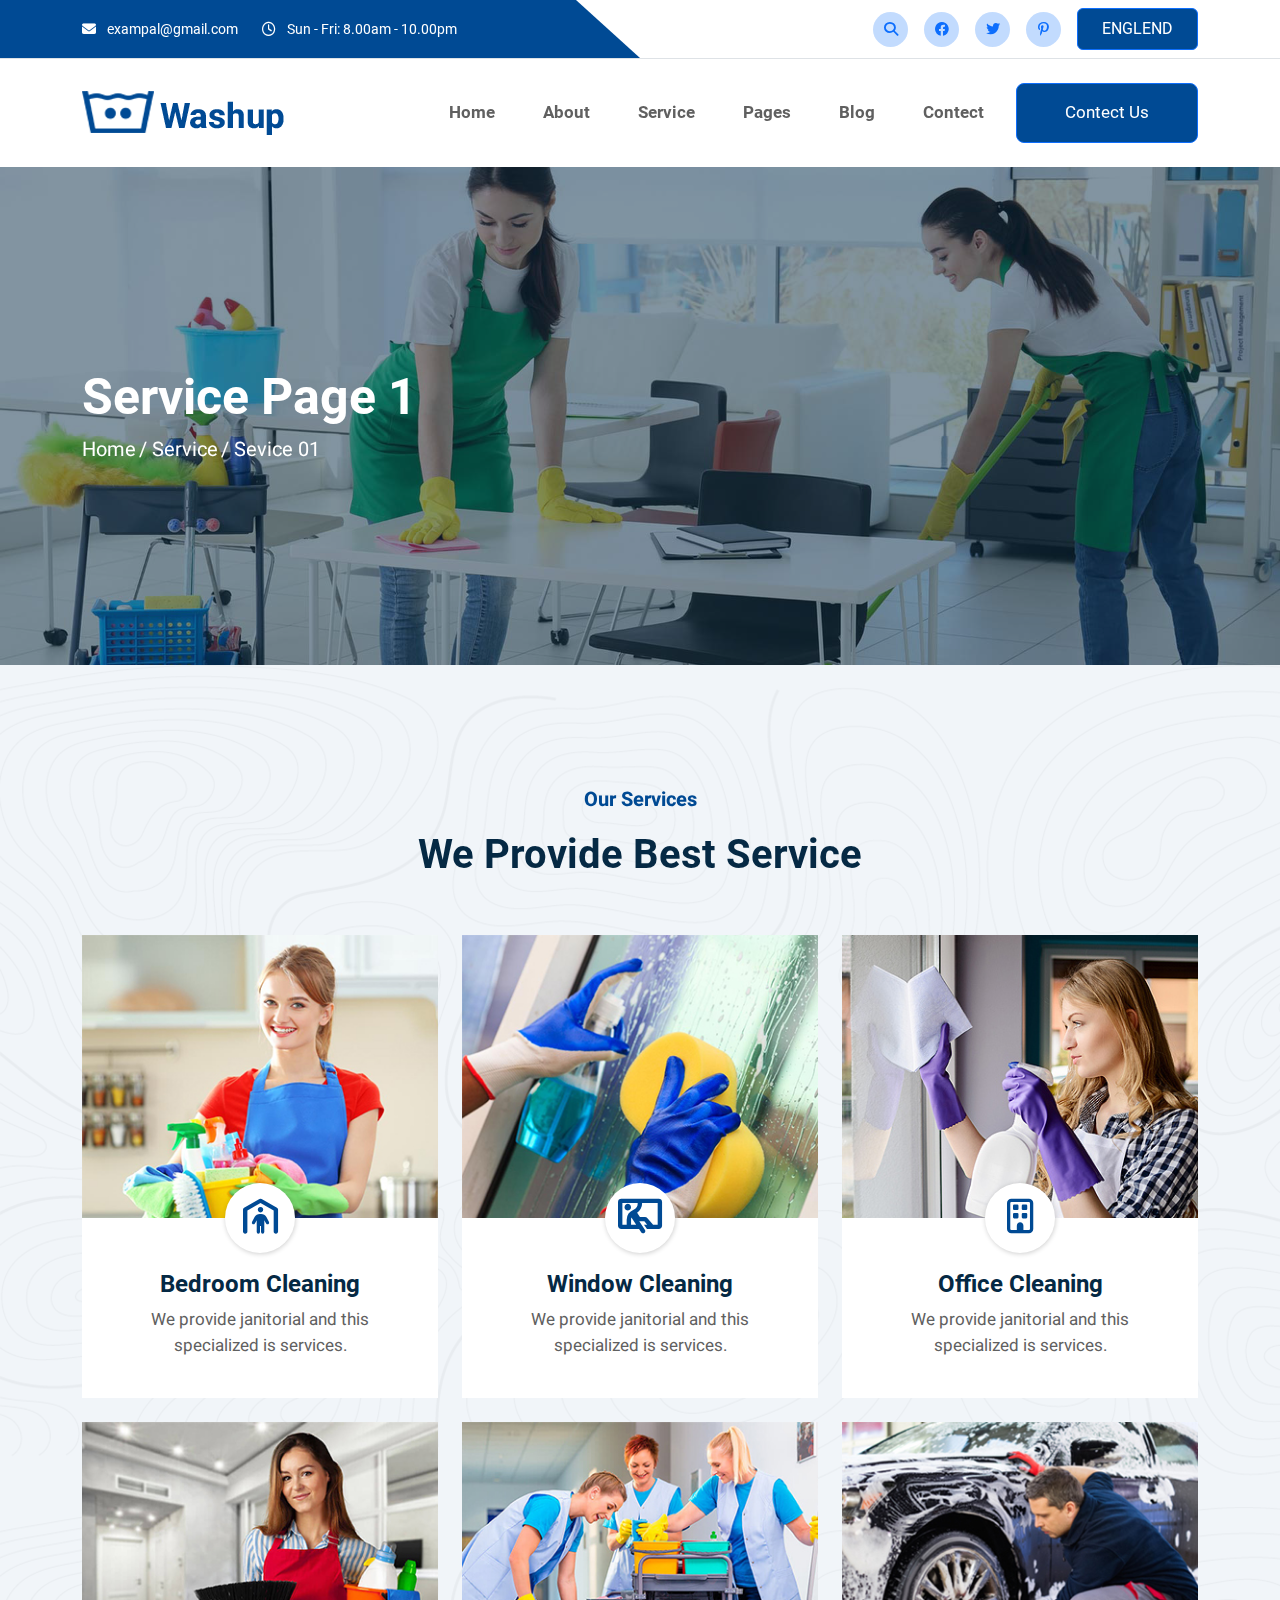
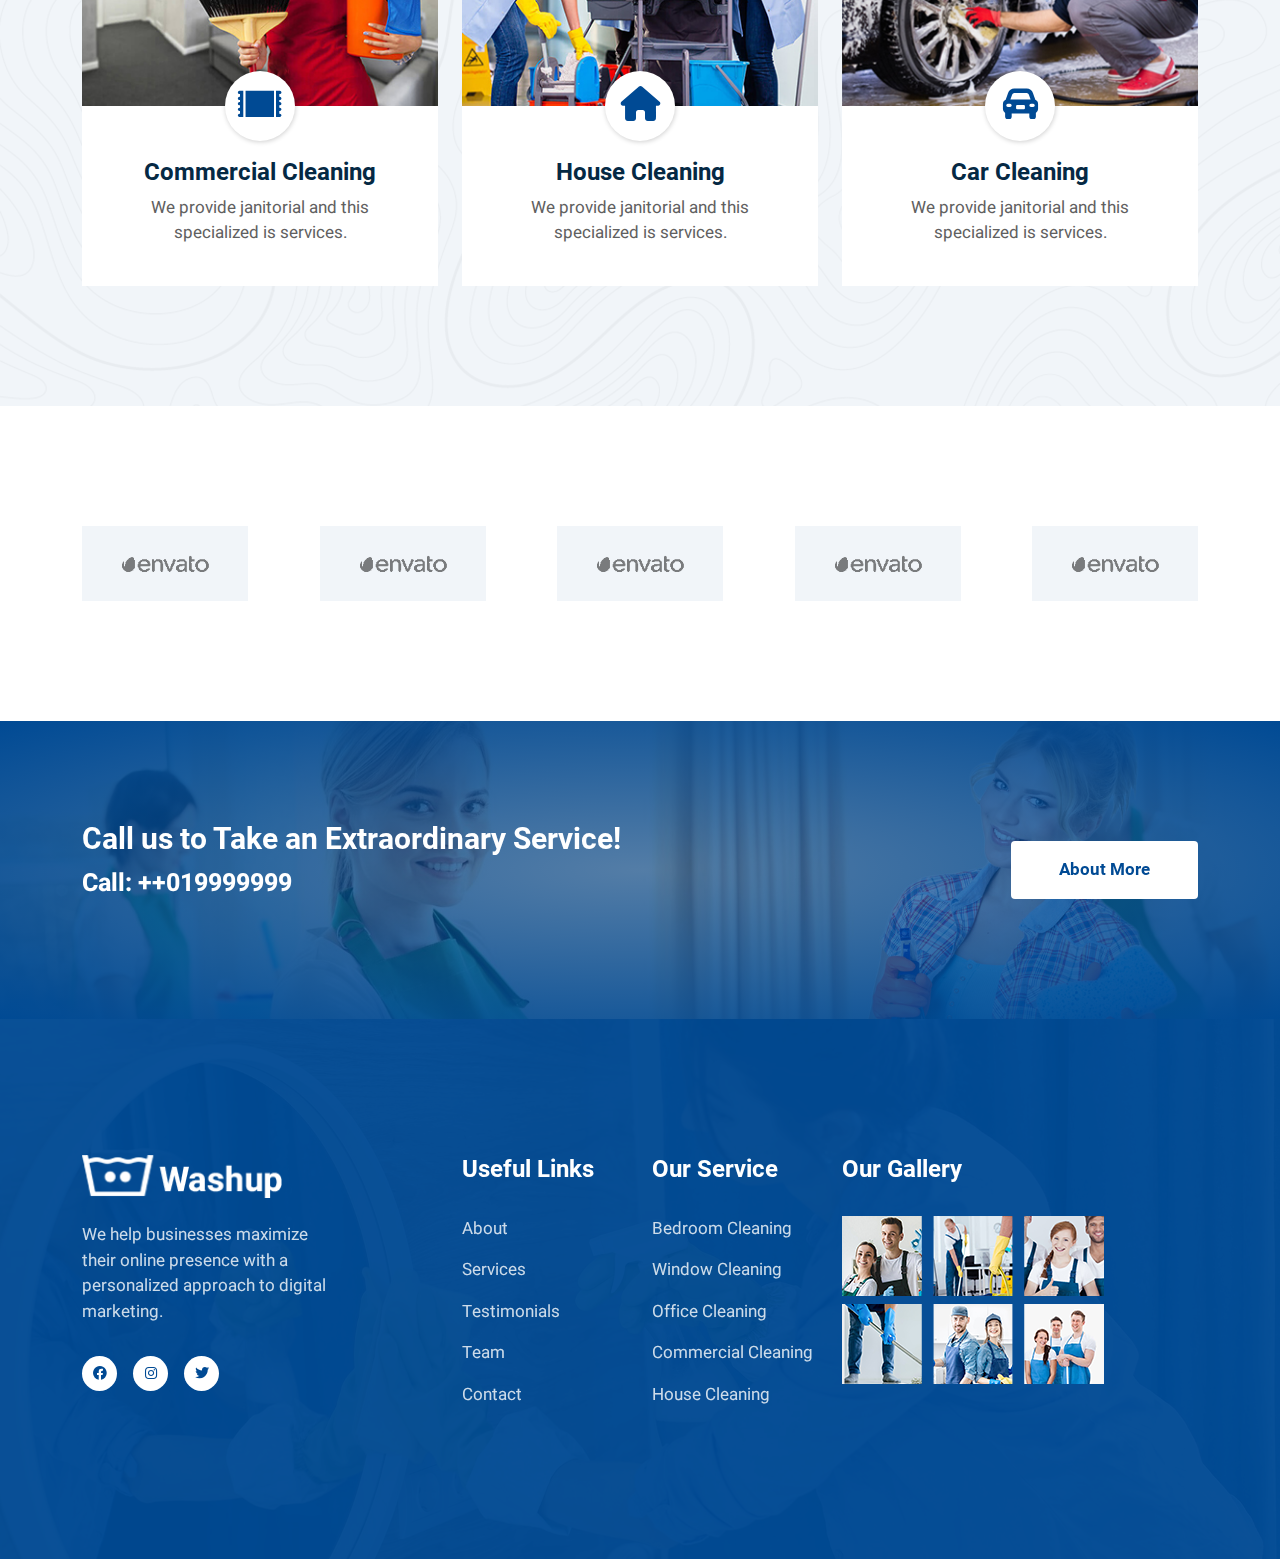
<file: service.html>
<!DOCTYPE html>
<html lang="en">
<head>
    <meta charset="UTF-8">
    <meta name="viewport" content="width=device-width, initial-scale=1.0">
    <title>service-Washup</title>

    <!-- favicon link  -->
  <link rel="shortcut icon" href="assets/img/favicon.png" type="image/x-icon">

  <!-- icons link  -->
  <link rel="stylesheet" href="assets/css/all.min.css">

  <!-- fonts link  -->
  <link rel="stylesheet" href="assets/css/fonts.css">

  <!-- bootstrap link  -->
  <link rel="stylesheet" href="assets/css/bootstrap.min.css">

  <!-- custom css link  -->
  <link rel="stylesheet" href="assets/css/style.css">
</head>
<body>

    <!-- navigartion start -->
<nav class="py-2 position-relative border-bottom">
    <div class="container">
      <div class="row row-cols-1 row-cols-lg-2 align-items-center">
        <div class="info py-2 py-lg-0 ">
          <ul class="d-flex text-primary justify-content-center justify-content-lg-start">
            <li class="pe-4">
              <i class="fa-solid fa-envelope pe-2"></i>
              <a href="#" class="text-primary">
                exampal@gmail.com
              </a>
            </li>
            <li>
              <i class="fa-regular fa-clock pe-2"></i>
              <span>Sun - Fri: 8.00am - 10.00pm</span>
            </li>
          </ul>
        </div>
        <div class="social-icon py-2 py-lg-0">
          <ul class="d-flex align-items-center justify-content-center justify-content-lg-end">
            <li class="pe-3" style="height: 35px; height: 35px;">
              <a href="#" class=" position-relative bg-primary bg-opacity-25 rounded-circle text-center overflow-hidden"
                style="line-height: 35px; width: 35px; height: 35px; display: inline-block;"><i
                  class="fa-solid fa-magnifying-glass" style="transition: all 0.5s;"></i></a>
            </li>
            <li class="pe-3" style="height: 35px; height: 35px;">
              <a href="#" class=" position-relative bg-primary bg-opacity-25 rounded-circle text-center overflow-hidden"
                style="line-height: 35px; width: 35px; height: 35px; display: inline-block;"><i
                  class="fa-brands fa-facebook" style="transition: all 0.5s;"></i></a>
            </li>
            <li class="pe-3" style="height: 35px; height: 35px;">
              <a href="#" class=" position-relative bg-primary bg-opacity-25 rounded-circle text-center overflow-hidden"
                style="line-height: 35px; width: 35px; height: 35px; display: inline-block;"><i
                  class="fa-brands fa-twitter" style="transition: all 0.5s;"></i></a>
            </li>
            <li class="pe-3" style="height: 35px; height: 35px;">
              <a href="#" class=" position-relative bg-primary bg-opacity-25 rounded-circle text-center overflow-hidden"
                style="line-height: 35px; width: 35px; height: 35px; display: inline-block;"><i
                  class="fa-brands fa-pinterest-p" style="transition: all 0.5s;"></i></a>
            </li>
            <li>
              <div class="btn btn-primary px-4 py-2">ENGLEND</div>
            </li>
          </ul>
        </div>
      </div>
    </div>
  </nav>
  <!-- navigartion end -->

  <!-- header start  -->
  <nav class="navbar navbar-expand-lg bg-white py-4">
    <div class="container">
      <a class="navbar-brand" href="#">
        <img src="assets/img/logo-1.png" width="202px">
      </a>
      <button class="navbar-toggler" type="button" data-bs-toggle="collapse" data-bs-target="#navbarSupportedContent"
        aria-controls="navbarSupportedContent" aria-expanded="false" aria-label="Toggle navigation">
        <span class="navbar-toggler-icon"></span>
      </button>
      <div class="collapse navbar-collapse" id="navbarSupportedContent">
        <ul class="navbar-nav ms-auto mb-2 mb-lg-0 align-items-center">
          <li class="nav-item pe-3">
            <a class="nav-link text-dark fw-bold fs-17 position-relative mx-2 " href="index.html">Home</a>
            <div class="drop-down">
              <ul class="position-absolute bg-white"
                style="width: 240px; box-shadow: 0px 0px 65px 0px rgba(0, 0, 0, 0.1); top: 70px; visibility: hidden; opacity: 0; transition: all 0.5s;">
                <li class="py-2 px-4 border-bottom" style="transition: all 0.5s;">
                  <a href="#" class="text-dark fw-semibold fs-16 heebo">Home One</a>
                </li>
                <li class="py-2 px-4 border-bottom" style="transition: all 0.5s;">
                  <a href="#" class="text-dark fw-semibold fs-16 heebo">Home Two</a>
                </li>
                <li class="py-2 px-4 border-bottom" style="transition: all 0.5s;">
                  <a href="#" class="text-dark fw-semibold fs-16 heebo">Home Three</a>
                </li>
                <li class="py-2 px-4 border-bottom" style="transition: all 0.5s;">
                  <a href="#" class="text-dark fw-semibold fs-16 heebo">Home Onepage</a>
                </li>
                <li class="py-2 px-4" style="transition: all 0.5s;">
                  <a href="#" class="text-dark fw-semibold fs-16 heebo">Header Styles</a>
                </li>
              </ul>
            </div>
          </li>
          <li class="nav-item pe-3 ">
            <a class="nav-link text-dark fw-bold fs-17 position-relative mx-2" href="about.html">About</a>
          </li>
          <li class="nav-item pe-3">
            <a class="nav-link text-dark fw-bold fs-17 position-relative mx-2" href="service.html">Service</a>
            <div class="drop-down">
              <ul class="position-absolute bg-white"
                style="width: 240px; box-shadow: 0px 0px 65px 0px rgba(0, 0, 0, 0.1); top: 70px; visibility: hidden; opacity: 0; transition: all 0.5s;">
                <li class="py-2 px-4 border-bottom" style="transition: all 0.5s;">
                  <a href="service.html" class="text-dark fw-semibold fs-16 heebo">Service 01</a>
                </li>
                <li class="py-2 px-4 border-bottom" style="transition: all 0.5s;">
                  <a href="#" class="text-dark fw-semibold fs-16 heebo">Service 02</a>
                </li>
                <li class="py-2 px-4 border-bottom" style="transition: all 0.5s;">
                  <a href="#" class="text-dark fw-semibold fs-16 heebo">Bedroom Cleaning</a>
                </li>
                <li class="py-2 px-4 border-bottom" style="transition: all 0.5s;">
                  <a href="#" class="text-dark fw-semibold fs-16 heebo">Window Cleaning</a>
                </li>
                <li class="py-2 px-4 border-bottom" style="transition: all 0.5s;">
                  <a href="#" class="text-dark fw-semibold fs-16 heebo">Office Cleaning</a>
                </li>
                <li class="py-2 px-4 border-bottom" style="transition: all 0.5s;">
                  <a href="#" class="text-dark fw-semibold fs-16 heebo">Commercial Cleaning</a>
                </li>
                <li class="py-2 px-4 border-bottom" style="transition: all 0.5s;">
                  <a href="#" class="text-dark fw-semibold fs-16 heebo">House Cleaning</a>
                </li>
                <li class="py-2 px-4" style="transition: all 0.5s;">
                  <a href="#" class="text-dark fw-semibold fs-16 heebo">Car Cleaning</a>
                </li>
              </ul>
            </div>
          </li>
          <li class="nav-item pe-3">
            <a class="nav-link text-dark fw-bold fs-17 position-relative mx-2" href="page.html">Pages</a>
            <div class="drop-down">
              <ul class="position-absolute bg-white"
                style="width: 240px; box-shadow: 0px 0px 65px 0px rgba(0, 0, 0, 0.1); top: 70px; visibility: hidden; opacity: 0; transition: all 0.5s;">
                <li class="py-2 px-4 border-bottom" style="transition: all 0.5s;">
                  <a href="#" class="text-dark fw-semibold fs-16 heebo">Team</a>
                </li>
                <li class="py-2 px-4 border-bottom" style="transition: all 0.5s;">
                  <a href="#" class="text-dark fw-semibold fs-16 heebo">Team Details</a>
                </li>
                <li class="py-2 px-4 border-bottom" style="transition: all 0.5s;">
                  <a href="page.html" class="text-dark fw-semibold fs-16 heebo">Projects</a>
                </li>
                <li class="py-2 px-4 border-bottom" style="transition: all 0.5s;">
                  <a href="#" class="text-dark fw-semibold fs-16 heebo">Projects Details</a>
                </li>
                <li class="py-2 px-4 border-bottom"  style="transition: all 0.5s;">
                  <a href="#" class="text-dark fw-semibold fs-16 heebo">Pricing</a>
                </li>
                <li class="py-2 px-4 border-bottom" style="transition: all 0.5s;">
                  <a href="#" class="text-dark fw-semibold fs-16 heebo">Testimonial</a>
                </li>
                <li class="py-2 px-4 border-bottom" style="transition: all 0.5s;">
                  <a href="#" class="text-dark fw-semibold fs-16 heebo">Gallery 01</a>
                </li>
                <li class="py-2 px-4 border-bottom" style="transition: all 0.5s;">
                  <a href="#" class="text-dark fw-semibold fs-16 heebo">Gallery 02</a>
                </li>
                <li class="py-2 px-4 border-bottom" style="transition: all 0.5s;">
                  <a href="#" class="text-dark fw-semibold fs-16 heebo">Gallery Details</a>
                </li>
                <li class="py-2 px-4 border-bottom" style="transition: all 0.5s;">
                  <a href="#" class="text-dark fw-semibold fs-16 heebo">Client</a>
                </li>
                <li class="py-2 px-4 border-bottom" style="transition: all 0.5s;">
                  <a href="#" class="text-dark fw-semibold fs-16 heebo">Faq</a>
                </li>
                <li class="py-2 px-4" style="transition: all 0.5s;">
                  <a href="#" class="text-dark fw-semibold fs-16 heebo">404 Error</a>
                </li>
              </ul>
            </div>
          </li>
          <li class="nav-item pe-3 ">
            <a class="nav-link text-dark fw-bold fs-17 position-relative mx-2" href="#">Blog</a>
            <div class="drop-down">
              <ul class="position-absolute bg-white"
                style="width: 240px; box-shadow: 0px 0px 65px 0px rgba(0, 0, 0, 0.1); top: 70px; visibility: hidden; opacity: 0; transition: all 0.5s;">
                <li class="py-2 px-4 border-bottom" style="transition: all 0.5s;">
                  <a href="#" class="text-dark fw-semibold fs-16 heebo">Blog</a>
                </li>
                <li class="py-2 px-4 border-bottom" style="transition: all 0.5s;">
                  <a href="#" class="text-dark fw-semibold fs-16 heebo">Blog Grid</a>
                </li>
                <li class="py-2 px-4 border-bottom" style="transition: all 0.5s;">
                  <a href="#" class="text-dark fw-semibold fs-16 heebo">Blog List</a>
                </li>
                <li class="py-2 px-4 border-bottom" style="transition: all 0.5s;">
                  <a href="#" class="text-dark fw-semibold fs-16 heebo">Home Onepage</a>
                </li>
                <li class="py-2 px-4" style="transition: all 0.5s;">
                  <a href="#" class="text-dark fw-semibold fs-16 heebo">Blog Standard</a>
                </li>
              </ul>
            </div>
          </li>
          <li class="nav-item pe-3">
            <a class="nav-link text-dark fw-bold fs-17 position-relative mx-2" href="contect.html">Contect</a>
          </li>
          <li>
            <div class="btn btn-lg btn-primary px-4 py-2 fs-17 px-5 py-3">Contect Us</div>
          </li>
        </ul>
      </div>
    </div>
  </nav>
  <!-- header end -->

   <!-- banner start  -->
   <section class="banner2 position-relative"
   style="background-image: url(assets/img/page-header-img1.jpg); background-position:left; background-repeat: no-repeat; background-size: cover; overflow: hidden; background-blend-mode: luminosity; padding: 200px 0;">
   <div class="after" style="background-color: rgba(5, 41, 68, .5); position: absolute; top: 0;
   left: 0; width: 100%; height: 100%;"></div>
   <div class="container">
     <div class="row row-cols-1 row-cols-lg-2">
       <div class="banner-content">
         <h1 class="fs-50 roboto fw-bold text-white">Service Page 1</h1>
         <a href="index.html" class="fs-20 heebo text-white">Home</a>
         <a href="service.html" class="fs-20 heebo text-white">/ Service</a>
         <span class="fs-20 heebo text-white">/ Sevice 01</span>
       </div>
     </div>
   </div>
 </section>
 <!-- banner end -->

 <!-- Service start  -->
 <section class="service position-relative" style="padding: 120px 0; background-color: #f1f5f9; ">
  <div class="service-bg"
    style=" background-image: url(assets/img/services-v1-pattern.png);background-repeat: repeat; mix-blend-mode: luminosity; opacity: 0.04;top: 0; left: 0; position: absolute; width: 100%; height: 100%;">
  </div>
  <div class="container">
    <div class="row">
      <div class="tilte text-center">
        <span class="fs-20 heebo text-primary fw-bold">Our Services</span>
        <h2 class="fs-40 fw-bold text-secondery pb-5 pt-3">We Provide Best Service</h2>
      </div>
    </div>
    <div class="row row-cols-1 row-cols-md-2 row-cols-lg-3">
      <div class="service-content overflow-hidden position-relative mb-4">
        <div class="service-img position-relative ">
          <img src="assets/img/services-v1-img1.jpg" style="width: 100%;" alt="">
        </div>
        <div class="service-details position-relative text-center bg-white pb-4" style="padding-top: 52px;">
          <h3 class="fs-24 fw-bold "><a href="#" class="text-secondery" style="transition: all0.5s;">Bedroom
              Cleaning</a></h3>
          <p class="fs-17 heebo text-dark fw-normal">We provide janitorial and this <br>
            specialized is services.</p>
          <div class="icon">
            <span class="d-inline-block"><i class="fa-solid fa-person-shelter position-relative"></i></span>
          </div>
        </div>
      </div>
      <div class="service-content overflow-hidden position-relative mb-4">
        <div class="service-img position-relative ">
          <img src="assets/img/services-v1-img2.jpg" style="width: 100%;" alt="">
        </div>
        <div class="service-details position-relative text-center bg-white pb-4" style="padding-top: 52px;">
          <h3 class="fs-24 fw-bold "><a href="#" class="text-secondery" style="transition: all0.5s;">Window
              Cleaning</a></h3>
          <p class="fs-17 heebo text-dark fw-normal">We provide janitorial and this <br>
            specialized is services.</p>
          <div class="icon">
            <span class="d-inline-block"><i class="fa-solid fa-person-through-window"></i></span>
          </div>
        </div>
      </div>
      <div class="service-content overflow-hidden position-relative mb-4">
        <div class="service-img position-relative ">
          <img src="assets/img/services-v1-img3.jpg" style="width: 100%;" alt="">
        </div>
        <div class="service-details position-relative text-center bg-white pb-4" style="padding-top: 52px;">
          <h3 class="fs-24 fw-bold "><a href="#" class="text-secondery" style="transition: all0.5s;">Office
              Cleaning</a></h3>
          <p class="fs-17 heebo text-dark fw-normal">We provide janitorial and this <br>
            specialized is services.</p>
          <div class="icon">
            <span class="d-inline-block"><i class="fa-regular fa-building"></i></span>
          </div>
        </div>
      </div>
      <div class="service-content overflow-hidden position-relative mb-4 mb-lg-0">
        <div class="service-img position-relative ">
          <img src="assets/img/services-v1-img4.jpg" style="width: 100%;" alt="">
        </div>
        <div class="service-details position-relative text-center bg-white pb-4" style="padding-top: 52px;">
          <h3 class="fs-24 fw-bold "><a href="#" class="text-secondery" style="transition: all0.5s;">Commercial
              Cleaning</a></h3>
          <p class="fs-17 heebo text-dark fw-normal">We provide janitorial and this <br>
            specialized is services.</p>
          <div class="icon">
            <span class="d-inline-block"><i class="fa-solid fa-rug"></i></span>
          </div>
        </div>
      </div>
      <div class="service-content overflow-hidden position-relative mb-4 mb-lg-0">
        <div class="service-img position-relative ">
          <img src="assets/img/services-v1-img5.jpg" style="width: 100%;" alt="">
        </div>
        <div class="service-details position-relative text-center bg-white pb-4" style="padding-top: 52px;">
          <h3 class="fs-24 fw-bold "><a href="#" class="text-secondery" style="transition: all0.5s;">House
              Cleaning</a></h3>
          <p class="fs-17 heebo text-dark fw-normal">We provide janitorial and this <br>
            specialized is services.</p>
          <div class="icon">
            <span class="d-inline-block"><i class="fa-solid fa-house"></i></span>
          </div>
        </div>
      </div>
      <div class="service-content overflow-hidden position-relative mb-4 mb-lg-0">
        <div class="service-img position-relative ">
          <img src="assets/img/services-v1-img6.jpg" style="width: 100%;" alt="">
        </div>
        <div class="service-details position-relative text-center bg-white pb-4" style="padding-top: 52px;">
          <h3 class="fs-24 fw-bold "><a href="#" class="text-secondery" style="transition: all0.5s;">Car Cleaning</a>
          </h3>
          <p class="fs-17 heebo text-dark fw-normal">We provide janitorial and this <br>
            specialized is services.</p>
          <div class="icon">
            <span class="d-inline-block"><i class="fa-solid fa-car-rear"></i></span>
          </div>
        </div>
      </div>
    </div>
  </div>
</section>
<!-- Service end -->

  <!-- envato start -->
  <section class="envato-logo-main" style="padding: 120px 0;">
    <div class="container">
      <div class="row justify-content-center justify-content-lg-between">
        <div class="col-12 col-sm-6 col-md-4 py-3 py-lg-0 col-lg-2">
          <div class="envato-logo d-flex align-items-center justify-content-center position-relative "
            style="background-color: #f1f5f9;">
            <a href="#" style="background-color: #f1f5f9;"><img src="assets/img/brand-1-1.png"
                style="filter: opacity(50%); transition: all 0.5s; " alt=""></a>
          </div>
        </div>
        <div class="col-12 col-sm-6 col-md-4 py-3 py-lg-0 col-lg-2">
          <div class="envato-logo d-flex align-items-center justify-content-center position-relative "
            style="background-color: #f1f5f9;">
            <a href="#" style="background-color: #f1f5f9;"><img src="assets/img/brand-1-1.png"
                style="filter: opacity(50%); transition: all 0.5s; " alt=""></a>
          </div>
        </div>
        <div class="col-12 col-sm-6 col-md-4 py-3 py-lg-0 col-lg-2">
          <div class="envato-logo d-flex align-items-center justify-content-center position-relative "
            style="background-color: #f1f5f9;">
            <a href="#" style="background-color: #f1f5f9;"><img src="assets/img/brand-1-1.png"
                style="filter: opacity(50%); transition: all 0.5s; " alt=""></a>
          </div>
        </div>
        <div class="col-12 col-sm-6 col-md-4 py-3 py-lg-0 col-lg-2">
          <div class="envato-logo d-flex align-items-center justify-content-center position-relative "
            style="background-color: #f1f5f9;">
            <a href="#" style="background-color: #f1f5f9;"><img src="assets/img/brand-1-1.png"
                style="filter: opacity(50%); transition: all 0.5s; " alt=""></a>
          </div>
        </div>
        <div class="col-12 col-sm-6 col-md-4 py-3 py-lg-0 col-lg-2">
          <div class="envato-logo d-flex align-items-center justify-content-center position-relative "
            style="background-color: #f1f5f9;">
            <a href="#" style="background-color: #f1f5f9;"><img src="assets/img/brand-1-1.png"
                style="filter: opacity(50%); transition: all 0.5s; " alt=""></a>
          </div>
        </div>
      </div>
    </div>
  </section>
  <!-- envato end -->

  <!-- call start  -->
  <section class="call position-relative"
    style="background-image: url(assets/img/cta-v1-bg.jpg); padding: 100px 0; background-repeat: no-repeat; background-size: cover; background-position: 50% 50%; box-shadow: 0 0 0 0 #FFFFFF; z-index: 2;">
    <div class="container">
      <div class="row  align-items-center">
        <div class="col-12 col-md-7">
          <div class="call-content p-0">
            <h2 class="fs-30  fw-bold  text-white ">Call us to Take an Extraordinary Service!</h2>
            <p ><a href="#" class="fs-25 text-white heebo fw-bold">Call: ++019999999</a></p>
          </div>
        </div>
        <div class="col-12 col-md-5 d-flex justify-content-start justify-content-md-end">
          <a href="#">
            <div class="btn bg-white text-primary fw-bold btn-sm border-0 px-5 py-3 fs-17 roboto mt-0">About More</div>
          </a>
        </div>
      </div>
    </div>
  </section>
  <!-- call end -->

  <!-- footer stat  -->
  <section class="footer position-relative"
    style="padding: 120px 0;  background-image: url(assets/img/footer-v1-bg.jpg); background-repeat: no-repeat; background-size: cover; background-position: 50%,50%; ">
    <div class="footer-row-overlay"></div>
    <div class="container">
      <div class="row">
        <div class="col-12 py-3 col-md-6 col-lg-4">
          <div class="footer-logo">
            <img src="assets/img/footer-logo1.png" style="width: 200px;" alt="">
          </div>
          <p class="fs-17 heebo fw-normal pt-4 pb-3" style="color: #ffffffcc;">We help businesses maximize <br> their
            online presence with a <br>personalized approach to digital <br> marketing.</p>
          <div class="social-icon">
            <ul class="d-flex align-items-center">
              <li class="pe-3" style="height: 35px;">
                <a href="#" class=" position-relative bg-white rounded-circle text-center overflow-hidden"
                  style="line-height: 35px; width: 35px; height: 35px; display: inline-block;"><i
                    class="text-primary fa-brands fa-facebook"></i></a>
              </li>
              <li class="pe-3" style="height: 35px;">
                <a href="#" class=" position-relative bg-white rounded-circle text-center overflow-hidden"
                  style="line-height: 35px; width: 35px; height: 35px; display: inline-block;"><i
                    class="text-primary fa-brands fa-instagram"></i></a>
              </li>
              <li class="pe-3" style="height: 35px; ">
                <a href="#" class=" position-relative bg-white rounded-circle text-center overflow-hidden"
                  style="line-height: 35px; width: 35px; height: 35px; display: inline-block;"><i
                    class="text-primary fa-brands fa-twitter"></i></a>
              </li>
            </ul>
          </div>
        </div>
        <div class="col-12 py-3 col-md-6 col-lg-2">
          <h4 class="fs-24 text-white fw-bold">Useful Links</h4>
          <ul class="pt-4">
            <li class="pb-3">
              <a href="#" class="fs-17 heebo" style="color: #ffffffcc;">About</a>
            </li>
            <li class="pb-3">
              <a href="#" class="fs-17 heebo" style="color: #ffffffcc;">Services</a>
            </li>
            <li class="pb-3">
              <a href="#" class="fs-17 heebo" style="color: #ffffffcc;">Testimonials</a>
            </li>
            <li class="pb-3">
              <a href="#" class="fs-17 heebo" style="color: #ffffffcc;">Team</a>
            </li>
            <li class="pb-3">
              <a href="#" class="fs-17 heebo" style="color: #ffffffcc;">Contact</a>
            </li>
          </ul>
        </div>
        <div class="col-12 py-3 col-md-6 col-lg-2">
          <h4 class="fs-24 text-white fw-bold">Our Service</h4>
          <ul class="pt-4">
            <li class="pb-3">
              <a href="#" class="fs-17 heebo" style="color: #ffffffcc;">Bedroom Cleaning</a>
            </li>
            <li class="pb-3">
              <a href="#" class="fs-17 heebo" style="color: #ffffffcc;">Window Cleaning</a>
            </li>
            <li class="pb-3">
              <a href="#" class="fs-17 heebo" style="color: #ffffffcc;">Office Cleaning</a>
            </li>
            <li class="pb-3">
              <a href="#" class="fs-17 heebo" style="color: #ffffffcc;">Commercial Cleaning </a>
            </li>
            <li class="pb-3">
              <a href="#" class="fs-17 heebo" style="color: #ffffffcc;">House Cleaning</a>
            </li>
          </ul>
        </div>
        <div class="col-12 py-3 col-md-6 col-lg-4">
          <h4 class="fs-24 text-white fw-bold">Our Gallery</h4>
          <ul class="pt-4 w-100">
            <li>
              <a href="#">
                <img src="assets/img/footer-v1-img1.png" style="width: 80px;" class="me-2 mb-2" alt="">
                <img src="assets/img/footer-v1-img2.png" style="width: 80px;" class="me-2 mb-2" alt="">
                <img src="assets/img/footer-v1-img3.png" style="width: 80px;" class="me-2 mb-2" alt="">
              </a>
            </li>
            <li>
              <a href="#">
                <img src="assets/img/footer-v1-img4.png" style="width: 80px;" class="me-2 mb-2" alt="">
                <img src="assets/img/footer-v1-img5.png" style="width: 80px;" class="me-2 mb-2" alt="">
                <img src="assets/img/footer-v1-img6.png" style="width: 80px;" class="me-2 mb-2" alt="">
              </a>
            </li>
          </ul>
        </div>
      </div>
    </div>
  </section>
  <!-- footer end -->

  <!-- top-btn-strat -->
	<div class="top-btn">
		<a href="#">
			<i class="fa-solid fa-angles-up"></i>
		</a>
	</div>
<!-- top-btn-end -->
    

<!-- js  -->

<script src="assets/js/jquery-3.7.1.min.js"></script>
<script src="assets/js/bootstrap.bundle.min.js"></script>

<script>
      $(".top-btn").click(function(){
          $("html,body").animate({
              scrollTop:0
          } ,1000)
      });
      $(window).scroll(function(){
          if($(window).scrollTop()>=200){
              $(".top-btn").fadeIn(1000);
          }
          else{
              $(".top-btn").fadeOut(1000);
          }
      });
  </script>


</body>
</html>
</file>
<file: assets/css/fonts.css>
@font-face {
    font-family: 'Roboto';
    src: url('../fonts/Roboto-Bold.woff2') format('woff2'),
        url('../fonts/Roboto-Bold.woff') format('woff');
    font-weight: bold;
    font-style: normal;
    font-display: swap;
}

@font-face {
    font-family: 'Roboto';
    src: url('../fonts/Roboto-BlackItalic.woff2') format('woff2'),
        url('../fonts/Roboto-BlackItalic.woff') format('woff');
    font-weight: 900;
    font-style: italic;
    font-display: swap;
}

@font-face {
    font-family: 'Roboto';
    src: url('../fonts/Roboto-Light.woff2') format('woff2'),
        url('../fonts/Roboto-Light.woff') format('woff');
    font-weight: 300;
    font-style: normal;
    font-display: swap;
}

@font-face {
    font-family: 'Roboto';
    src: url('../fonts/Roboto-Italic.woff2') format('woff2'),
        url('../fonts/Roboto-Italic.woff') format('woff');
    font-weight: normal;
    font-style: italic;
    font-display: swap;
}

@font-face {
    font-family: 'Roboto';
    src: url('../fonts/Roboto-BoldItalic.woff2') format('woff2'),
        url('../fonts/Roboto-BoldItalic.woff') format('woff');
    font-weight: bold;
    font-style: italic;
    font-display: swap;
}

@font-face {
    font-family: 'Roboto';
    src: url('../fonts/Roboto-Black.woff2') format('woff2'),
        url('../fonts/Roboto-Black.woff') format('woff');
    font-weight: 900;
    font-style: normal;
    font-display: swap;
}

@font-face {
    font-family: 'Roboto';
    src: url('../fonts/Roboto-ThinItalic.woff2') format('woff2'),
        url('../fonts/Roboto-ThinItalic.woff') format('woff');
    font-weight: 100;
    font-style: italic;
    font-display: swap;
}

@font-face {
    font-family: 'Roboto';
    src: url('../fonts/Roboto-MediumItalic.woff2') format('woff2'),
        url('../fonts/Roboto-MediumItalic.woff') format('woff');
    font-weight: 500;
    font-style: italic;
    font-display: swap;
}

@font-face {
    font-family: 'Roboto';
    src: url('../fonts/Roboto-Thin.woff2') format('woff2'),
        url('../fonts/Roboto-Thin.woff') format('woff');
    font-weight: 100;
    font-style: normal;
    font-display: swap;
}

@font-face {
    font-family: 'Roboto';
    src: url('../fonts/Roboto-Regular.woff2') format('woff2'),
        url('../fonts/Roboto-Regular.woff') format('woff');
    font-weight: normal;
    font-style: normal;
    font-display: swap;
}

@font-face {
    font-family: 'Roboto';
    src: url('../fonts/Roboto-Medium.woff2') format('woff2'),
        url('../fonts/Roboto-Medium.woff') format('woff');
    font-weight: 500;
    font-style: normal;
    font-display: swap;
}

@font-face {
    font-family: 'Roboto';
    src: url('../fonts/Roboto-LightItalic.woff2') format('woff2'),
        url('../fonts/Roboto-LightItalic.woff') format('woff');
    font-weight: 300;
    font-style: italic;
    font-display: swap;
}

@font-face {
    font-family: 'Heebo';
    src: url('../fonts/Heebo-ExtraLight.woff2') format('woff2'),
        url('../fonts/Heebo-ExtraLight.woff') format('woff');
    font-weight: 200;
    font-style: normal;
    font-display: swap;
}

@font-face {
    font-family: 'Heebo';
    src: url('../fonts/Heebo-Black.woff2') format('woff2'),
        url('../fonts/Heebo-Black.woff') format('woff');
    font-weight: 900;
    font-style: normal;
    font-display: swap;
}

@font-face {
    font-family: 'Heebo';
    src: url('../fonts/Heebo-Thin.woff2') format('woff2'),
        url('../fonts/Heebo-Thin.woff') format('woff');
    font-weight: 100;
    font-style: normal;
    font-display: swap;
}

@font-face {
    font-family: 'Heebo';
    src: url('../fonts/Heebo-Medium.woff2') format('woff2'),
        url('../fonts/Heebo-Medium.woff') format('woff');
    font-weight: 500;
    font-style: normal;
    font-display: swap;
}

@font-face {
    font-family: 'Heebo';
    src: url('../fonts/Heebo-ExtraBold.woff2') format('woff2'),
        url('../fonts/Heebo-ExtraBold.woff') format('woff');
    font-weight: bold;
    font-style: normal;
    font-display: swap;
}

@font-face {
    font-family: 'Heebo';
    src: url('../fonts/Heebo-SemiBold.woff2') format('woff2'),
        url('../fonts/Heebo-SemiBold.woff') format('woff');
    font-weight: 600;
    font-style: normal;
    font-display: swap;
}

@font-face {
    font-family: 'Heebo';
    src: url('../fonts/Heebo-Regular.woff2') format('woff2'),
        url('../fonts/Heebo-Regular.woff') format('woff');
    font-weight: normal;
    font-style: normal;
    font-display: swap;
}

@font-face {
    font-family: 'Heebo';
    src: url('../fonts/Heebo-Bold.woff2') format('woff2'),
        url('../fonts/Heebo-Bold.woff') format('woff');
    font-weight: bold;
    font-style: normal;
    font-display: swap;
}

@font-face {
    font-family: 'Heebo';
    src: url('../fonts/Heebo-Light.woff2') format('woff2'),
        url('../fonts/Heebo-Light.woff') format('woff');
    font-weight: 300;
    font-style: normal;
    font-display: swap;
}

@font-face {
    font-family: 'Heebo';
    src: url('../fonts/Heebo-Regular.woff2') format('woff2'),
        url('../fonts/Heebo-Regular.woff') format('woff');
    font-weight: normal;
    font-style: normal;
    font-display: swap;
}
</file>
<file: assets/css/style.css>
ul,ol{
    list-style: none;
    margin: 0;
    padding: 0;
}
a{
    text-decoration: none;
}
.roboto{
    font-family: roboto;
}
.heebo{
    font-family: heebo;
}
.bg-primary{
    background-color: #004a94;
}
.btn-primary{
    background-color: #004a94;
}
.text-primary{
    color: #004a94!important;
}
.text-secondery{
    color: #052944!important;
}
.text-dark{
    color: #606060!important;
}
.fs-14{
    font-size: 14px;
}
.fs-17{
    font-size: 17px;
}
.fs-16{
    font-size: 16px;
}
.fs-20{
    font-size: 20px;
}
.fs-24{
    font-size: 24px;
}
.fs-23{
    font-size: 23px;
}
.fs-25{
    font-size: 25px;
}
.fs-30{
    font-size: 30px;
}
.fs-40{
    font-size: 40px;
}
.fs-50{
    font-size: 50px;
}
body{
    font-size: 14px!important;
    font-family: roboto;
}
.order-1{
    order: -1!important;
}
@media (min-width: 992px) {
    nav::after{
        background-color: #004a94!important;
    }
    nav .info ul{
        color: #fff!important;
    }
    nav .info ul li a{
        color:#fff!important ;
    }
    .order-1{
        order: 1!important;
    }
}
@media (min-width: 1199px) {
    .application .application-img{
        display: flex!important;
    }
}

/* navigation start  */
nav::after{
    position: absolute;
    content: '';
    width: 50%;
    height: 100%;
    top: 0;
    left: 0;
    z-index: -1;
    clip-path: polygon(0 0, 90% 0, 100% 100%, 0% 100%);
}
.btn:hover{
    background-color: #004a94;
}
.social-icon ul li a::after,.footer .social-icon ul li a::after{
    position: absolute;
    content: '';
    background-color:#004a94;
    width: 100%;
    height: 0%;
    left: 50%;
    top: 50%;
    transform: translate(-50%, -50%) rotate(45deg);
    z-index: -1;
    transition: all 500ms ease;
}
.social-icon ul li:hover a::after,.footer .social-icon ul li:hover a::after{
    height: 100%;
}
.social-icon ul li:last-child::after{
    display: none;
}
.social-icon ul li:hover a i{
    color: #fff;
}
/* navigation end */

/* header start  */
nav.navbar ul li a::after{
    position: absolute;
    content: '';
    box-sizing: border-box;
    width: 0%;
    height: 2px;
    background-color: #004a94;
    right: 0;
    bottom: 0;
    transition: all 0.5s;
    visibility: hidden;
    opacity: 0;
}
nav.navbar ul li:hover a::after{
    visibility: visible;
    opacity: 1;
    left: 0;
    width: 100%;
}
nav.navbar ul li:hover a{
    color: #004a94!important;
}
nav.navbar ul li:last-child a::after{
    display: none;
}

nav.navbar ul li:hover .drop-down ul li a::after{
    display: none;
}
nav.navbar ul li:hover .drop-down ul{
    visibility: visible!important;
    opacity: 1!important;
    top: 107px!important;
}
.drop-down ul li:hover{
    background-color: #004a94;
}
nav.navbar ul li .drop-down ul li:hover a{
    color: #fff!important;
}
.drop-down ul li , .drop-down ul li a{
    transition: all 1s;
}
.drop-down{
    z-index: 9999!important;
}
.drop-down ul{
    z-index: 9999999!important;
}
/* header end */

/* banner start  */
.banner{
    width: 100%;
    height: 100%;
    background: #052944;
    color: white;
    
    padding: 150px 0;
  }
  .banner::before{
      position: absolute;
      top: 0;
      left: 0;
      bottom: 0;
      right: 0;
      background: linear-gradient(90deg, rgba(0, 74, 148, 1) 0%, rgba(0, 74, 148, 0) 60%);
      content: "";
      z-index: 2;
  }
  .banner::after{
      content: "";
      position: absolute;
      left: 0;
      top: 0;
      height: 100%;
      width: 100%;
      z-index: -2;
  }
  .banner .top-shap{
      position: absolute;
      top: 0;
      right: 0px;
      width: 15%;
      height: 50%;
      background: #ffffff98;
      mix-blend-mode: overlay;
      transform: skew(30deg, 0deg) translate(0);
  }
  .banner .bottom-shap{
      position: absolute;
      bottom: 0;
      right: 0px;
      width: 15%;
      height: 50%;
      background: #ffffff98;
      mix-blend-mode: overlay;
      transform: skew(-30deg, 0deg) translate(0);
  }
  .banner-content{
      z-index: 99;
  }
  .banner .banner-content p{
      padding-right: 120px;
  }
  .b1 img, .b1{
      animation: b1 5s 1s linear infinite;
  }
  .b2 img, .b2{
      animation: b1 5s 3s linear infinite;
  }
  .b3 img, .b3{
      animation: b1 5s 5s linear infinite;
  }
  .b4 img, .b4{
      animation: b1 5s 2s linear infinite;
  }
  .b5 img, .b5{
      animation: b1 5s 4s linear infinite;
  }
  .b6 img, .b6{
      animation: b1 5s 2s linear infinite;
  }
  .b7 img, .b7{
      animation: b1 5s 5s linear infinite;
  }
  
  @keyframes b1{
      0%{
          width: 0%;
          height: 0%;
          bottom: 0;
      }
      100%{
          width: 100px;
          height: 100px;
          bottom: 500px;
      }
  }
/* banner end */

/* about start  */
.about .about-img:hover img{
    transform: scale(1.1);
}

.about .about-img::after{
    position: absolute;
    content: '25 +Years Experince';
    box-sizing: border-box;
    width: 350px;
    height: 60px;
    background-color: white;
    top: 50%;
    right: -160px;
    text-align: center;
    line-height: 60px;
    transform: translateY(-50%) rotate(270deg);
    font-size: 24px;
    font-family: roboto;
    font-weight: 900;
    color: #004a94;
    border-radius: 5px;
    z-index: 2;
    transition: all 0.5s;
}
.about .about-img:hover::after{
    letter-spacing: 2px;
}
.about .about-img::before{
    position: absolute;
    top: 0;
    left: -100%;
    display: block;
    content: '';
    width: 50%;
    height: 100%;
    background: linear-gradient(to right, rgba(255, 255, 255, .7) 0%, rgba(255, 255, 255, .3) 100%);
    transform: skewX(25deg);
    z-index: 1;
    transition: all 1s;
}
.about .about-img:hover::before{
    top: 0;
    left: 150%;
}
/* about end */

/* service start  */
.service .service-img::after{
    position: absolute;
    content: '';
    box-sizing: border-box;
    top: 0;
    left: 0;
    right: 0;
    margin: 0 auto;
    width: 30%;
    height: 0;
    background-color: rgba(0, 74, 148, 0.664);
    opacity: 1;
    z-index: 1;
    clip-path: polygon(0 0, 100% 0, 80% 80%, 20% 80%);
    transition: all 0.5s;
}
.service .service-content:hover .service-img::after{
    width: 100%;
    height: 100%;
    clip-path: polygon(0 0, 100% 0, 100% 100%, 0 100%);
}
.service .service-content .icon{
    position: absolute;
    left: 0;
    right: 0;
    top: -35px;
    width: 70px;
    height: 70px;
    border-radius: 50%;
    background: #ffffff;
    box-shadow: 0.5px 0.866px 5px 0px rgb(0, 0, 0, 0.2);
    margin: 0 auto;
    color: #004a94;
    font-size: 35px;
    text-align: center;
    line-height: 70px;
    transition: all 200ms linear;
    transition-delay: 0.1s;
    z-index: 1;
}
.service .service-content .icon::after{
    position: absolute;
    content: '';
    box-sizing: border-box;
    left: 0;
    right: 0;
    top: 0;
    width: 70px;
    height: 70px;
    content: "";
    border-radius: 50%;
    z-index: -1;
    transform: scale(0.0);
    transform-origin: center;
    transform-style: preserve-3d;
    transition: all 0.5s cubic-bezier(0.62, 0.21, 0.45, 1.52);
    background: #004a94;
    z-index: -1;
}
.service .service-content:hover .icon::after{
    transform: scale(1);
}
.service .service-content:hover .icon i{
    color: #fff;
}
.service .service-details h3 a:hover{
    color: #004a94!important;
}
/* service end */

/* project start  */
.project .project-img .bg-box{
    position: absolute;
    top: 0;
    left: 0;
    width: 100%;
    height: 100%;
    background-color:rgba(0, 74, 148, 0.664) ;
    z-index: 1;
    opacity: 0;
    visibility: hidden;
    transition: all 0.5s;
}
.project .project-img:hover .bg-box{
    opacity: 1;
    visibility: visible;
}
.project .project-img .project-icon{
    position: absolute;
    top: 0;
    left: 0;
    bottom: 0;
    right: 0;
    margin: auto;
    width: 50px;
    height: 50px;
    text-align: center;
    line-height: 50px;
    background-color: #fff;
    font-size: 20px;
    z-index: 2;
    font-weight: bold;
    color: #004a94;
    transform: scale(0.6);
    opacity: 0;
    visibility: hidden;
    transition: all 0.5s;
}
.project .project-img:hover .project-icon{
    transform: scale(1);
    opacity: 1;
    visibility: visible;
}
.project-icon::after{
    position: absolute;
    content: '';
    box-sizing: border-box;
    width: 0px;
    height: 0px;
    top: 0;
    left: 0;
    right: 0;
    bottom: 0;
    margin: auto;
    background-color: #004a94;
    transform: scale(0);
    transition: all 0.5s;
}
.project-icon:hover i{
    color: #fff!important;
    z-index: 99;
}
.project-icon:hover::after{
    transform: scale(1);
    width: 50px;
    height: 50px;
    z-index: -1;
}
/* project end */


/* appication start  */
::placeholder{
    color: #fff!important;
}
select{
    background-color: #004a94;
}
.application .application-img{
    position: absolute;
    content: '';
    box-sizing: border-box;
    right: 5%;
    bottom: 0;
    display: none;
}
/* appication end */

/* team start  */
.team .team-content{
    position: absolute;
    left: 0;
    bottom: -100px;
    background-color: rgba(0, 74, 148, 0.664);
    width: 100%;
    height: 0;
    display: flex;
    justify-content: center;
    align-items: center;
    transition: all 0.5s;
}
.team .team-img:hover .team-content{
    height: 100%;
    bottom: 0;
}
.team .content .team-icon ul li:hover a{
    background-color: #004a94!important;
    color: #fff!important;
}
.team .content .team-icon ul li a i{
    transition: all 0.4s;
}
.team .content .team-icon ul li:hover a i{
    transform: rotate(360deg);
}
/* team end */


/* contect start  */
.Contect ul li:hover{
    background-color: #004a94!important;
}
.Contect ul li:hover button{
    color: #fff!important;
}
.Contect ul li, .Contect ul li a{
    transition: all 0.5s;
}
.contect-details ul li:hover{
    background-color: transparent!important;
}
/* contect end */

/* testimonial start  */
.testimonial::after{
    position: absolute;
    content: '';
    box-sizing: border-box;
    width: 100%;
    height: 100%;
    background-color: RGBA(255, 255, 255, 0.8);
    top: 0;
    left: 0;
    z-index: -1;
}
.testimonial .testimonial-content::after{
    position: absolute;
    content: '';
    box-sizing: border-box;
    top: 0;
    right: 0;
    left: 0;
    margin: 0 auto;
    width: 80%;
    height: 100%;
    background-color: #004a94;
    z-index: -1;
    transition: all 1s;
    opacity: 0;
    visibility: hidden;
}
.testimonial .testimonial-content:hover::after{
    width: 100%;
    opacity: 1;
    visibility: visible;
}
.testimonial .testimonial-content:hover i,.testimonial .testimonial-content:hover p,.testimonial .testimonial-content:hover h4,.testimonial .testimonial-content:hover span{
    color: #fff!important;
}
/* testimonial end */

/* call start  */
.call::after{
    position: absolute;
    content: '';
    box-sizing: border-box;
    width: 100%;
    height: 100%;
    top: 0;
    left: 0;
    background: radial-gradient(at center center, RGBA(0, 74, 148, 0.56) 0%, #004a94 100%) transparent;
    z-index: -1;
}
/* call end */

/* blog start  */
.blog .blog-img::after{
    position: absolute;
    content: '';
    box-sizing: border-box;
    width: 100%;
    height: 0;
    background-color: rgba(0, 74, 148, 0.664)  ;
    top: 0;
    left: 0;
    z-index: 1;
    transition: all 0.5s;
}
.blog .blog-content:hover .blog-img::after{
    height: 100%;
}
.blog .blog-details a:hover h3,.blog .blog-details a:hover i,.blog .blog-details a:hover{
    color: #004a94!important;
}
/* blog end */

/* call start  */
.envato-logo::after{
    content: '';
    width: 100%;
    height: 100%;
    position: absolute;
    transform-origin: center left;
    transform: scale(0);
    top: 0;
    left: 0;
    transition: all 0.5s ease;
    border-left: 1px solid #004a94;
    visibility: hidden;
    opacity: 0;
}

.envato-logo:hover::after{
    transform: scale(1);
    visibility: visible;
    opacity: 1;
}
.envato-logo a{
    position: relative;
    width: 100%;
    height: 100%;
    text-align: center;
    padding: 20px 35px;
}
.envato-logo a::after{
    content: '';
    width: 100%;
    height: 100%;
    position: absolute;
    transform-origin: center right;
    transform: scale(0);
    top: 0;
    left: 0;
    transition: all 0.5s ease;
    border-right: 1px solid #004a94;
    visibility: hidden;
    opacity: 0;
}

.envato-logo:hover a::after{
    transform: scale(1);
    visibility: visible;
    opacity: 1;
}


.envato-logo a::before{
    content: '';
    width: 100%;
    height: 100%;
    position: absolute;
    transform-origin: center bottom;
    transform: scale(0);
    top: 0;
    left: 0;
    transition: all 0.5s;
    border-bottom: 1px solid #004a94;
   
    visibility: hidden;
    opacity: 0;
}
.envato-logo:hover a::before{
    transform: scale(1);
    visibility: visible;
    opacity: 1;
}

.envato-logo::before{
    content: '';
    width: 100%;
    height: 100%;
    position: absolute;
    transform-origin: center top;
    transform: scale(0);
    top: 0;
    left: 0;
    transition: all 0.5s;
    border-top: 1px solid #004a94;
    visibility: hidden;
    opacity: 0;
    z-index: 99;
}
.envato-logo:hover::before{
    transform: scale(1);
    visibility: visible;
    opacity: 1;
}
.envato-logo:hover a img{
    filter: none!important;
}
/* call end */

/* footer start  */ 
.footer{
    z-index: 2;
}
.footer-row-overlay{
    background-color: rgba(0, 74, 148, 0.96);
    position: absolute;
    top: 0;
    left: 0;
    right: 0;
    bottom: 0;
    background-position: center center;
    background-repeat: repeat;
    z-index: -1;
}
.footer ul li a{
    transition: all 0.5s;
    z-index: 1;
}
.footer .social-icon ul li:hover a i{
    color: #fff!important;
}
.footer ul li a:hover{
    color: #fff!important;
}
img{
    width: 100%;
    height: 100%;
    object-fit: cover;
}
/* footer end */

.btn{
    position: relative;
    overflow: hidden;
    z-index: 1;
}
.btn::after{
    position: absolute;
    content: '';
    box-sizing: border-box;
    width: 320px;
    height: 350px;
    background: rgba(255, 255, 255, 0.1);
    top: -100px;
    left: 50%;
    transform: translate(-50%,-75%);
    border-radius: 40%;
    z-index: -1;
}
.btn::before{
    position: absolute;
    content: '';
    box-sizing: border-box;
    width: 320px;
    height: 350px;
    background-color:#6090f67d;
    top: -100px;
    left: 50%;
    transform: translate(-50%,-75%);
    border-radius: 45%;
    z-index: -1;
}
.btn:hover::after{
    animation: wave 7s linear infinite;
    top: -70px;
}
.btn:hover::before{
    animation: wave 4s linear infinite;
    top: -70px;
}
@keyframes wave {
    0% {
      transform: translate(-50%,-75%) rotate(0deg);
    }

    100% {
      transform: translate(-50%,-75%) rotate(360deg);
    }
  }

  /* top-btn-strat */
.top-btn{
	width:40px;
	height:40px;
	border-radius:50%;
	background-color:#004a94;
	position:fixed;
	right:20px;
	bottom:20px;
	display: none;
	text-align: center;
	line-height:40px;
    z-index: 99999!important;
}
.top-btn a i{
	font-size:14px;
	color:#fff;	
}
/* top-btn */

/* email-start  */
.media-icon::before{
    position: absolute;
    content: '';
    box-sizing: border-box;
    background-color: #004a94;
    transform: rotate(45deg);
    width: 100%;
    height: 100%;
    z-index: -1;
}
.email .email-details .details h2 a:hover,.email .email-details .details p a:hover{
    color: #004a94!important;
}
.email .email-details .details h2 a,.email .email-details .details p a{
    transition: all 0.5s;
}

.form ::placeholder{
    color: #606060!important;
    font-weight: 400;
}
/* email-end */
</file>
